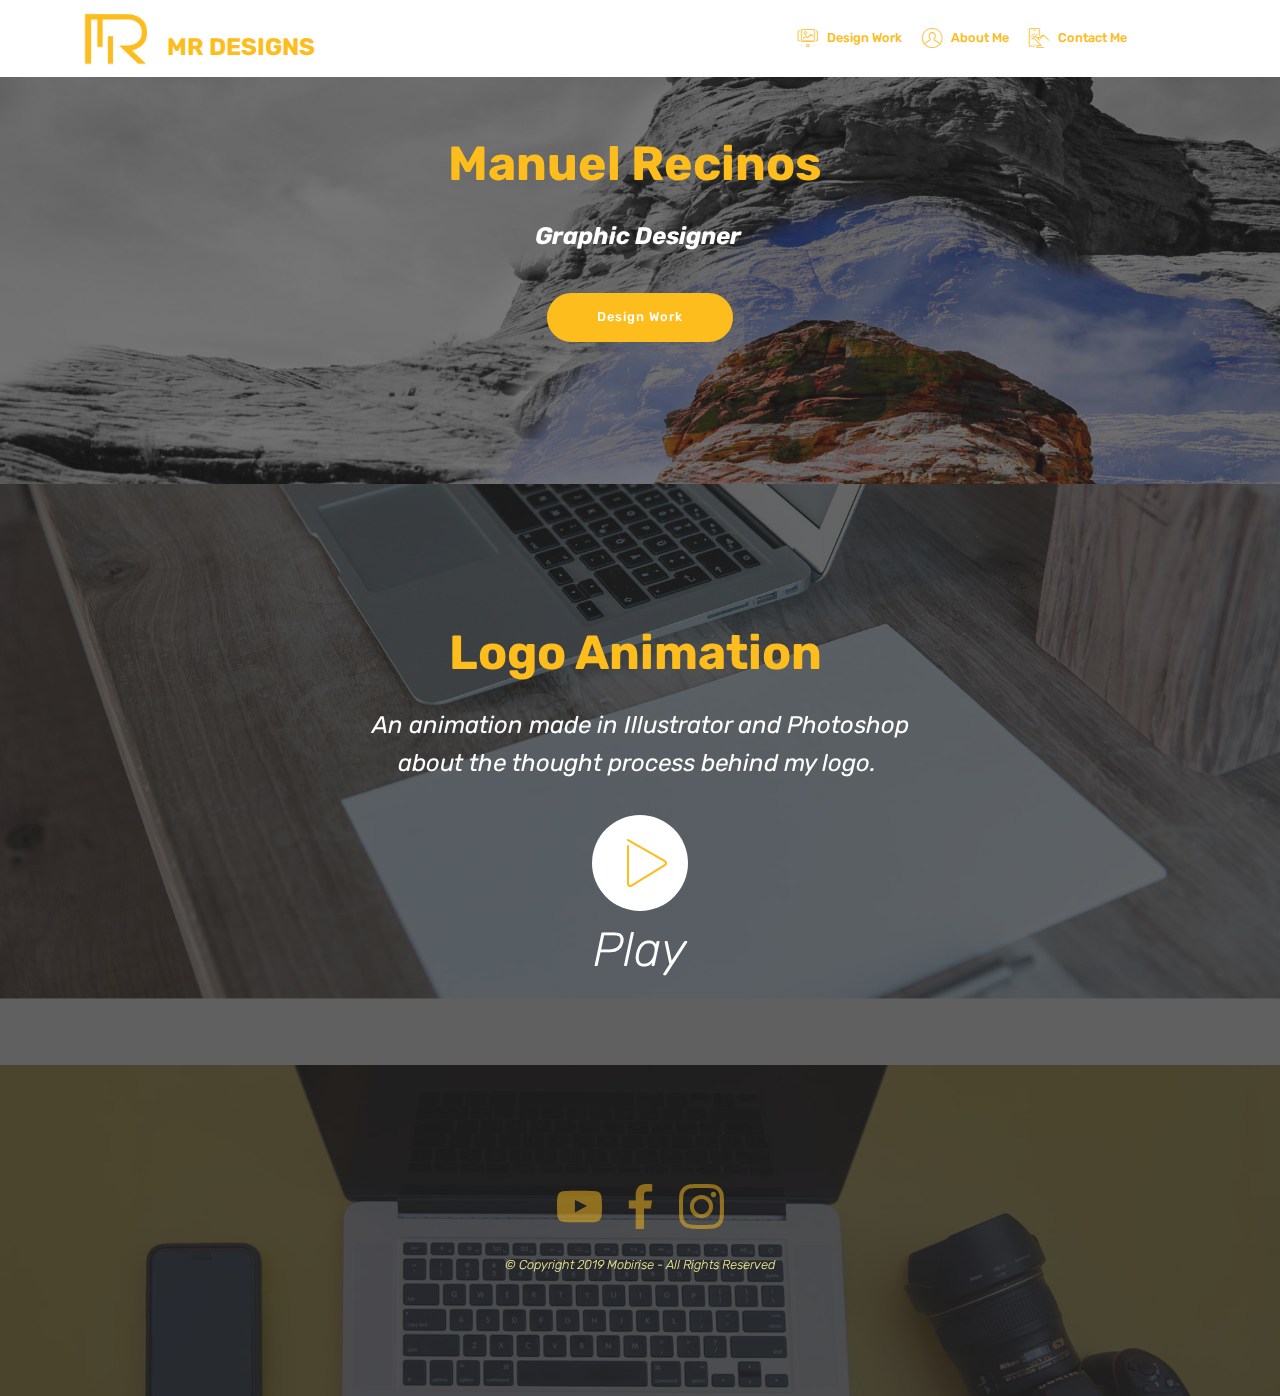
<file: index.html>
<!DOCTYPE html>
<html  >
<head>
  <!-- Site made with Mobirise Website Builder v4.11.5, https://mobirise.com -->
  <meta charset="UTF-8">
  <meta http-equiv="X-UA-Compatible" content="IE=edge">
  <meta name="generator" content="Mobirise v4.11.5, mobirise.com">
  <meta name="viewport" content="width=device-width, initial-scale=1, minimum-scale=1">
  <link rel="shortcut icon" href="assets/images/personal-logo-192x158.jpg" type="image/x-icon">
  <meta name="description" content="">
  
  <title>Home</title>
  <link rel="stylesheet" href="assets/web/assets/mobirise-icons/mobirise-icons.css">
  <link rel="stylesheet" href="assets/bootstrap/css/bootstrap.min.css">
  <link rel="stylesheet" href="assets/bootstrap/css/bootstrap-grid.min.css">
  <link rel="stylesheet" href="assets/bootstrap/css/bootstrap-reboot.min.css">
  <link rel="stylesheet" href="assets/socicon/css/styles.css">
  <link rel="stylesheet" href="assets/tether/tether.min.css">
  <link rel="stylesheet" href="assets/dropdown/css/style.css">
  <link rel="stylesheet" href="assets/theme/css/style.css">
  <link rel="preload" as="style" href="assets/mobirise/css/mbr-additional.css"><link rel="stylesheet" href="assets/mobirise/css/mbr-additional.css" type="text/css">
  
  
  
</head>
<body>
  <section class="menu cid-rJ2gRa8lAY" once="menu" id="menu1-1g">

    

    <nav class="navbar navbar-expand beta-menu navbar-dropdown align-items-center navbar-toggleable-sm">
        <button class="navbar-toggler navbar-toggler-right" type="button" data-toggle="collapse" data-target="#navbarSupportedContent" aria-controls="navbarSupportedContent" aria-expanded="false" aria-label="Toggle navigation">
            <div class="hamburger">
                <span></span>
                <span></span>
                <span></span>
                <span></span>
            </div>
        </button>
        <div class="menu-logo">
            <div class="navbar-brand">
                <span class="navbar-logo">
                    <a href="index.html">
                         <img src="assets/images/personal-logo-192x158.jpg" alt="Mobirise" title="" style="height: 3.8rem;">
                    </a>
                </span>
                <span class="navbar-caption-wrap"><a class="navbar-caption text-primary display-5" href="index.html"><br>MR DESIGNS&nbsp;</a></span>
            </div>
        </div>
        <div class="collapse navbar-collapse" id="navbarSupportedContent">
            <ul class="navbar-nav nav-dropdown nav-right" data-app-modern-menu="true"><li class="nav-item">
                    <a class="nav-link link text-primary display-4" href="https://mobirise.com">
                        </a>
                </li><li class="nav-item"><a class="nav-link link text-primary display-4" href="page1.html"><span class="mbri-image-slider mbr-iconfont mbr-iconfont-btn" style="color: rgb(252, 189, 29);"></span>Design Work</a></li><li class="nav-item"><a class="nav-link link text-primary display-4" href="page2.html"><span class="mbri-user mbr-iconfont mbr-iconfont-btn"></span>
                        
                        About Me</a></li><li class="nav-item"><a class="nav-link link text-primary display-4" href="page3.html"><span class="mbri-touch mbr-iconfont mbr-iconfont-btn"></span>Contact Me &nbsp; &nbsp; &nbsp; &nbsp; &nbsp; &nbsp; &nbsp; &nbsp; &nbsp; &nbsp;&nbsp;</a></li></ul>
            
        </div>
    </nav>
</section>

<section class="engine"><a href="https://mobirise.info/g">how to build a website</a></section><section class="header1 cid-rIvoOIbctM mbr-parallax-background" id="header16-k">

    

    <div class="mbr-overlay" style="opacity: 0.6; background-color: rgb(35, 35, 35);">
    </div>

    <div class="container">
        <div class="row justify-content-md-center">
            <div class="col-md-10 align-center">
                <h1 class="mbr-section-title mbr-bold pb-3 mbr-fonts-style display-2">Manuel Recinos&nbsp;</h1>
                
                <p class="mbr-text pb-3 mbr-fonts-style display-5"><strong><em>Graphic Designer&nbsp;</em></strong></p>
                <div class="mbr-section-btn"><a class="btn btn-md btn-primary display-4" href="page1.html">Design Work</a></div>
            </div>
        </div>
    </div>

</section>

<section class="header8 cid-rIunbASJ1v mbr-parallax-background" id="header8-4">

    

    <div class="mbr-overlay" style="opacity: 0.7; background-color: rgb(35, 35, 35);">
    </div>

    <div class="container align-center">
        <div class="row justify-content-md-center">
            <div class="mbr-white col-md-10">
                <h1 class="mbr-section-title align-center py-2 mbr-bold mbr-fonts-style display-2">
                        <br>Logo Animation&nbsp;</h1>
                <p class="mbr-text align-center py-2 mbr-fonts-style display-5"><em>An animation made in Illustrator and Photoshop <br>about the thought process behind my logo.&nbsp;</em></p>
                <div class="mbr-media show-modal align-center py-2" data-modal=".modalWindow">
                         <span class="mbr-iconfont mbri-play" style="color: rgb(252, 189, 29); fill: rgb(252, 189, 29);"></span>
                </div>
                <div class="icon-description align-center font-italic pb-3 mbr-fonts-style display-2">
                        Play</div>
                
            </div>
        </div>
    </div>
    <div>
        <div class="modalWindow" style="display: none;">
            <div class="modalWindow-container">
                <div class="modalWindow-video-container">
                    <div class="modalWindow-video">
                        <iframe width="100%" height="100%" frameborder="0" allowfullscreen="1" data-src="https://youtu.be/ZOGyDe4qONQ"></iframe>
                    </div>
                    <a class="close" role="button" data-dismiss="modal">
                        <span aria-hidden="true" class="mbri-close mbr-iconfont closeModal"></span>
                        <span class="sr-only">Close</span>
                    </a>
                </div>
            </div>
        </div>
    </div>
</section>

<section once="footers" class="cid-rIRHfotVvr" id="footer7-17">

    

    <div class="mbr-overlay" style="opacity: 0.8; background-color: rgb(35, 35, 35);"></div>

    <div class="container">
        <div class="media-container-row align-center mbr-white">
            <div class="row row-links">
                <ul class="foot-menu">
                    
                    
                    
                    
                    
                <li class="foot-menu-item mbr-fonts-style display-7">&nbsp; &nbsp; &nbsp; &nbsp; &nbsp; &nbsp; &nbsp; &nbsp; &nbsp; &nbsp; &nbsp; &nbsp; &nbsp; &nbsp; &nbsp; &nbsp; &nbsp; &nbsp; &nbsp; &nbsp; &nbsp; &nbsp; &nbsp; &nbsp; &nbsp; &nbsp; &nbsp;</li><li class="foot-menu-item mbr-fonts-style display-7"></li><li class="foot-menu-item mbr-fonts-style display-7"><strong>&nbsp;</strong>&nbsp; &nbsp; &nbsp; &nbsp; &nbsp; &nbsp; &nbsp; &nbsp; &nbsp; &nbsp; &nbsp;</li><li class="foot-menu-item mbr-fonts-style display-7"></li><li class="foot-menu-item mbr-fonts-style display-7"></li></ul>
            </div>
            <div class="row social-row">
                <div class="social-list align-right pb-2">
                    
                    
                    
                    
                    
                    
                <div class="soc-item">
                        <a href="https://www.youtube.com/channel/UCIBLX_ni4-r-RbYOTZ9fJrg/featured" target="_blank">
                            <span class="mbr-iconfont mbr-iconfont-social socicon-youtube socicon" style="color: rgb(252, 189, 29); fill: rgb(252, 189, 29); font-size: 45px;"></span>
                        </a>
                    </div><div class="soc-item">
                        <a href="https://www.facebook.com/mrdesigns95-101908321228765/" target="_blank">
                            <span class="mbr-iconfont mbr-iconfont-social socicon-facebook socicon" style="color: rgb(252, 189, 29); fill: rgb(252, 189, 29); font-size: 45px;"></span>
                        </a>
                    </div><div class="soc-item">
                        <a href="https://www.instagram.com/mrdesigns95/" target="_blank">
                            <span class="mbr-iconfont mbr-iconfont-social socicon-instagram socicon" style="color: rgb(252, 189, 29); fill: rgb(252, 189, 29); font-size: 45px;"></span>
                        </a>
                    </div></div>
            </div>
            <div class="row row-copirayt">
                <p class="mbr-text mb-0 mbr-fonts-style mbr-white align-center display-4"><em>
                    © Copyright 2019 Mobirise - All Rights Reserved
                </em></p>
            </div>
        </div>
    </div>
</section>


  <script src="assets/web/assets/jquery/jquery.min.js"></script>
  <script src="assets/popper/popper.min.js"></script>
  <script src="assets/bootstrap/js/bootstrap.min.js"></script>
  <script src="assets/smoothscroll/smooth-scroll.js"></script>
  <script src="assets/tether/tether.min.js"></script>
  <script src="assets/playervimeo/vimeo_player.js"></script>
  <script src="assets/dropdown/js/nav-dropdown.js"></script>
  <script src="assets/dropdown/js/navbar-dropdown.js"></script>
  <script src="assets/touchswipe/jquery.touch-swipe.min.js"></script>
  <script src="assets/parallax/jarallax.min.js"></script>
  <script src="assets/theme/js/script.js"></script>
  
  
</body>
</html>
</file>
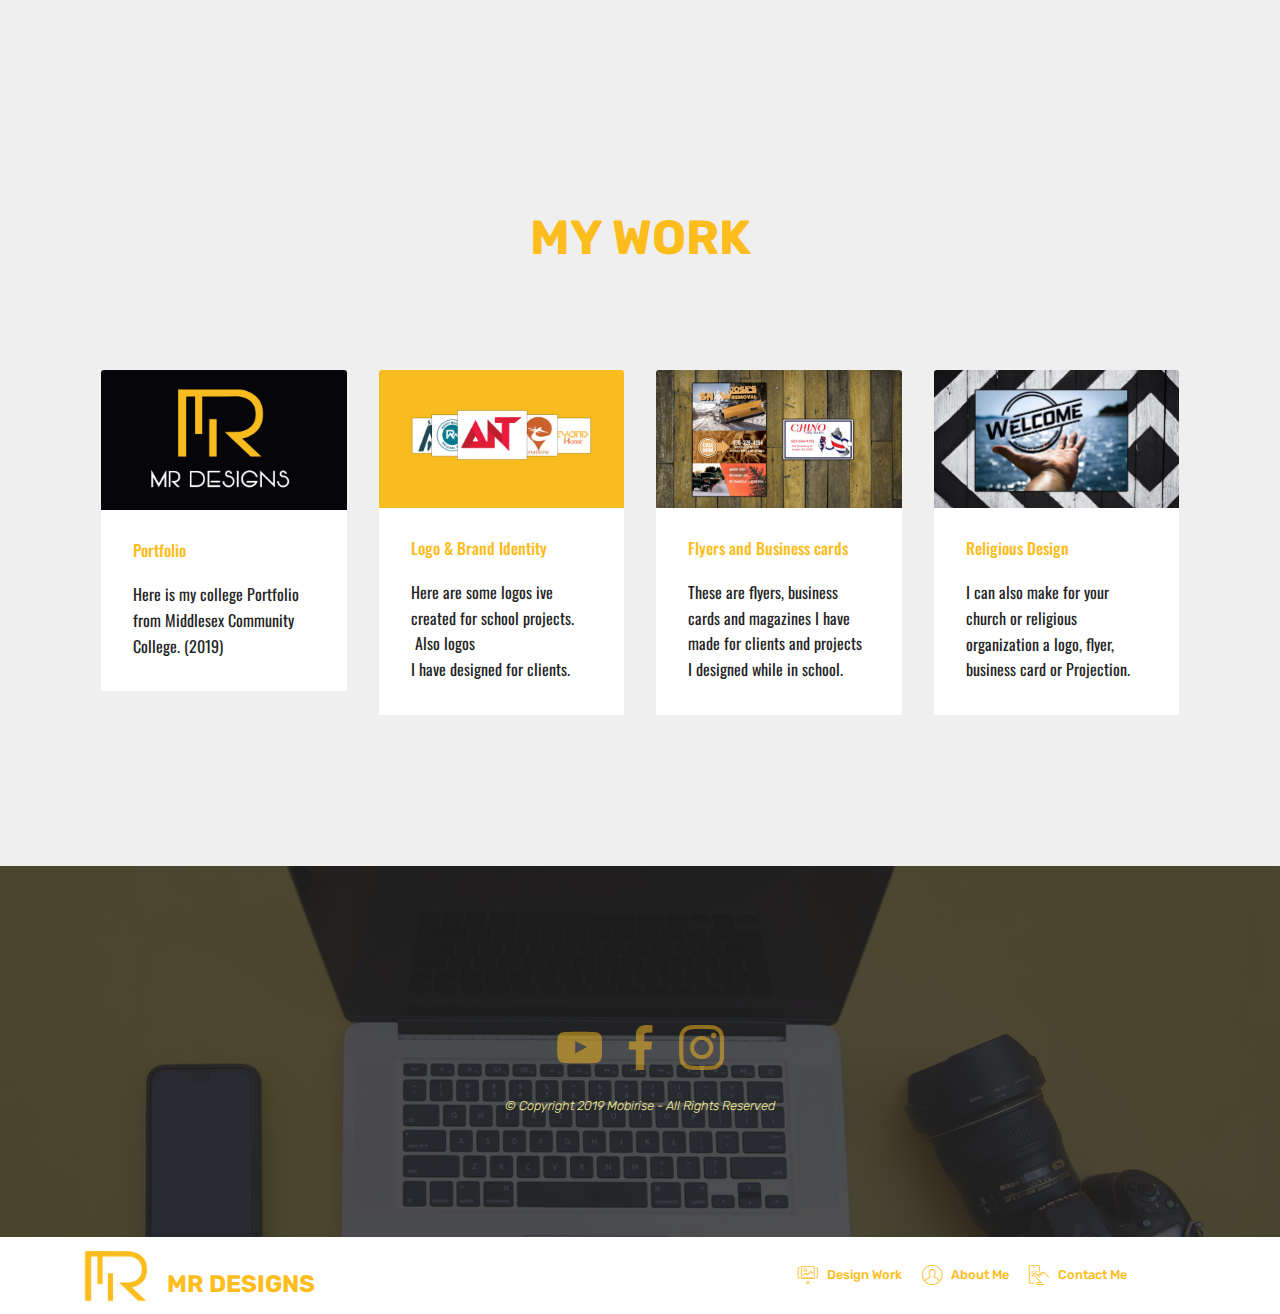
<file: page1.html>
<!DOCTYPE html>
<html  >
<head>
  <!-- Site made with Mobirise Website Builder v4.11.5, https://mobirise.com -->
  <meta charset="UTF-8">
  <meta http-equiv="X-UA-Compatible" content="IE=edge">
  <meta name="generator" content="Mobirise v4.11.5, mobirise.com">
  <meta name="viewport" content="width=device-width, initial-scale=1, minimum-scale=1">
  <link rel="shortcut icon" href="assets/images/personal-logo-192x158.jpg" type="image/x-icon">
  <meta name="description" content="Web Page Creator Description">
  
  <title>Design Work</title>
  <link rel="stylesheet" href="assets/web/assets/mobirise-icons/mobirise-icons.css">
  <link rel="stylesheet" href="assets/bootstrap/css/bootstrap.min.css">
  <link rel="stylesheet" href="assets/bootstrap/css/bootstrap-grid.min.css">
  <link rel="stylesheet" href="assets/bootstrap/css/bootstrap-reboot.min.css">
  <link rel="stylesheet" href="assets/tether/tether.min.css">
  <link rel="stylesheet" href="assets/dropdown/css/style.css">
  <link rel="stylesheet" href="assets/socicon/css/styles.css">
  <link rel="stylesheet" href="assets/theme/css/style.css">
  <link rel="preload" as="style" href="assets/mobirise/css/mbr-additional.css"><link rel="stylesheet" href="assets/mobirise/css/mbr-additional.css" type="text/css">
  
  
  
</head>
<body>
  <section class="features18 popup-btn-cards cid-rIvx5H705c" id="features18-m">

    

    
    <div class="container">
        <h2 class="mbr-section-title pb-3 align-center mbr-fonts-style display-2"><p><strong><br></strong></p><p><strong>MY WORK</strong></p></h2>
        <h3 class="mbr-section-subtitle display-5 align-center mbr-fonts-style mbr-light"></h3>
        <div class="media-container-row pt-5 ">
            <div class="card p-3 col-12 col-md-6 col-lg-3">
                <div class="card-wrapper ">
                    <div class="card-img">
                        <div class="mbr-overlay"></div>
                        <div class="mbr-section-btn text-center"><a href="page4.html" class="btn btn-primary display-4">WELCOME</a></div>
                        <img src="assets/images/personal-bus-card-676x386.jpg" alt="Mobirise" title="">
                    </div>
                    <div class="card-box">
                        <h4 class="card-title mbr-fonts-style display-7">
                            Portfolio</h4>
                        <p class="mbr-text mbr-fonts-style align-left display-7">Here is my college Portfolio from Middlesex Community College. (2019)</p>
                    </div>
                </div>
            </div>
            <div class="card p-3 col-12 col-md-6 col-lg-3">
                <div class="card-wrapper">
                    <div class="card-img">
                        <div class="mbr-overlay"></div>
                        <div class="mbr-section-btn text-center"><a href="page5.html" class="btn btn-primary display-4">Logos</a></div>
                        <img src="assets/images/logo-icon-screen-676x380.jpg" alt="Mobirise" title="">
                    </div>
                    <div class="card-box">
                        <h4 class="card-title mbr-fonts-style display-7">
                            Logo &amp; Brand Identity</h4>
                        <p class="mbr-text mbr-fonts-style display-7">
                           Here are some logos ive created for school projects. &nbsp;Also logos <br>I have designed for clients.&nbsp;</p>
                    </div>
                </div>
            </div>

            <div class="card p-3 col-12 col-md-6 col-lg-3">
                <div class="card-wrapper">
                    <div class="card-img">
                        <div class="mbr-overlay"></div>
                        <div class="mbr-section-btn text-center"><a href="page6.html" class="btn btn-primary display-4">Learn More</a></div>
                        <img src="assets/images/fb-screen-676x380.jpg" alt="Mobirise" title="">
                    </div>
                    <div class="card-box">
                        <h4 class="card-title mbr-fonts-style display-7">
                            Flyers and Business cards</h4>
                        <p class="mbr-text mbr-fonts-style display-7">
                            These are flyers, business cards and magazines I have made for clients and projects I designed while in school.&nbsp;</p>
                    </div>
                </div>
            </div>

            <div class="card p-3 col-12 col-md-6 col-lg-3">
                <div class="card-wrapper">
                    <div class="card-img">
                        <div class="mbr-overlay"></div>
                        <div class="mbr-section-btn text-center"><a href="page7.html" class="btn btn-primary display-4">Learn More</a></div>
                        <img src="assets/images/church-logo-screen-492x277.jpg" alt="Mobirise" title="">
                    </div>
                    <div class="card-box">
                        <h4 class="card-title mbr-fonts-style display-7">
                            Religious Design</h4>
                        <p class="mbr-text mbr-fonts-style display-7">
                           I can also make for your church or religious organization a logo, flyer, business card or Projection.</p>
                    </div>
                </div>
            </div>
        </div>
    </div>
</section>

<section class="engine"><a href="https://mobirise.info/i">web creation software</a></section><section once="footers" class="cid-rIRHfotVvr" id="footer7-17">

    

    <div class="mbr-overlay" style="opacity: 0.8; background-color: rgb(35, 35, 35);"></div>

    <div class="container">
        <div class="media-container-row align-center mbr-white">
            <div class="row row-links">
                <ul class="foot-menu">
                    
                    
                    
                    
                    
                <li class="foot-menu-item mbr-fonts-style display-7">&nbsp; &nbsp; &nbsp; &nbsp; &nbsp; &nbsp; &nbsp; &nbsp; &nbsp; &nbsp; &nbsp; &nbsp; &nbsp; &nbsp; &nbsp; &nbsp; &nbsp; &nbsp; &nbsp; &nbsp; &nbsp; &nbsp; &nbsp; &nbsp; &nbsp; &nbsp; &nbsp;</li><li class="foot-menu-item mbr-fonts-style display-7">&nbsp; &nbsp; &nbsp; &nbsp; &nbsp; &nbsp; &nbsp; &nbsp; &nbsp; &nbsp; &nbsp; &nbsp; &nbsp; &nbsp; &nbsp; &nbsp; &nbsp; &nbsp; &nbsp; &nbsp; &nbsp; &nbsp; &nbsp; &nbsp; &nbsp; &nbsp; &nbsp;</li><li class="foot-menu-item mbr-fonts-style display-7">&nbsp; &nbsp; &nbsp; &nbsp; &nbsp; &nbsp; &nbsp; &nbsp; &nbsp; &nbsp; &nbsp; &nbsp; &nbsp; &nbsp; &nbsp; &nbsp; &nbsp; &nbsp; &nbsp; &nbsp; &nbsp; &nbsp; &nbsp; &nbsp; &nbsp; &nbsp; &nbsp;</li><li class="foot-menu-item mbr-fonts-style display-7">&nbsp; &nbsp; &nbsp; &nbsp; &nbsp; &nbsp; &nbsp; &nbsp; &nbsp; &nbsp; &nbsp; &nbsp; &nbsp; &nbsp; &nbsp; &nbsp; &nbsp; &nbsp; &nbsp; &nbsp; &nbsp; &nbsp; &nbsp; &nbsp; &nbsp; &nbsp; &nbsp;</li><li class="foot-menu-item mbr-fonts-style display-7">&nbsp; &nbsp; &nbsp; &nbsp; &nbsp; &nbsp; &nbsp; &nbsp; &nbsp; &nbsp; &nbsp; &nbsp; &nbsp; &nbsp; &nbsp; &nbsp; &nbsp; &nbsp; &nbsp; &nbsp; &nbsp; &nbsp; &nbsp; &nbsp; &nbsp; &nbsp; &nbsp;</li></ul>
            </div>
            <div class="row social-row">
                <div class="social-list align-right pb-2">
                    
                    
                    
                    
                    
                    
                <div class="soc-item">
                        <a href="https://www.youtube.com/channel/UCIBLX_ni4-r-RbYOTZ9fJrg/featured" target="_blank">
                            <span class="mbr-iconfont mbr-iconfont-social socicon-youtube socicon" style="color: rgb(252, 189, 29); fill: rgb(252, 189, 29); font-size: 45px;"></span>
                        </a>
                    </div><div class="soc-item">
                        <a href="https://www.facebook.com/mrdesigns95-101908321228765/" target="_blank">
                            <span class="mbr-iconfont mbr-iconfont-social socicon-facebook socicon" style="color: rgb(252, 189, 29); fill: rgb(252, 189, 29); font-size: 45px;"></span>
                        </a>
                    </div><div class="soc-item">
                        <a href="https://www.instagram.com/mrdesigns95/" target="_blank">
                            <span class="mbr-iconfont mbr-iconfont-social socicon-instagram socicon" style="color: rgb(252, 189, 29); fill: rgb(252, 189, 29); font-size: 45px;"></span>
                        </a>
                    </div></div>
            </div>
            <div class="row row-copirayt">
                <p class="mbr-text mb-0 mbr-fonts-style mbr-white align-center display-4"><em>
                    © Copyright 2019 Mobirise - All Rights Reserved
                </em></p>
            </div>
        </div>
    </div>
</section>

<section class="menu cid-rJ2gRa8lAY" once="menu" id="menu1-1g">

    

    <nav class="navbar navbar-expand beta-menu navbar-dropdown align-items-center navbar-toggleable-sm">
        <button class="navbar-toggler navbar-toggler-right" type="button" data-toggle="collapse" data-target="#navbarSupportedContent" aria-controls="navbarSupportedContent" aria-expanded="false" aria-label="Toggle navigation">
            <div class="hamburger">
                <span></span>
                <span></span>
                <span></span>
                <span></span>
            </div>
        </button>
        <div class="menu-logo">
            <div class="navbar-brand">
                <span class="navbar-logo">
                    <a href="index.html">
                         <img src="assets/images/personal-logo-192x158.jpg" alt="Mobirise" title="" style="height: 3.8rem;">
                    </a>
                </span>
                <span class="navbar-caption-wrap"><a class="navbar-caption text-primary display-5" href="index.html"><br>MR DESIGNS&nbsp;</a></span>
            </div>
        </div>
        <div class="collapse navbar-collapse" id="navbarSupportedContent">
            <ul class="navbar-nav nav-dropdown nav-right" data-app-modern-menu="true"><li class="nav-item">
                    <a class="nav-link link text-primary display-4" href="https://mobirise.com">
                        </a>
                </li><li class="nav-item"><a class="nav-link link text-primary display-4" href="page1.html"><span class="mbri-image-slider mbr-iconfont mbr-iconfont-btn" style="color: rgb(252, 189, 29);"></span>Design Work</a></li><li class="nav-item"><a class="nav-link link text-primary display-4" href="page2.html"><span class="mbri-user mbr-iconfont mbr-iconfont-btn"></span>
                        
                        About Me</a></li><li class="nav-item"><a class="nav-link link text-primary display-4" href="page3.html"><span class="mbri-touch mbr-iconfont mbr-iconfont-btn"></span>Contact Me &nbsp; &nbsp; &nbsp; &nbsp; &nbsp; &nbsp; &nbsp; &nbsp; &nbsp; &nbsp;&nbsp;</a></li></ul>
            
        </div>
    </nav>
</section>


  <script src="assets/web/assets/jquery/jquery.min.js"></script>
  <script src="assets/popper/popper.min.js"></script>
  <script src="assets/bootstrap/js/bootstrap.min.js"></script>
  <script src="assets/tether/tether.min.js"></script>
  <script src="assets/mbr-popup-btns/mbr-popup-btns.js"></script>
  <script src="assets/dropdown/js/nav-dropdown.js"></script>
  <script src="assets/dropdown/js/navbar-dropdown.js"></script>
  <script src="assets/touchswipe/jquery.touch-swipe.min.js"></script>
  <script src="assets/smoothscroll/smooth-scroll.js"></script>
  <script src="assets/theme/js/script.js"></script>
  
  
</body>
</html>
</file>
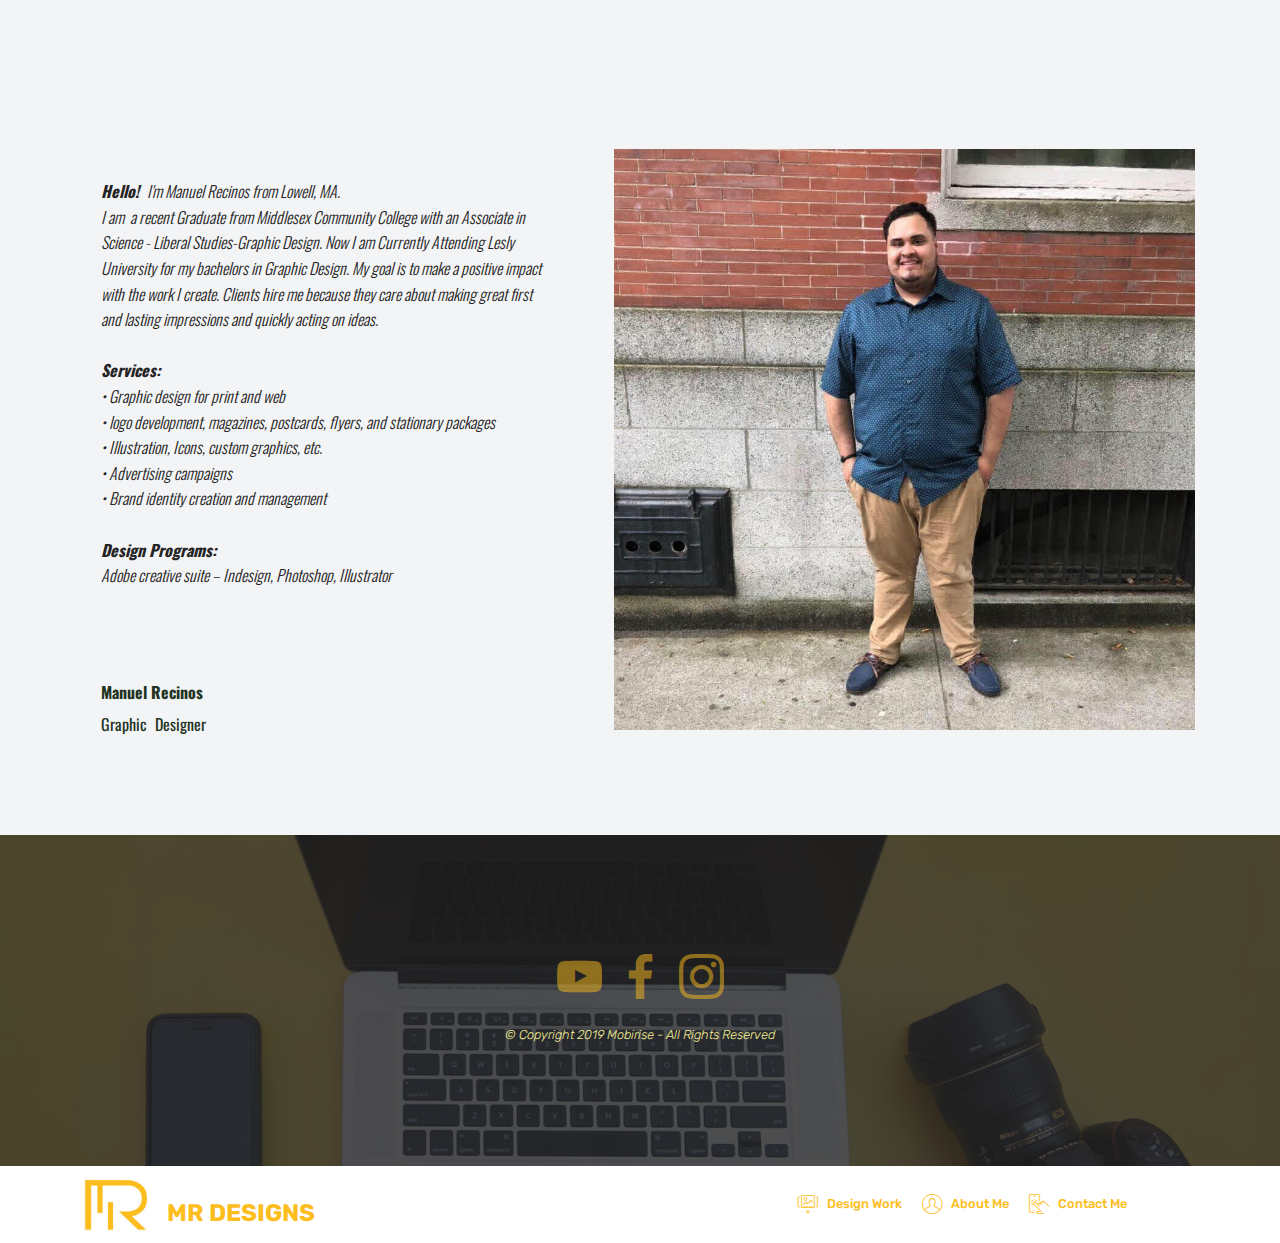
<file: page2.html>
<!DOCTYPE html>
<html  >
<head>
  <!-- Site made with Mobirise Website Builder v4.11.5, https://mobirise.com -->
  <meta charset="UTF-8">
  <meta http-equiv="X-UA-Compatible" content="IE=edge">
  <meta name="generator" content="Mobirise v4.11.5, mobirise.com">
  <meta name="viewport" content="width=device-width, initial-scale=1, minimum-scale=1">
  <link rel="shortcut icon" href="assets/images/personal-logo-192x158.jpg" type="image/x-icon">
  <meta name="description" content="Web Page Creator Description">
  
  <title>About Me</title>
  <link rel="stylesheet" href="assets/web/assets/mobirise-icons/mobirise-icons.css">
  <link rel="stylesheet" href="assets/bootstrap/css/bootstrap.min.css">
  <link rel="stylesheet" href="assets/bootstrap/css/bootstrap-grid.min.css">
  <link rel="stylesheet" href="assets/bootstrap/css/bootstrap-reboot.min.css">
  <link rel="stylesheet" href="assets/tether/tether.min.css">
  <link rel="stylesheet" href="assets/dropdown/css/style.css">
  <link rel="stylesheet" href="assets/socicon/css/styles.css">
  <link rel="stylesheet" href="assets/theme/css/style.css">
  <link rel="preload" as="style" href="assets/mobirise/css/mbr-additional.css"><link rel="stylesheet" href="assets/mobirise/css/mbr-additional.css" type="text/css">
  
  
  
</head>
<body>
  <section class="testimonials3 cid-rIRK4BJoi9" id="testimonials3-1a">

    

    

    <div class="container">
        <div class="media-container-row">
            <div class="media-content px-3 align-self-center mbr-white py-2">
                <p class="mbr-text testimonial-text mbr-fonts-style display-7"><br><br><strong>Hello! &nbsp;</strong>I'm Manuel Recinos from Lowell, MA. &nbsp;<br>I am &nbsp;a recent Graduate from Middlesex Community College with an&nbsp;Associate in Science - Liberal Studies-Graphic Design. Now I am Currently Attending Lesly University for my&nbsp;bachelors in Graphic Design.&nbsp;My goal is to make a positive impact with the work I create. Clients hire me because they care about making great first and lasting impressions and quickly acting on ideas.&nbsp;<br><br><strong>Services:</strong><br>• Graphic design for print and web<br>• logo development,&nbsp;magazines, postcards, flyers, and&nbsp;stationary packages<br>• Illustration, Icons, custom graphics, etc.<br>• Advertising campaigns<br>• Brand identity creation and management<br><br><strong>Design Programs:</strong><br>Adobe creative suite – Indesign, Photoshop, Illustrator<br><br><br></p>
                <p class="mbr-author-name pt-4 mb-2 mbr-fonts-style display-7">Manuel Recinos</p>
                <p class="mbr-author-desc mbr-fonts-style display-7">
                   Graphic &nbsp;Designer</p>
            </div>

            <div class="mbr-figure pl-lg-5" style="width: 130%;">
              <img src="assets/images/67934675-2560773977300749-5756301941047033856-n-960x960.jpg" alt="" title="">
            </div>
        </div>
    </div>
</section>

<section class="engine"><a href="https://mobirise.info/n">simple website templates</a></section><section once="footers" class="cid-rIRHfotVvr" id="footer7-17">

    

    <div class="mbr-overlay" style="opacity: 0.8; background-color: rgb(35, 35, 35);"></div>

    <div class="container">
        <div class="media-container-row align-center mbr-white">
            <div class="row row-links">
                <ul class="foot-menu">
                    
                    
                    
                    
                    
                <li class="foot-menu-item mbr-fonts-style display-7">&nbsp; &nbsp; &nbsp; &nbsp; &nbsp; &nbsp; &nbsp; &nbsp; &nbsp; &nbsp; &nbsp; &nbsp; &nbsp; &nbsp; &nbsp; &nbsp; &nbsp; &nbsp; &nbsp; &nbsp; &nbsp; &nbsp; &nbsp; &nbsp; &nbsp; &nbsp; &nbsp;</li><li class="foot-menu-item mbr-fonts-style display-7"></li><li class="foot-menu-item mbr-fonts-style display-7"><strong>&nbsp;</strong>&nbsp; &nbsp; &nbsp; &nbsp; &nbsp; &nbsp; &nbsp; &nbsp; &nbsp; &nbsp; &nbsp;</li><li class="foot-menu-item mbr-fonts-style display-7"></li><li class="foot-menu-item mbr-fonts-style display-7"></li></ul>
            </div>
            <div class="row social-row">
                <div class="social-list align-right pb-2">
                    
                    
                    
                    
                    
                    
                <div class="soc-item">
                        <a href="https://www.youtube.com/channel/UCIBLX_ni4-r-RbYOTZ9fJrg/featured" target="_blank">
                            <span class="mbr-iconfont mbr-iconfont-social socicon-youtube socicon" style="color: rgb(252, 189, 29); fill: rgb(252, 189, 29); font-size: 45px;"></span>
                        </a>
                    </div><div class="soc-item">
                        <a href="https://www.facebook.com/mrdesigns95-101908321228765/" target="_blank">
                            <span class="mbr-iconfont mbr-iconfont-social socicon-facebook socicon" style="color: rgb(252, 189, 29); fill: rgb(252, 189, 29); font-size: 45px;"></span>
                        </a>
                    </div><div class="soc-item">
                        <a href="https://www.instagram.com/mrdesigns95/" target="_blank">
                            <span class="mbr-iconfont mbr-iconfont-social socicon-instagram socicon" style="color: rgb(252, 189, 29); fill: rgb(252, 189, 29); font-size: 45px;"></span>
                        </a>
                    </div></div>
            </div>
            <div class="row row-copirayt">
                <p class="mbr-text mb-0 mbr-fonts-style mbr-white align-center display-4"><em>
                    © Copyright 2019 Mobirise - All Rights Reserved
                </em></p>
            </div>
        </div>
    </div>
</section>

<section class="menu cid-rJ2gRa8lAY" once="menu" id="menu1-1g">

    

    <nav class="navbar navbar-expand beta-menu navbar-dropdown align-items-center navbar-toggleable-sm">
        <button class="navbar-toggler navbar-toggler-right" type="button" data-toggle="collapse" data-target="#navbarSupportedContent" aria-controls="navbarSupportedContent" aria-expanded="false" aria-label="Toggle navigation">
            <div class="hamburger">
                <span></span>
                <span></span>
                <span></span>
                <span></span>
            </div>
        </button>
        <div class="menu-logo">
            <div class="navbar-brand">
                <span class="navbar-logo">
                    <a href="index.html">
                         <img src="assets/images/personal-logo-192x158.jpg" alt="Mobirise" title="" style="height: 3.8rem;">
                    </a>
                </span>
                <span class="navbar-caption-wrap"><a class="navbar-caption text-primary display-5" href="index.html"><br>MR DESIGNS&nbsp;</a></span>
            </div>
        </div>
        <div class="collapse navbar-collapse" id="navbarSupportedContent">
            <ul class="navbar-nav nav-dropdown nav-right" data-app-modern-menu="true"><li class="nav-item">
                    <a class="nav-link link text-primary display-4" href="https://mobirise.com">
                        </a>
                </li><li class="nav-item"><a class="nav-link link text-primary display-4" href="page1.html"><span class="mbri-image-slider mbr-iconfont mbr-iconfont-btn" style="color: rgb(252, 189, 29);"></span>Design Work</a></li><li class="nav-item"><a class="nav-link link text-primary display-4" href="page2.html"><span class="mbri-user mbr-iconfont mbr-iconfont-btn"></span>
                        
                        About Me</a></li><li class="nav-item"><a class="nav-link link text-primary display-4" href="page3.html"><span class="mbri-touch mbr-iconfont mbr-iconfont-btn"></span>Contact Me &nbsp; &nbsp; &nbsp; &nbsp; &nbsp; &nbsp; &nbsp; &nbsp; &nbsp; &nbsp;&nbsp;</a></li></ul>
            
        </div>
    </nav>
</section>


  <script src="assets/web/assets/jquery/jquery.min.js"></script>
  <script src="assets/popper/popper.min.js"></script>
  <script src="assets/bootstrap/js/bootstrap.min.js"></script>
  <script src="assets/tether/tether.min.js"></script>
  <script src="assets/smoothscroll/smooth-scroll.js"></script>
  <script src="assets/dropdown/js/nav-dropdown.js"></script>
  <script src="assets/dropdown/js/navbar-dropdown.js"></script>
  <script src="assets/touchswipe/jquery.touch-swipe.min.js"></script>
  <script src="assets/theme/js/script.js"></script>
  
  
</body>
</html>
</file>
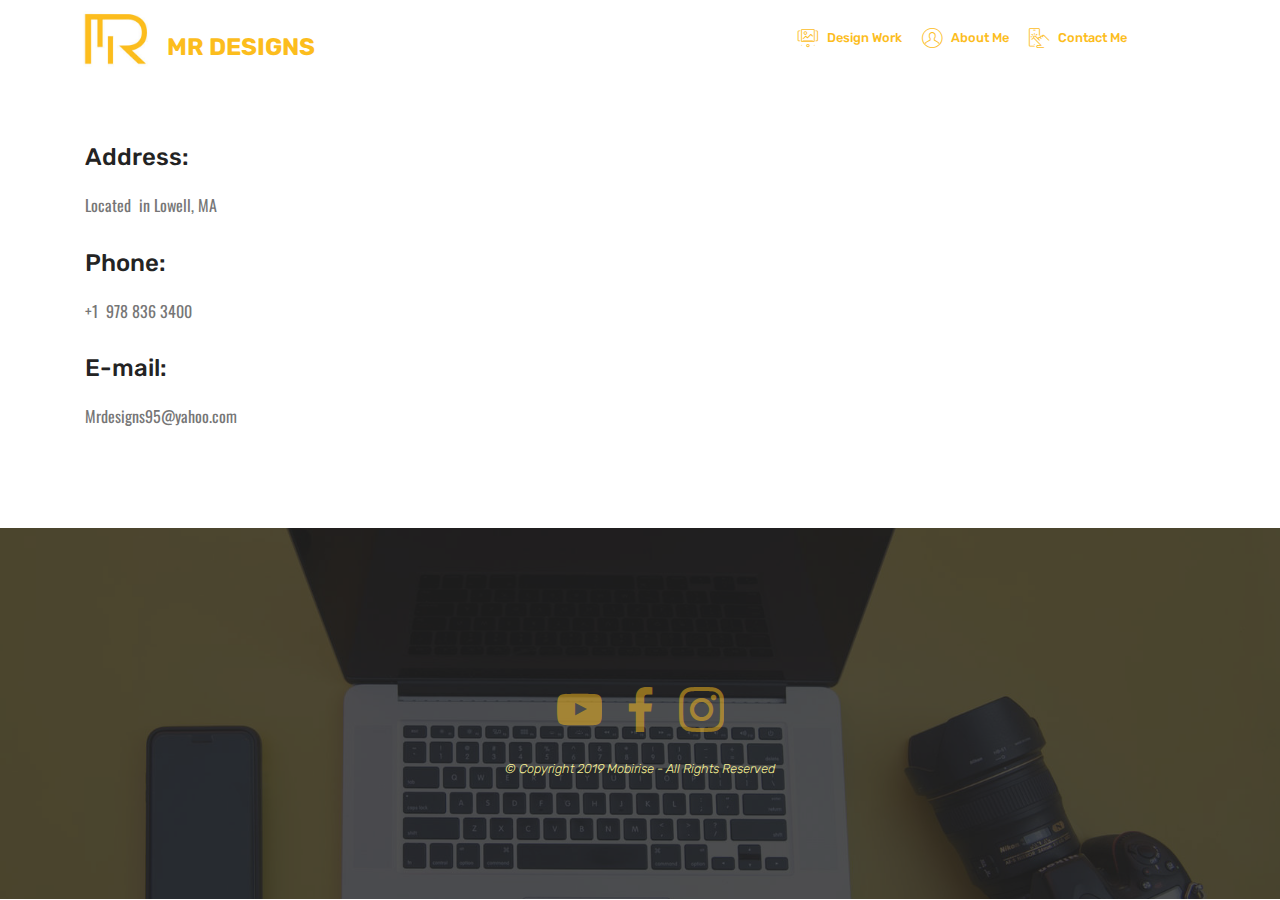
<file: page3.html>
<!DOCTYPE html>
<html  >
<head>
  <!-- Site made with Mobirise Website Builder v4.11.5, https://mobirise.com -->
  <meta charset="UTF-8">
  <meta http-equiv="X-UA-Compatible" content="IE=edge">
  <meta name="generator" content="Mobirise v4.11.5, mobirise.com">
  <meta name="viewport" content="width=device-width, initial-scale=1, minimum-scale=1">
  <link rel="shortcut icon" href="assets/images/personal-logo-192x158.jpg" type="image/x-icon">
  <meta name="description" content="Web Site Maker Description">
  
  <title>Contact Me</title>
  <link rel="stylesheet" href="assets/web/assets/mobirise-icons/mobirise-icons.css">
  <link rel="stylesheet" href="assets/bootstrap/css/bootstrap.min.css">
  <link rel="stylesheet" href="assets/bootstrap/css/bootstrap-grid.min.css">
  <link rel="stylesheet" href="assets/bootstrap/css/bootstrap-reboot.min.css">
  <link rel="stylesheet" href="assets/tether/tether.min.css">
  <link rel="stylesheet" href="assets/dropdown/css/style.css">
  <link rel="stylesheet" href="assets/socicon/css/styles.css">
  <link rel="stylesheet" href="assets/theme/css/style.css">
  <link rel="preload" as="style" href="assets/mobirise/css/mbr-additional.css"><link rel="stylesheet" href="assets/mobirise/css/mbr-additional.css" type="text/css">
  
  
  
</head>
<body>
  <section class="menu cid-rJ2gRa8lAY" once="menu" id="menu1-1g">

    

    <nav class="navbar navbar-expand beta-menu navbar-dropdown align-items-center navbar-toggleable-sm">
        <button class="navbar-toggler navbar-toggler-right" type="button" data-toggle="collapse" data-target="#navbarSupportedContent" aria-controls="navbarSupportedContent" aria-expanded="false" aria-label="Toggle navigation">
            <div class="hamburger">
                <span></span>
                <span></span>
                <span></span>
                <span></span>
            </div>
        </button>
        <div class="menu-logo">
            <div class="navbar-brand">
                <span class="navbar-logo">
                    <a href="index.html">
                         <img src="assets/images/personal-logo-192x158.jpg" alt="Mobirise" title="" style="height: 3.8rem;">
                    </a>
                </span>
                <span class="navbar-caption-wrap"><a class="navbar-caption text-primary display-5" href="index.html"><br>MR DESIGNS&nbsp;</a></span>
            </div>
        </div>
        <div class="collapse navbar-collapse" id="navbarSupportedContent">
            <ul class="navbar-nav nav-dropdown nav-right" data-app-modern-menu="true"><li class="nav-item">
                    <a class="nav-link link text-primary display-4" href="https://mobirise.com">
                        </a>
                </li><li class="nav-item"><a class="nav-link link text-primary display-4" href="page1.html"><span class="mbri-image-slider mbr-iconfont mbr-iconfont-btn" style="color: rgb(252, 189, 29);"></span>Design Work</a></li><li class="nav-item"><a class="nav-link link text-primary display-4" href="page2.html"><span class="mbri-user mbr-iconfont mbr-iconfont-btn"></span>
                        
                        About Me</a></li><li class="nav-item"><a class="nav-link link text-primary display-4" href="page3.html"><span class="mbri-touch mbr-iconfont mbr-iconfont-btn"></span>Contact Me &nbsp; &nbsp; &nbsp; &nbsp; &nbsp; &nbsp; &nbsp; &nbsp; &nbsp; &nbsp;&nbsp;</a></li></ul>
            
        </div>
    </nav>
</section>

<section class="engine"><a href="https://mobirise.info/e">how to make your own website</a></section><section class="mbr-section contacts1 cid-rIRDNk4BLS" id="contacts1-z">
    <!---->
    
    <!---->
    <!--Overlay-->
    
    <!--Container-->
    <div class="container">
        <div class="row">
            <!--Titles-->
            <div class="title col-12">
                <h2 class="align-left mbr-fonts-style display-1"></h2>
                
            </div>
            <!--Left-->
            <div class="col-12 col-md-6">
                <div class="left-block wrapper">
                    <div class="b b-adress">
                        <h5 class="align-left mbr-fonts-style m-0 display-5">
                            Address:
                        </h5>
                        <p class="mbr-text align-left mbr-fonts-style display-7">
                            Located &nbsp;in Lowell, MA</p>
                    </div>
                    <div class="b b-phone">
                        <h5 class="align-left mbr-fonts-style m-0 display-5">
                            Phone:
                        </h5>
                        <p class="mbr-text align-left mbr-fonts-style display-7">
                            +1 &nbsp;978 836 3400</p>
                    </div>
                    <div class="b b-mail">
                        <h5 class="align-left mbr-fonts-style m-0 display-5">
                            E-mail:
                        </h5>
                        <p class="mbr-text align-left mbr-fonts-style display-7">Mrdesigns95@yahoo.com
                        </p>
                    </div>
                </div>
            </div>
            <!--Right-->
            <div class="col-12 col-md-6">
                <div class="google-map"><iframe frameborder="0" style="border:0" src="https://www.google.com/maps/embed/v1/place?key=AIzaSyAEIpgj38KyLFELm2bK9Y7krBkz1K-cMq8&amp;q=place_id:ChIJVSEtmj-k44kR2y-OT_9nFb0" allowfullscreen=""></iframe></div>
            </div>
        </div>
    </div>
</section>

<section once="footers" class="cid-rIRHfotVvr" id="footer7-17">

    

    <div class="mbr-overlay" style="opacity: 0.8; background-color: rgb(35, 35, 35);"></div>

    <div class="container">
        <div class="media-container-row align-center mbr-white">
            <div class="row row-links">
                <ul class="foot-menu">
                    
                    
                    
                    
                    
                <li class="foot-menu-item mbr-fonts-style display-7">&nbsp; &nbsp; &nbsp; &nbsp; &nbsp; &nbsp; &nbsp; &nbsp; &nbsp; &nbsp; &nbsp; &nbsp; &nbsp; &nbsp; &nbsp; &nbsp; &nbsp; &nbsp; &nbsp; &nbsp; &nbsp; &nbsp; &nbsp; &nbsp; &nbsp; &nbsp; &nbsp;</li><li class="foot-menu-item mbr-fonts-style display-7">&nbsp; &nbsp; &nbsp; &nbsp; &nbsp; &nbsp; &nbsp; &nbsp; &nbsp; &nbsp; &nbsp; &nbsp; &nbsp; &nbsp; &nbsp; &nbsp; &nbsp; &nbsp; &nbsp; &nbsp; &nbsp; &nbsp; &nbsp; &nbsp; &nbsp; &nbsp; &nbsp;</li><li class="foot-menu-item mbr-fonts-style display-7">&nbsp; &nbsp; &nbsp; &nbsp; &nbsp; &nbsp; &nbsp; &nbsp; &nbsp; &nbsp; &nbsp; &nbsp; &nbsp; &nbsp; &nbsp; &nbsp; &nbsp; &nbsp; &nbsp; &nbsp; &nbsp; &nbsp; &nbsp; &nbsp; &nbsp; &nbsp; &nbsp;</li><li class="foot-menu-item mbr-fonts-style display-7">&nbsp; &nbsp; &nbsp; &nbsp; &nbsp; &nbsp; &nbsp; &nbsp; &nbsp; &nbsp; &nbsp; &nbsp; &nbsp; &nbsp; &nbsp; &nbsp; &nbsp; &nbsp; &nbsp; &nbsp; &nbsp; &nbsp; &nbsp; &nbsp; &nbsp; &nbsp; &nbsp;</li><li class="foot-menu-item mbr-fonts-style display-7">&nbsp; &nbsp; &nbsp; &nbsp; &nbsp; &nbsp; &nbsp; &nbsp; &nbsp; &nbsp; &nbsp; &nbsp; &nbsp; &nbsp; &nbsp; &nbsp; &nbsp; &nbsp; &nbsp; &nbsp; &nbsp; &nbsp; &nbsp; &nbsp; &nbsp; &nbsp; &nbsp;</li></ul>
            </div>
            <div class="row social-row">
                <div class="social-list align-right pb-2">
                    
                    
                    
                    
                    
                    
                <div class="soc-item">
                        <a href="https://www.youtube.com/channel/UCIBLX_ni4-r-RbYOTZ9fJrg/featured" target="_blank">
                            <span class="mbr-iconfont mbr-iconfont-social socicon-youtube socicon" style="color: rgb(252, 189, 29); fill: rgb(252, 189, 29); font-size: 45px;"></span>
                        </a>
                    </div><div class="soc-item">
                        <a href="https://www.facebook.com/mrdesigns95-101908321228765/" target="_blank">
                            <span class="mbr-iconfont mbr-iconfont-social socicon-facebook socicon" style="color: rgb(252, 189, 29); fill: rgb(252, 189, 29); font-size: 45px;"></span>
                        </a>
                    </div><div class="soc-item">
                        <a href="https://www.instagram.com/mrdesigns95/" target="_blank">
                            <span class="mbr-iconfont mbr-iconfont-social socicon-instagram socicon" style="color: rgb(252, 189, 29); fill: rgb(252, 189, 29); font-size: 45px;"></span>
                        </a>
                    </div></div>
            </div>
            <div class="row row-copirayt">
                <p class="mbr-text mb-0 mbr-fonts-style mbr-white align-center display-4"><em>
                    © Copyright 2019 Mobirise - All Rights Reserved
                </em></p>
            </div>
        </div>
    </div>
</section>


  <script src="assets/web/assets/jquery/jquery.min.js"></script>
  <script src="assets/popper/popper.min.js"></script>
  <script src="assets/bootstrap/js/bootstrap.min.js"></script>
  <script src="assets/tether/tether.min.js"></script>
  <script src="assets/smoothscroll/smooth-scroll.js"></script>
  <script src="assets/dropdown/js/nav-dropdown.js"></script>
  <script src="assets/dropdown/js/navbar-dropdown.js"></script>
  <script src="assets/touchswipe/jquery.touch-swipe.min.js"></script>
  <script src="assets/theme/js/script.js"></script>
  
  
</body>
</html>
</file>
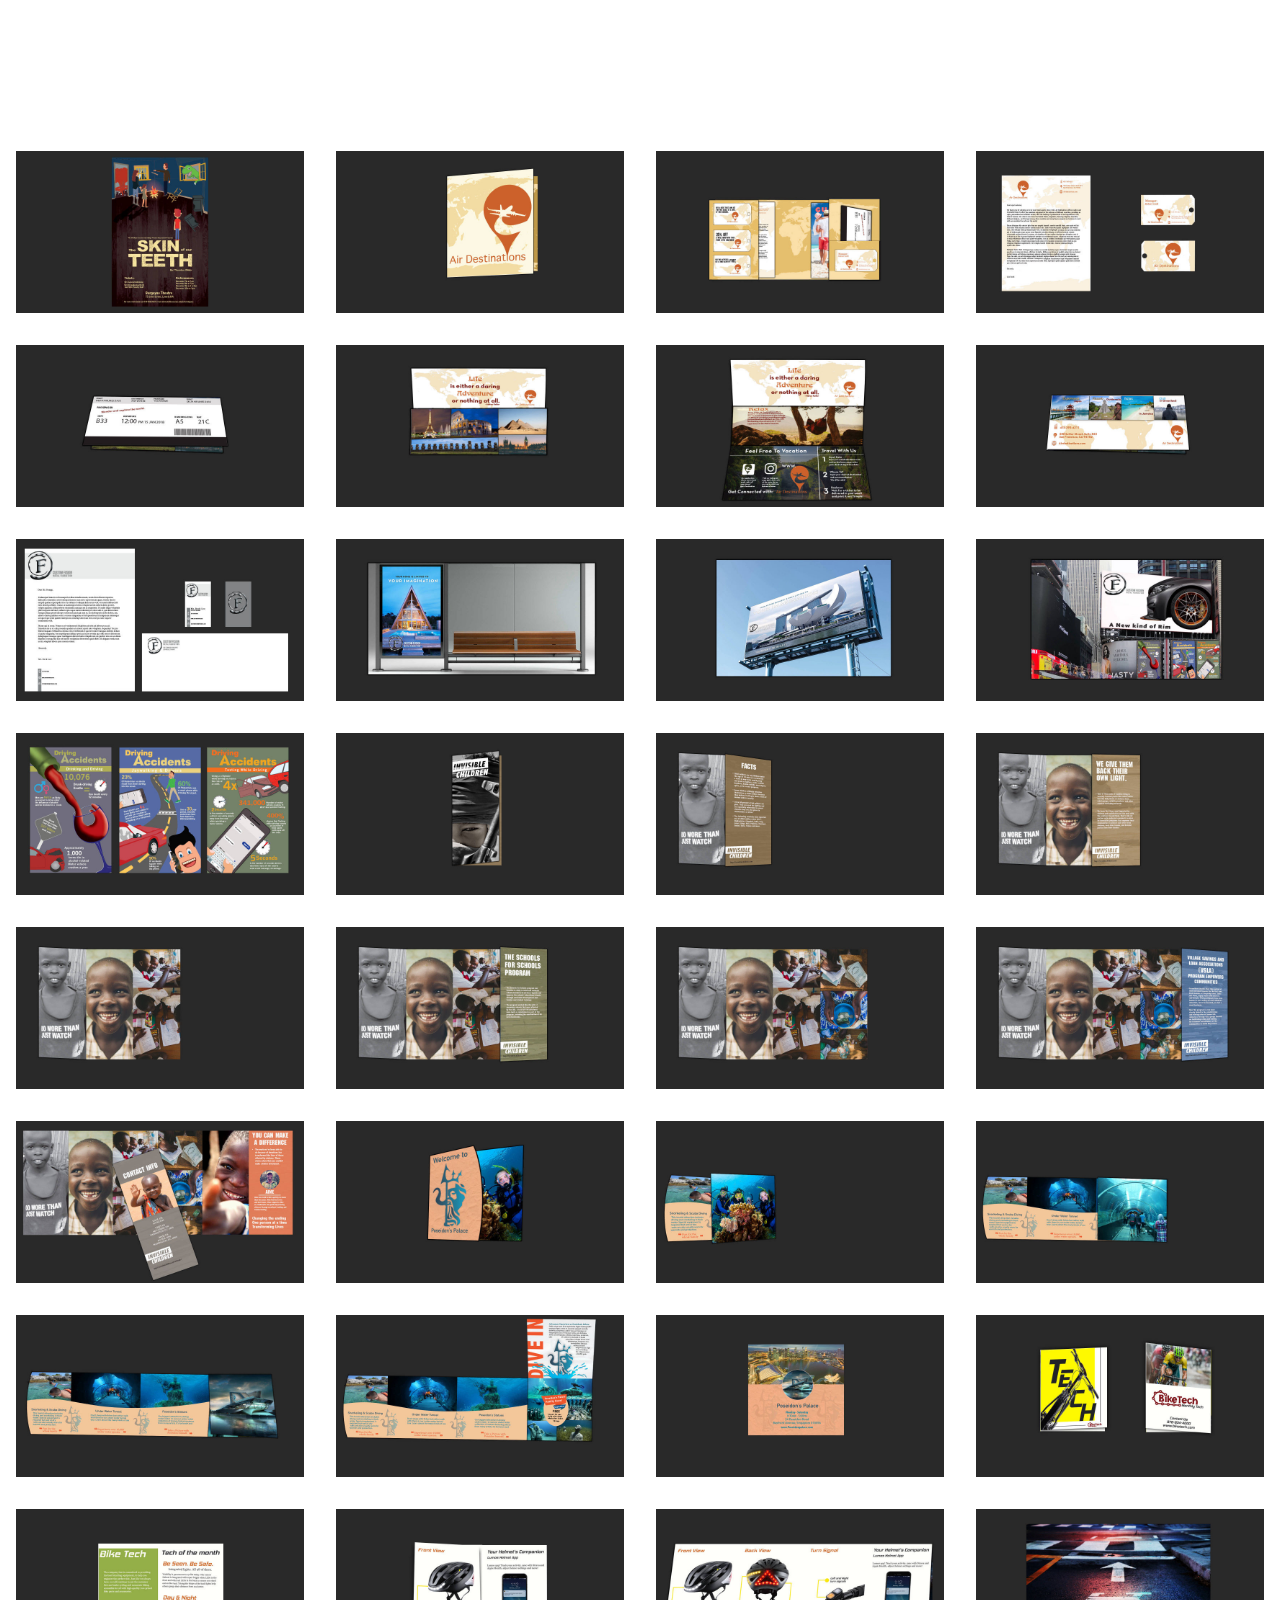
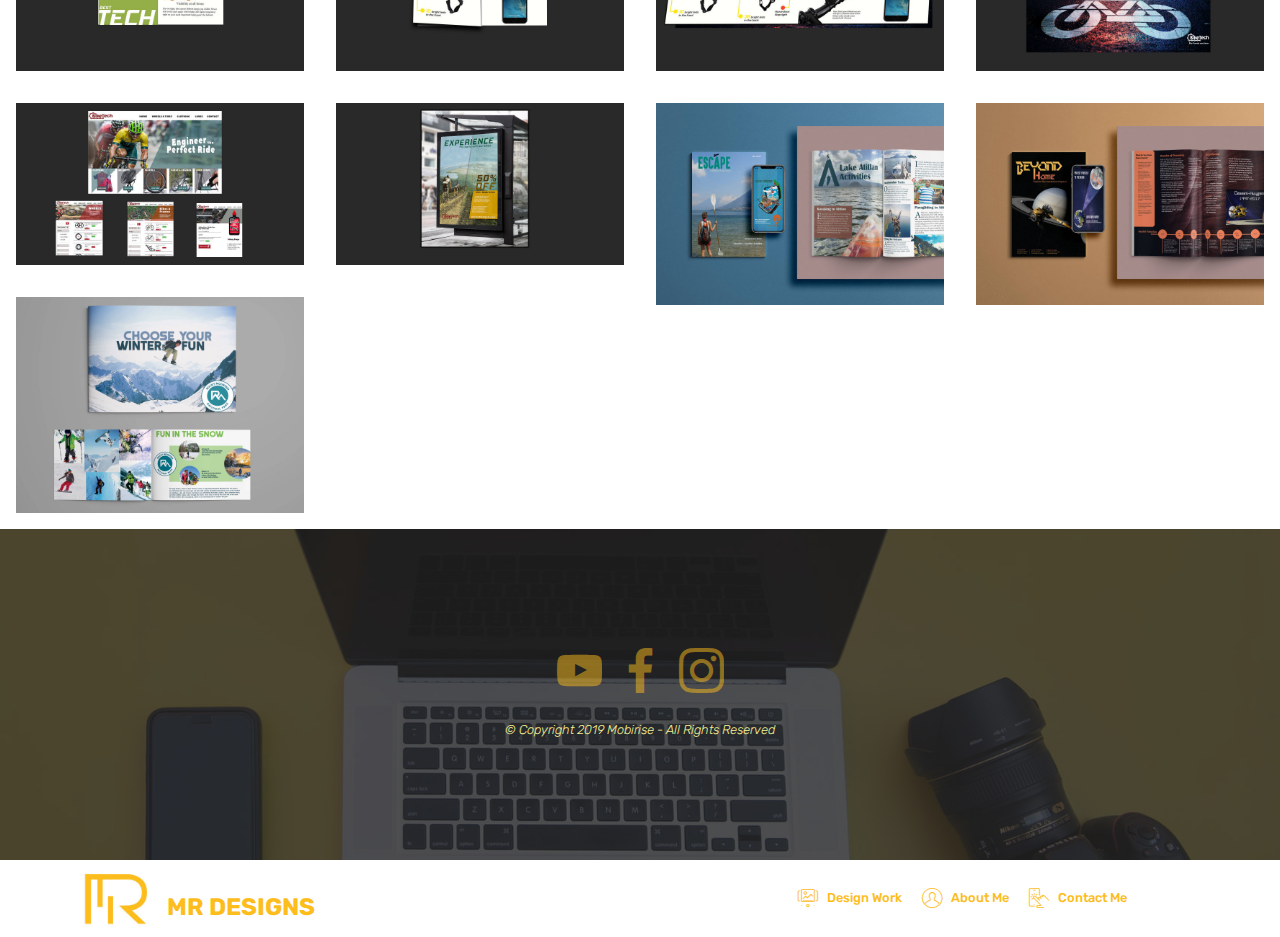
<file: page4.html>
<!DOCTYPE html>
<html  >
<head>
  <!-- Site made with Mobirise Website Builder v4.11.5, https://mobirise.com -->
  <meta charset="UTF-8">
  <meta http-equiv="X-UA-Compatible" content="IE=edge">
  <meta name="generator" content="Mobirise v4.11.5, mobirise.com">
  <meta name="viewport" content="width=device-width, initial-scale=1, minimum-scale=1">
  <link rel="shortcut icon" href="assets/images/personal-logo-192x158.jpg" type="image/x-icon">
  <meta name="description" content="Web Page Creator Description">
  
  <title>Portfolio</title>
  <link rel="stylesheet" href="assets/web/assets/mobirise-icons/mobirise-icons.css">
  <link rel="stylesheet" href="assets/bootstrap/css/bootstrap.min.css">
  <link rel="stylesheet" href="assets/bootstrap/css/bootstrap-grid.min.css">
  <link rel="stylesheet" href="assets/bootstrap/css/bootstrap-reboot.min.css">
  <link rel="stylesheet" href="assets/socicon/css/styles.css">
  <link rel="stylesheet" href="assets/tether/tether.min.css">
  <link rel="stylesheet" href="assets/dropdown/css/style.css">
  <link rel="stylesheet" href="assets/theme/css/style.css">
  <link rel="stylesheet" href="assets/gallery/style.css">
  <link rel="preload" as="style" href="assets/mobirise/css/mbr-additional.css"><link rel="stylesheet" href="assets/mobirise/css/mbr-additional.css" type="text/css">
  
  
  
</head>
<body>
  <section class="mbr-gallery mbr-slider-carousel cid-rIvC3c4fFG" id="gallery3-p">

    

    <div>
        <div><!-- Filter --><!-- Gallery --><div class="mbr-gallery-row"><div class="mbr-gallery-layout-default"><div><div><div class="mbr-gallery-item mbr-gallery-item--p2" data-video-url="false" data-tags="Awesome"><div href="#lb-gallery3-p" data-slide-to="0" data-toggle="modal"><img src="assets/images/poster-1600x900-800x450.jpg" alt="" title="Play Poster"><span class="icon-focus"></span></div></div><div class="mbr-gallery-item mbr-gallery-item--p2" data-video-url="false" data-tags="Responsive"><div href="#lb-gallery3-p" data-slide-to="1" data-toggle="modal"><img src="assets/images/air-pocket-1-1600x900-800x450.jpg" alt="" title=""><span class="icon-focus"></span></div></div><div class="mbr-gallery-item mbr-gallery-item--p2" data-video-url="false" data-tags="Creative"><div href="#lb-gallery3-p" data-slide-to="2" data-toggle="modal"><img src="assets/images/air-pocket-5-1600x900-800x450.jpg" alt="" title=""><span class="icon-focus"></span></div></div><div class="mbr-gallery-item mbr-gallery-item--p2" data-video-url="false" data-tags="Animated"><div href="#lb-gallery3-p" data-slide-to="3" data-toggle="modal"><img src="assets/images/air-pocket-6-1600x900-800x450.jpg" alt="" title=""><span class="icon-focus"></span></div></div><div class="mbr-gallery-item mbr-gallery-item--p2" data-video-url="false" data-tags="Awesome"><div href="#lb-gallery3-p" data-slide-to="4" data-toggle="modal"><img src="assets/images/air-pocket-7-1600x900-800x450.jpg" alt="" title=""><span class="icon-focus"></span></div></div><div class="mbr-gallery-item mbr-gallery-item--p2" data-video-url="false" data-tags="Awesome"><div href="#lb-gallery3-p" data-slide-to="5" data-toggle="modal"><img src="assets/images/air-pocket-8-1600x900-800x450.jpg" alt="" title=""><span class="icon-focus"></span></div></div><div class="mbr-gallery-item mbr-gallery-item--p2" data-video-url="false" data-tags="Responsive"><div href="#lb-gallery3-p" data-slide-to="6" data-toggle="modal"><img src="assets/images/air-pocket-9-1600x900-800x450.jpg" alt="" title=""><span class="icon-focus"></span></div></div><div class="mbr-gallery-item mbr-gallery-item--p2" data-video-url="false" data-tags="Animated"><div href="#lb-gallery3-p" data-slide-to="7" data-toggle="modal"><img src="assets/images/air-pocket-10-1600x900-800x450.jpg" alt="" title=""><span class="icon-focus"></span></div></div><div class="mbr-gallery-item mbr-gallery-item--p2" data-video-url="false" data-tags="Awesome"><div href="#lb-gallery3-p" data-slide-to="8" data-toggle="modal"><img src="assets/images/stationary-1600x900-800x450.jpg" alt="" title=""><span class="icon-focus"></span></div></div><div class="mbr-gallery-item mbr-gallery-item--p2" data-video-url="false" data-tags="Awesome"><div href="#lb-gallery3-p" data-slide-to="9" data-toggle="modal"><img src="assets/images/custom-ad-1-1600x900-800x450.jpg" alt="" title=""><span class="icon-focus"></span></div></div><div class="mbr-gallery-item mbr-gallery-item--p2" data-video-url="false" data-tags="Awesome"><div href="#lb-gallery3-p" data-slide-to="10" data-toggle="modal"><img src="assets/images/custom-ad-2-1600x900-800x450.jpg" alt="" title=""><span class="icon-focus"></span></div></div><div class="mbr-gallery-item mbr-gallery-item--p2" data-video-url="false" data-tags="Awesome"><div href="#lb-gallery3-p" data-slide-to="11" data-toggle="modal"><img src="assets/images/custom-ad-3-1600x900-800x450.jpg" alt="" title=""><span class="icon-focus"></span></div></div><div class="mbr-gallery-item mbr-gallery-item--p2" data-video-url="false" data-tags="Awesome"><div href="#lb-gallery3-p" data-slide-to="12" data-toggle="modal"><img src="assets/images/inforgraphics-1600x900-800x450.jpg" alt="" title=""><span class="icon-focus"></span></div></div><div class="mbr-gallery-item mbr-gallery-item--p2" data-video-url="false" data-tags="Awesome"><div href="#lb-gallery3-p" data-slide-to="13" data-toggle="modal"><img src="assets/images/invis-slide-1-1600x900-800x450.jpg" alt="" title=""><span class="icon-focus"></span></div></div><div class="mbr-gallery-item mbr-gallery-item--p2" data-video-url="false" data-tags="Awesome"><div href="#lb-gallery3-p" data-slide-to="14" data-toggle="modal"><img src="assets/images/invis-slide-2-1600x900-800x450.jpg" alt="" title=""><span class="icon-focus"></span></div></div><div class="mbr-gallery-item mbr-gallery-item--p2" data-video-url="false" data-tags="Awesome"><div href="#lb-gallery3-p" data-slide-to="15" data-toggle="modal"><img src="assets/images/invis-slide-3-1600x900-800x450.jpg" alt="" title=""><span class="icon-focus"></span></div></div><div class="mbr-gallery-item mbr-gallery-item--p2" data-video-url="false" data-tags="Awesome"><div href="#lb-gallery3-p" data-slide-to="16" data-toggle="modal"><img src="assets/images/invis-slide-4-1600x900-800x450.jpg" alt="" title=""><span class="icon-focus"></span></div></div><div class="mbr-gallery-item mbr-gallery-item--p2" data-video-url="false" data-tags="Awesome"><div href="#lb-gallery3-p" data-slide-to="17" data-toggle="modal"><img src="assets/images/invis-slide-5-1600x900-800x450.jpg" alt="" title=""><span class="icon-focus"></span></div></div><div class="mbr-gallery-item mbr-gallery-item--p2" data-video-url="false" data-tags="Awesome"><div href="#lb-gallery3-p" data-slide-to="18" data-toggle="modal"><img src="assets/images/invis-slide-6-1600x900-800x450.jpg" alt="" title=""><span class="icon-focus"></span></div></div><div class="mbr-gallery-item mbr-gallery-item--p2" data-video-url="false" data-tags="Awesome"><div href="#lb-gallery3-p" data-slide-to="19" data-toggle="modal"><img src="assets/images/invis-slide-7-1600x900-800x450.jpg" alt="" title=""><span class="icon-focus"></span></div></div><div class="mbr-gallery-item mbr-gallery-item--p2" data-video-url="false" data-tags="Awesome"><div href="#lb-gallery3-p" data-slide-to="20" data-toggle="modal"><img src="assets/images/invis-slide-10-1600x900-800x450.jpg" alt="" title=""><span class="icon-focus"></span></div></div><div class="mbr-gallery-item mbr-gallery-item--p2" data-video-url="false" data-tags="Awesome"><div href="#lb-gallery3-p" data-slide-to="21" data-toggle="modal"><img src="assets/images/poseidon-1-1600x900-800x450.jpg" alt="" title=""><span class="icon-focus"></span></div></div><div class="mbr-gallery-item mbr-gallery-item--p2" data-video-url="false" data-tags="Awesome"><div href="#lb-gallery3-p" data-slide-to="22" data-toggle="modal"><img src="assets/images/poseidon-2-1600x900-800x450.jpg" alt="" title=""><span class="icon-focus"></span></div></div><div class="mbr-gallery-item mbr-gallery-item--p2" data-video-url="false" data-tags="Awesome"><div href="#lb-gallery3-p" data-slide-to="23" data-toggle="modal"><img src="assets/images/poseidon-3-1600x900-800x450.jpg" alt="" title=""><span class="icon-focus"></span></div></div><div class="mbr-gallery-item mbr-gallery-item--p2" data-video-url="false" data-tags="Awesome"><div href="#lb-gallery3-p" data-slide-to="24" data-toggle="modal"><img src="assets/images/poseidon-4-1600x900-800x450.jpg" alt="" title=""><span class="icon-focus"></span></div></div><div class="mbr-gallery-item mbr-gallery-item--p2" data-video-url="false" data-tags="Awesome"><div href="#lb-gallery3-p" data-slide-to="25" data-toggle="modal"><img src="assets/images/poseidon-5-1600x900-800x450.jpg" alt="" title=""><span class="icon-focus"></span></div></div><div class="mbr-gallery-item mbr-gallery-item--p2" data-video-url="false" data-tags="Awesome"><div href="#lb-gallery3-p" data-slide-to="26" data-toggle="modal"><img src="assets/images/poseidon-6-1600x900-800x450.jpg" alt="" title=""><span class="icon-focus"></span></div></div><div class="mbr-gallery-item mbr-gallery-item--p2" data-video-url="false" data-tags="Awesome"><div href="#lb-gallery3-p" data-slide-to="27" data-toggle="modal"><img src="assets/images/bike-tech1-1600x900-800x450.jpg" alt="" title=""><span class="icon-focus"></span></div></div><div class="mbr-gallery-item mbr-gallery-item--p2" data-video-url="false" data-tags="Awesome"><div href="#lb-gallery3-p" data-slide-to="28" data-toggle="modal"><img src="assets/images/bike-tech2-1600x900-800x450.jpg" alt="" title=""><span class="icon-focus"></span></div></div><div class="mbr-gallery-item mbr-gallery-item--p2" data-video-url="false" data-tags="Awesome"><div href="#lb-gallery3-p" data-slide-to="29" data-toggle="modal"><img src="assets/images/bike-tech3-1600x900-800x450.jpg" alt="" title=""><span class="icon-focus"></span></div></div><div class="mbr-gallery-item mbr-gallery-item--p2" data-video-url="false" data-tags="Awesome"><div href="#lb-gallery3-p" data-slide-to="30" data-toggle="modal"><img src="assets/images/bike-tech4-1600x900-800x450.jpg" alt="" title=""><span class="icon-focus"></span></div></div><div class="mbr-gallery-item mbr-gallery-item--p2" data-video-url="false" data-tags="Awesome"><div href="#lb-gallery3-p" data-slide-to="31" data-toggle="modal"><img src="assets/images/bike-tech5-1600x900-800x450.jpg" alt="" title=""><span class="icon-focus"></span></div></div><div class="mbr-gallery-item mbr-gallery-item--p2" data-video-url="false" data-tags="Awesome"><div href="#lb-gallery3-p" data-slide-to="32" data-toggle="modal"><img src="assets/images/bike-tech-website-1600x900-800x450.jpg" alt="" title=""><span class="icon-focus"></span></div></div><div class="mbr-gallery-item mbr-gallery-item--p2" data-video-url="false" data-tags="Awesome"><div href="#lb-gallery3-p" data-slide-to="33" data-toggle="modal"><img src="assets/images/bus-kiosk-1600x900-800x450.jpg" alt="" title=""><span class="icon-focus"></span></div></div><div class="mbr-gallery-item mbr-gallery-item--p2" data-video-url="false" data-tags="Awesome"><div href="#lb-gallery3-p" data-slide-to="34" data-toggle="modal"><img src="assets/images/escape-mag-2000x1400-800x560.jpg" alt="" title=""><span class="icon-focus"></span></div></div><div class="mbr-gallery-item mbr-gallery-item--p2" data-video-url="false" data-tags="Awesome"><div href="#lb-gallery3-p" data-slide-to="35" data-toggle="modal"><img src="assets/images/cassini-mag-2000x1400-800x560.jpg" alt="" title=""><span class="icon-focus"></span></div></div><div class="mbr-gallery-item mbr-gallery-item--p2" data-video-url="false" data-tags="Awesome"><div href="#lb-gallery3-p" data-slide-to="36" data-toggle="modal"><img src="assets/images/park-guide-2000x1500-800x600.jpg" alt="" title=""><span class="icon-focus"></span></div></div></div></div><div class="clearfix"></div></div></div><!-- Lightbox --><div data-app-prevent-settings="" class="mbr-slider modal fade carousel slide" tabindex="-1" data-keyboard="true" data-interval="false" id="lb-gallery3-p"><div class="modal-dialog"><div class="modal-content"><div class="modal-body"><div class="carousel-inner"><div class="carousel-item active"><img src="assets/images/poster-1600x900.jpg" alt="" title="Play Poster"></div><div class="carousel-item"><img src="assets/images/air-pocket-1-1600x900.jpg" alt="" title=""></div><div class="carousel-item"><img src="assets/images/air-pocket-5-1600x900.jpg" alt="" title=""></div><div class="carousel-item"><img src="assets/images/air-pocket-6-1600x900.jpg" alt="" title=""></div><div class="carousel-item"><img src="assets/images/air-pocket-7-1600x900.jpg" alt="" title=""></div><div class="carousel-item"><img src="assets/images/air-pocket-8-1600x900.jpg" alt="" title=""></div><div class="carousel-item"><img src="assets/images/air-pocket-9-1600x900.jpg" alt="" title=""></div><div class="carousel-item"><img src="assets/images/air-pocket-10-1600x900.jpg" alt="" title=""></div><div class="carousel-item"><img src="assets/images/stationary-1600x900.jpg" alt="" title=""></div><div class="carousel-item"><img src="assets/images/custom-ad-1-1600x900.jpg" alt="" title=""></div><div class="carousel-item"><img src="assets/images/custom-ad-2-1600x900.jpg" alt="" title=""></div><div class="carousel-item"><img src="assets/images/custom-ad-3-1600x900.jpg" alt="" title=""></div><div class="carousel-item"><img src="assets/images/inforgraphics-1600x900.jpg" alt="" title=""></div><div class="carousel-item"><img src="assets/images/invis-slide-1-1600x900.jpg" alt="" title=""></div><div class="carousel-item"><img src="assets/images/invis-slide-2-1600x900.jpg" alt="" title=""></div><div class="carousel-item"><img src="assets/images/invis-slide-3-1600x900.jpg" alt="" title=""></div><div class="carousel-item"><img src="assets/images/invis-slide-4-1600x900.jpg" alt="" title=""></div><div class="carousel-item"><img src="assets/images/invis-slide-5-1600x900.jpg" alt="" title=""></div><div class="carousel-item"><img src="assets/images/invis-slide-6-1600x900.jpg" alt="" title=""></div><div class="carousel-item"><img src="assets/images/invis-slide-7-1600x900.jpg" alt="" title=""></div><div class="carousel-item"><img src="assets/images/invis-slide-10-1600x900.jpg" alt="" title=""></div><div class="carousel-item"><img src="assets/images/poseidon-1-1600x900.jpg" alt="" title=""></div><div class="carousel-item"><img src="assets/images/poseidon-2-1600x900.jpg" alt="" title=""></div><div class="carousel-item"><img src="assets/images/poseidon-3-1600x900.jpg" alt="" title=""></div><div class="carousel-item"><img src="assets/images/poseidon-4-1600x900.jpg" alt="" title=""></div><div class="carousel-item"><img src="assets/images/poseidon-5-1600x900.jpg" alt="" title=""></div><div class="carousel-item"><img src="assets/images/poseidon-6-1600x900.jpg" alt="" title=""></div><div class="carousel-item"><img src="assets/images/bike-tech1-1600x900.jpg" alt="" title=""></div><div class="carousel-item"><img src="assets/images/bike-tech2-1600x900.jpg" alt="" title=""></div><div class="carousel-item"><img src="assets/images/bike-tech3-1600x900.jpg" alt="" title=""></div><div class="carousel-item"><img src="assets/images/bike-tech4-1600x900.jpg" alt="" title=""></div><div class="carousel-item"><img src="assets/images/bike-tech5-1600x900.jpg" alt="" title=""></div><div class="carousel-item"><img src="assets/images/bike-tech-website-1600x900.jpg" alt="" title=""></div><div class="carousel-item"><img src="assets/images/bus-kiosk-1600x900.jpg" alt="" title=""></div><div class="carousel-item"><img src="assets/images/escape-mag-2000x1400.jpg" alt="" title=""></div><div class="carousel-item"><img src="assets/images/cassini-mag-2000x1400.jpg" alt="" title=""></div><div class="carousel-item"><img src="assets/images/park-guide-2000x1500.jpg" alt="" title=""></div></div><a class="carousel-control carousel-control-prev" role="button" data-slide="prev" href="#lb-gallery3-p"><span class="mbri-left mbr-iconfont" aria-hidden="true"></span><span class="sr-only">Previous</span></a><a class="carousel-control carousel-control-next" role="button" data-slide="next" href="#lb-gallery3-p"><span class="mbri-right mbr-iconfont" aria-hidden="true"></span><span class="sr-only">Next</span></a><a class="close" href="#" role="button" data-dismiss="modal"><span class="sr-only">Close</span></a></div></div></div></div></div>
    </div>

</section>

<section class="engine"><a href="https://mobirise.info/a">online web builder</a></section><section once="footers" class="cid-rIRHfotVvr" id="footer7-17">

    

    <div class="mbr-overlay" style="opacity: 0.8; background-color: rgb(35, 35, 35);"></div>

    <div class="container">
        <div class="media-container-row align-center mbr-white">
            <div class="row row-links">
                <ul class="foot-menu">
                    
                    
                    
                    
                    
                <li class="foot-menu-item mbr-fonts-style display-7">&nbsp; &nbsp; &nbsp; &nbsp; &nbsp; &nbsp; &nbsp; &nbsp; &nbsp; &nbsp; &nbsp; &nbsp; &nbsp; &nbsp; &nbsp; &nbsp; &nbsp; &nbsp; &nbsp; &nbsp; &nbsp; &nbsp; &nbsp; &nbsp; &nbsp; &nbsp; &nbsp;</li><li class="foot-menu-item mbr-fonts-style display-7"></li><li class="foot-menu-item mbr-fonts-style display-7"><strong>&nbsp;</strong>&nbsp; &nbsp; &nbsp; &nbsp; &nbsp; &nbsp; &nbsp; &nbsp; &nbsp; &nbsp; &nbsp;</li><li class="foot-menu-item mbr-fonts-style display-7"></li><li class="foot-menu-item mbr-fonts-style display-7"></li></ul>
            </div>
            <div class="row social-row">
                <div class="social-list align-right pb-2">
                    
                    
                    
                    
                    
                    
                <div class="soc-item">
                        <a href="https://www.youtube.com/channel/UCIBLX_ni4-r-RbYOTZ9fJrg/featured" target="_blank">
                            <span class="mbr-iconfont mbr-iconfont-social socicon-youtube socicon" style="color: rgb(252, 189, 29); fill: rgb(252, 189, 29); font-size: 45px;"></span>
                        </a>
                    </div><div class="soc-item">
                        <a href="https://www.facebook.com/mrdesigns95-101908321228765/" target="_blank">
                            <span class="mbr-iconfont mbr-iconfont-social socicon-facebook socicon" style="color: rgb(252, 189, 29); fill: rgb(252, 189, 29); font-size: 45px;"></span>
                        </a>
                    </div><div class="soc-item">
                        <a href="https://www.instagram.com/mrdesigns95/" target="_blank">
                            <span class="mbr-iconfont mbr-iconfont-social socicon-instagram socicon" style="color: rgb(252, 189, 29); fill: rgb(252, 189, 29); font-size: 45px;"></span>
                        </a>
                    </div></div>
            </div>
            <div class="row row-copirayt">
                <p class="mbr-text mb-0 mbr-fonts-style mbr-white align-center display-4"><em>
                    © Copyright 2019 Mobirise - All Rights Reserved
                </em></p>
            </div>
        </div>
    </div>
</section>

<section class="menu cid-rJ2gRa8lAY" once="menu" id="menu1-1g">

    

    <nav class="navbar navbar-expand beta-menu navbar-dropdown align-items-center navbar-toggleable-sm">
        <button class="navbar-toggler navbar-toggler-right" type="button" data-toggle="collapse" data-target="#navbarSupportedContent" aria-controls="navbarSupportedContent" aria-expanded="false" aria-label="Toggle navigation">
            <div class="hamburger">
                <span></span>
                <span></span>
                <span></span>
                <span></span>
            </div>
        </button>
        <div class="menu-logo">
            <div class="navbar-brand">
                <span class="navbar-logo">
                    <a href="index.html">
                         <img src="assets/images/personal-logo-192x158.jpg" alt="Mobirise" title="" style="height: 3.8rem;">
                    </a>
                </span>
                <span class="navbar-caption-wrap"><a class="navbar-caption text-primary display-5" href="index.html"><br>MR DESIGNS&nbsp;</a></span>
            </div>
        </div>
        <div class="collapse navbar-collapse" id="navbarSupportedContent">
            <ul class="navbar-nav nav-dropdown nav-right" data-app-modern-menu="true"><li class="nav-item">
                    <a class="nav-link link text-primary display-4" href="https://mobirise.com">
                        </a>
                </li><li class="nav-item"><a class="nav-link link text-primary display-4" href="page1.html"><span class="mbri-image-slider mbr-iconfont mbr-iconfont-btn" style="color: rgb(252, 189, 29);"></span>Design Work</a></li><li class="nav-item"><a class="nav-link link text-primary display-4" href="page2.html"><span class="mbri-user mbr-iconfont mbr-iconfont-btn"></span>
                        
                        About Me</a></li><li class="nav-item"><a class="nav-link link text-primary display-4" href="page3.html"><span class="mbri-touch mbr-iconfont mbr-iconfont-btn"></span>Contact Me &nbsp; &nbsp; &nbsp; &nbsp; &nbsp; &nbsp; &nbsp; &nbsp; &nbsp; &nbsp;&nbsp;</a></li></ul>
            
        </div>
    </nav>
</section>


  <script src="assets/web/assets/jquery/jquery.min.js"></script>
  <script src="assets/popper/popper.min.js"></script>
  <script src="assets/bootstrap/js/bootstrap.min.js"></script>
  <script src="assets/smoothscroll/smooth-scroll.js"></script>
  <script src="assets/masonry/masonry.pkgd.min.js"></script>
  <script src="assets/imagesloaded/imagesloaded.pkgd.min.js"></script>
  <script src="assets/tether/tether.min.js"></script>
  <script src="assets/touchswipe/jquery.touch-swipe.min.js"></script>
  <script src="assets/vimeoplayer/jquery.mb.vimeo_player.js"></script>
  <script src="assets/dropdown/js/nav-dropdown.js"></script>
  <script src="assets/dropdown/js/navbar-dropdown.js"></script>
  <script src="assets/bootstrapcarouselswipe/bootstrap-carousel-swipe.js"></script>
  <script src="assets/theme/js/script.js"></script>
  <script src="assets/slidervideo/script.js"></script>
  <script src="assets/gallery/player.min.js"></script>
  <script src="assets/gallery/script.js"></script>
  
  
</body>
</html>
</file>
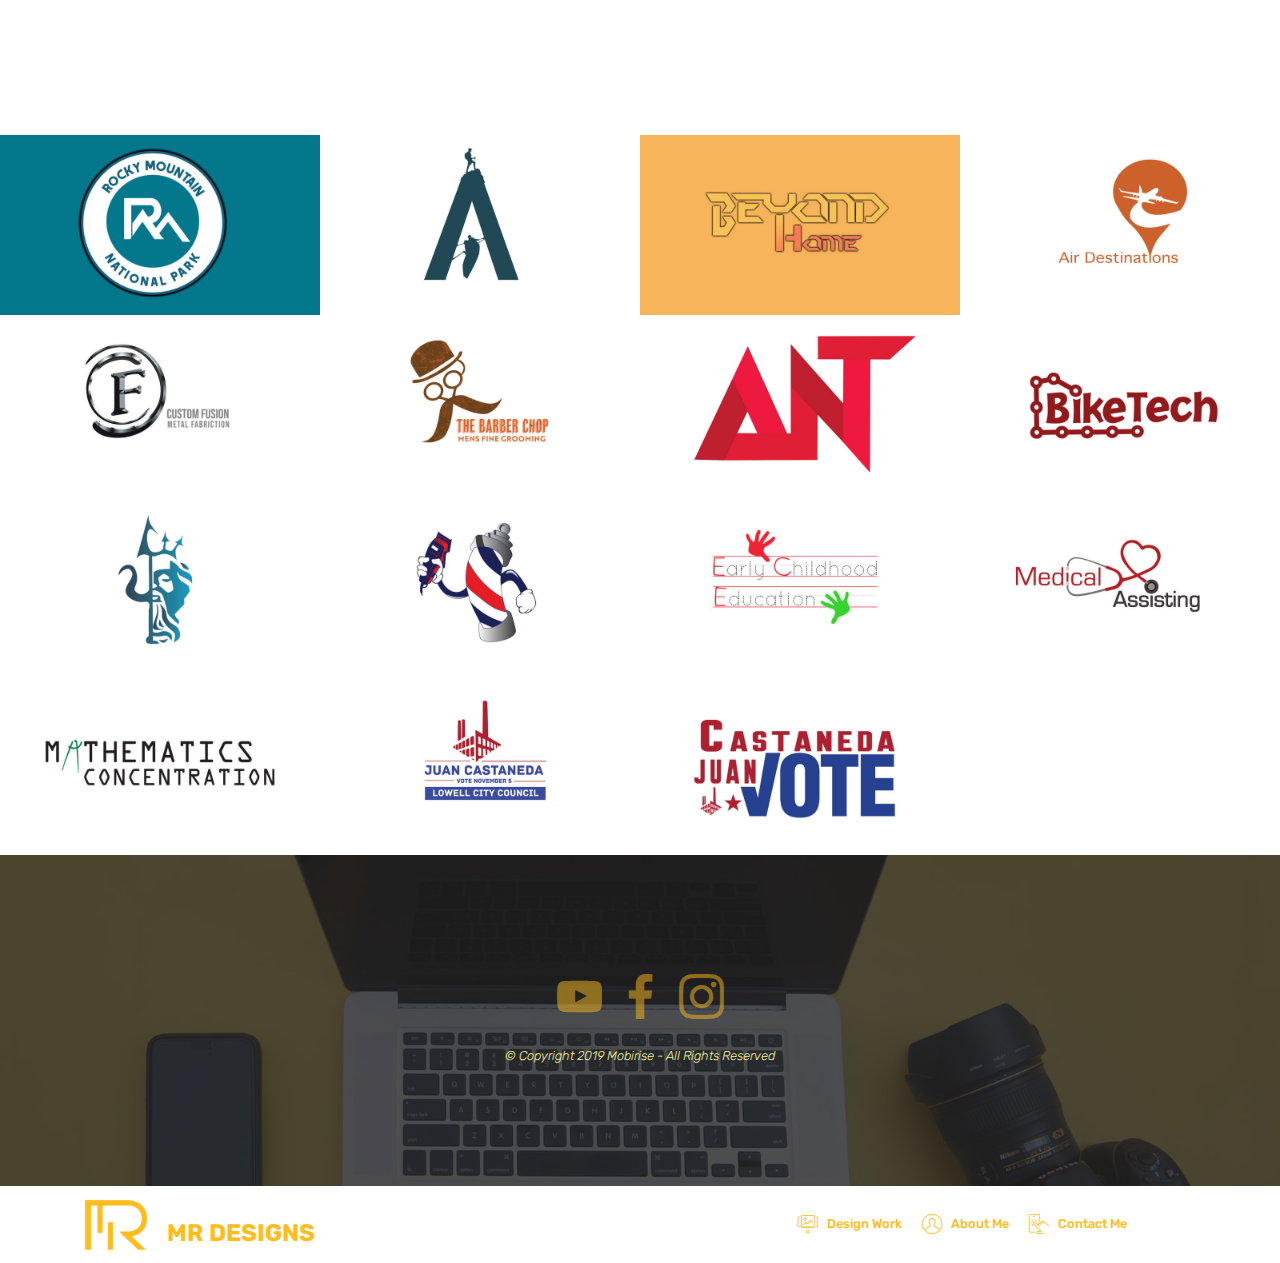
<file: page5.html>
<!DOCTYPE html>
<html  >
<head>
  <!-- Site made with Mobirise Website Builder v4.11.5, https://mobirise.com -->
  <meta charset="UTF-8">
  <meta http-equiv="X-UA-Compatible" content="IE=edge">
  <meta name="generator" content="Mobirise v4.11.5, mobirise.com">
  <meta name="viewport" content="width=device-width, initial-scale=1, minimum-scale=1">
  <link rel="shortcut icon" href="assets/images/personal-logo-192x158.jpg" type="image/x-icon">
  <meta name="description" content="Web Page Creator Description">
  
  <title>Logo &amp; Brand Identity</title>
  <link rel="stylesheet" href="assets/web/assets/mobirise-icons/mobirise-icons.css">
  <link rel="stylesheet" href="assets/bootstrap/css/bootstrap.min.css">
  <link rel="stylesheet" href="assets/bootstrap/css/bootstrap-grid.min.css">
  <link rel="stylesheet" href="assets/bootstrap/css/bootstrap-reboot.min.css">
  <link rel="stylesheet" href="assets/socicon/css/styles.css">
  <link rel="stylesheet" href="assets/tether/tether.min.css">
  <link rel="stylesheet" href="assets/dropdown/css/style.css">
  <link rel="stylesheet" href="assets/theme/css/style.css">
  <link rel="stylesheet" href="assets/gallery/style.css">
  <link rel="preload" as="style" href="assets/mobirise/css/mbr-additional.css"><link rel="stylesheet" href="assets/mobirise/css/mbr-additional.css" type="text/css">
  
  
  
</head>
<body>
  <section class="mbr-gallery mbr-slider-carousel cid-rIvM9MA1Kp" id="gallery3-r">

    

    <div>
        <div><!-- Filter --><!-- Gallery --><div class="mbr-gallery-row"><div class="mbr-gallery-layout-default"><div><div><div class="mbr-gallery-item mbr-gallery-item--p0" data-video-url="false" data-tags="Awesome"><div href="#lb-gallery3-r" data-slide-to="0" data-toggle="modal"><img src="assets/images/1-logo-1366x768-800x450.jpg" alt="" title=""><span class="icon-focus"></span></div></div><div class="mbr-gallery-item mbr-gallery-item--p0" data-video-url="false" data-tags="Responsive"><div href="#lb-gallery3-r" data-slide-to="1" data-toggle="modal"><img src="assets/images/2-logo-1366x768-800x450.jpg" alt="" title=""><span class="icon-focus"></span></div></div><div class="mbr-gallery-item mbr-gallery-item--p0" data-video-url="false" data-tags="Creative"><div href="#lb-gallery3-r" data-slide-to="2" data-toggle="modal"><img src="assets/images/3-logo-1366x768-800x450.jpg" alt="" title=""><span class="icon-focus"></span></div></div><div class="mbr-gallery-item mbr-gallery-item--p0" data-video-url="false" data-tags="Animated"><div href="#lb-gallery3-r" data-slide-to="3" data-toggle="modal"><img src="assets/images/4-logo-1366x768-800x450.jpg" alt="" title=""><span class="icon-focus"></span></div></div><div class="mbr-gallery-item mbr-gallery-item--p0" data-video-url="false" data-tags="Awesome"><div href="#lb-gallery3-r" data-slide-to="4" data-toggle="modal"><img src="assets/images/5-logo-1366x768-800x450.jpg" alt="" title=""><span class="icon-focus"></span></div></div><div class="mbr-gallery-item mbr-gallery-item--p0" data-video-url="false" data-tags="Awesome"><div href="#lb-gallery3-r" data-slide-to="5" data-toggle="modal"><img src="assets/images/6-logo-1366x768-800x450.jpg" alt="" title=""><span class="icon-focus"></span></div></div><div class="mbr-gallery-item mbr-gallery-item--p0" data-video-url="false" data-tags="Responsive"><div href="#lb-gallery3-r" data-slide-to="6" data-toggle="modal"><img src="assets/images/7-logo-1366x768-800x450.jpg" alt="" title=""><span class="icon-focus"></span></div></div><div class="mbr-gallery-item mbr-gallery-item--p0" data-video-url="false" data-tags="Animated"><div href="#lb-gallery3-r" data-slide-to="7" data-toggle="modal"><img src="assets/images/13-logo-1366x768-800x450.jpg" alt="" title=""><span class="icon-focus"></span></div></div><div class="mbr-gallery-item mbr-gallery-item--p0" data-video-url="false" data-tags="Awesome"><div href="#lb-gallery3-r" data-slide-to="8" data-toggle="modal"><img src="assets/images/12-logo-1366x768-800x450.jpg" alt="" title=""><span class="icon-focus"></span></div></div><div class="mbr-gallery-item mbr-gallery-item--p0" data-video-url="false" data-tags="Awesome"><div href="#lb-gallery3-r" data-slide-to="9" data-toggle="modal"><img src="assets/images/16-logo-1366x768-800x450.jpg" alt="" title=""><span class="icon-focus"></span></div></div><div class="mbr-gallery-item mbr-gallery-item--p0" data-video-url="false" data-tags="Awesome"><div href="#lb-gallery3-r" data-slide-to="10" data-toggle="modal"><img src="assets/images/11-logo-1366x768-800x450.jpg" alt="" title=""><span class="icon-focus"></span></div></div><div class="mbr-gallery-item mbr-gallery-item--p0" data-video-url="false" data-tags="Awesome"><div href="#lb-gallery3-r" data-slide-to="11" data-toggle="modal"><img src="assets/images/8-logo-1366x768-800x450.jpg" alt="" title=""><span class="icon-focus"></span></div></div><div class="mbr-gallery-item mbr-gallery-item--p0" data-video-url="false" data-tags="Awesome"><div href="#lb-gallery3-r" data-slide-to="12" data-toggle="modal"><img src="assets/images/9-logo-1366x768-800x450.jpg" alt="" title=""><span class="icon-focus"></span></div></div><div class="mbr-gallery-item mbr-gallery-item--p0" data-video-url="false" data-tags="Awesome"><div href="#lb-gallery3-r" data-slide-to="13" data-toggle="modal"><img src="assets/images/14-logo-1366x768-800x450.jpg" alt="" title=""><span class="icon-focus"></span></div></div><div class="mbr-gallery-item mbr-gallery-item--p0" data-video-url="false" data-tags="Awesome"><div href="#lb-gallery3-r" data-slide-to="14" data-toggle="modal"><img src="assets/images/15-logo-1366x768-800x450.jpg" alt="" title=""><span class="icon-focus"></span></div></div></div></div><div class="clearfix"></div></div></div><!-- Lightbox --><div data-app-prevent-settings="" class="mbr-slider modal fade carousel slide" tabindex="-1" data-keyboard="true" data-interval="false" id="lb-gallery3-r"><div class="modal-dialog"><div class="modal-content"><div class="modal-body"><div class="carousel-inner"><div class="carousel-item active"><img src="assets/images/1-logo-1366x768.jpg" alt="" title=""></div><div class="carousel-item"><img src="assets/images/2-logo-1366x768.jpg" alt="" title=""></div><div class="carousel-item"><img src="assets/images/3-logo-1366x768.jpg" alt="" title=""></div><div class="carousel-item"><img src="assets/images/4-logo-1366x768.jpg" alt="" title=""></div><div class="carousel-item"><img src="assets/images/5-logo-1366x768.jpg" alt="" title=""></div><div class="carousel-item"><img src="assets/images/6-logo-1366x768.jpg" alt="" title=""></div><div class="carousel-item"><img src="assets/images/7-logo-1366x768.jpg" alt="" title=""></div><div class="carousel-item"><img src="assets/images/13-logo-1366x768.jpg" alt="" title=""></div><div class="carousel-item"><img src="assets/images/12-logo-1366x768.jpg" alt="" title=""></div><div class="carousel-item"><img src="assets/images/16-logo-1366x768.jpg" alt="" title=""></div><div class="carousel-item"><img src="assets/images/11-logo-1366x768.jpg" alt="" title=""></div><div class="carousel-item"><img src="assets/images/8-logo-1366x768.jpg" alt="" title=""></div><div class="carousel-item"><img src="assets/images/9-logo-1366x768.jpg" alt="" title=""></div><div class="carousel-item"><img src="assets/images/14-logo-1366x768.jpg" alt="" title=""></div><div class="carousel-item"><img src="assets/images/15-logo-1366x768.jpg" alt="" title=""></div></div><a class="carousel-control carousel-control-prev" role="button" data-slide="prev" href="#lb-gallery3-r"><span class="mbri-left mbr-iconfont" aria-hidden="true"></span><span class="sr-only">Previous</span></a><a class="carousel-control carousel-control-next" role="button" data-slide="next" href="#lb-gallery3-r"><span class="mbri-right mbr-iconfont" aria-hidden="true"></span><span class="sr-only">Next</span></a><a class="close" href="#" role="button" data-dismiss="modal"><span class="sr-only">Close</span></a></div></div></div></div></div>
    </div>

</section>

<section class="engine"><a href="https://mobirise.info/d">web maker</a></section><section once="footers" class="cid-rIRHfotVvr" id="footer7-17">

    

    <div class="mbr-overlay" style="opacity: 0.8; background-color: rgb(35, 35, 35);"></div>

    <div class="container">
        <div class="media-container-row align-center mbr-white">
            <div class="row row-links">
                <ul class="foot-menu">
                    
                    
                    
                    
                    
                <li class="foot-menu-item mbr-fonts-style display-7">&nbsp; &nbsp; &nbsp; &nbsp; &nbsp; &nbsp; &nbsp; &nbsp; &nbsp; &nbsp; &nbsp; &nbsp; &nbsp; &nbsp; &nbsp; &nbsp; &nbsp; &nbsp; &nbsp; &nbsp; &nbsp; &nbsp; &nbsp; &nbsp; &nbsp; &nbsp; &nbsp;</li><li class="foot-menu-item mbr-fonts-style display-7"></li><li class="foot-menu-item mbr-fonts-style display-7"><strong>&nbsp;</strong>&nbsp; &nbsp; &nbsp; &nbsp; &nbsp; &nbsp; &nbsp; &nbsp; &nbsp; &nbsp; &nbsp;</li><li class="foot-menu-item mbr-fonts-style display-7"></li><li class="foot-menu-item mbr-fonts-style display-7"></li></ul>
            </div>
            <div class="row social-row">
                <div class="social-list align-right pb-2">
                    
                    
                    
                    
                    
                    
                <div class="soc-item">
                        <a href="https://www.youtube.com/channel/UCIBLX_ni4-r-RbYOTZ9fJrg/featured" target="_blank">
                            <span class="mbr-iconfont mbr-iconfont-social socicon-youtube socicon" style="color: rgb(252, 189, 29); fill: rgb(252, 189, 29); font-size: 45px;"></span>
                        </a>
                    </div><div class="soc-item">
                        <a href="https://www.facebook.com/mrdesigns95-101908321228765/" target="_blank">
                            <span class="mbr-iconfont mbr-iconfont-social socicon-facebook socicon" style="color: rgb(252, 189, 29); fill: rgb(252, 189, 29); font-size: 45px;"></span>
                        </a>
                    </div><div class="soc-item">
                        <a href="https://www.instagram.com/mrdesigns95/" target="_blank">
                            <span class="mbr-iconfont mbr-iconfont-social socicon-instagram socicon" style="color: rgb(252, 189, 29); fill: rgb(252, 189, 29); font-size: 45px;"></span>
                        </a>
                    </div></div>
            </div>
            <div class="row row-copirayt">
                <p class="mbr-text mb-0 mbr-fonts-style mbr-white align-center display-4"><em>
                    © Copyright 2019 Mobirise - All Rights Reserved
                </em></p>
            </div>
        </div>
    </div>
</section>

<section class="menu cid-rJ2gRa8lAY" once="menu" id="menu1-1g">

    

    <nav class="navbar navbar-expand beta-menu navbar-dropdown align-items-center navbar-toggleable-sm">
        <button class="navbar-toggler navbar-toggler-right" type="button" data-toggle="collapse" data-target="#navbarSupportedContent" aria-controls="navbarSupportedContent" aria-expanded="false" aria-label="Toggle navigation">
            <div class="hamburger">
                <span></span>
                <span></span>
                <span></span>
                <span></span>
            </div>
        </button>
        <div class="menu-logo">
            <div class="navbar-brand">
                <span class="navbar-logo">
                    <a href="index.html">
                         <img src="assets/images/personal-logo-192x158.jpg" alt="Mobirise" title="" style="height: 3.8rem;">
                    </a>
                </span>
                <span class="navbar-caption-wrap"><a class="navbar-caption text-primary display-5" href="index.html"><br>MR DESIGNS&nbsp;</a></span>
            </div>
        </div>
        <div class="collapse navbar-collapse" id="navbarSupportedContent">
            <ul class="navbar-nav nav-dropdown nav-right" data-app-modern-menu="true"><li class="nav-item">
                    <a class="nav-link link text-primary display-4" href="https://mobirise.com">
                        </a>
                </li><li class="nav-item"><a class="nav-link link text-primary display-4" href="page1.html"><span class="mbri-image-slider mbr-iconfont mbr-iconfont-btn" style="color: rgb(252, 189, 29);"></span>Design Work</a></li><li class="nav-item"><a class="nav-link link text-primary display-4" href="page2.html"><span class="mbri-user mbr-iconfont mbr-iconfont-btn"></span>
                        
                        About Me</a></li><li class="nav-item"><a class="nav-link link text-primary display-4" href="page3.html"><span class="mbri-touch mbr-iconfont mbr-iconfont-btn"></span>Contact Me &nbsp; &nbsp; &nbsp; &nbsp; &nbsp; &nbsp; &nbsp; &nbsp; &nbsp; &nbsp;&nbsp;</a></li></ul>
            
        </div>
    </nav>
</section>


  <script src="assets/web/assets/jquery/jquery.min.js"></script>
  <script src="assets/popper/popper.min.js"></script>
  <script src="assets/bootstrap/js/bootstrap.min.js"></script>
  <script src="assets/smoothscroll/smooth-scroll.js"></script>
  <script src="assets/masonry/masonry.pkgd.min.js"></script>
  <script src="assets/imagesloaded/imagesloaded.pkgd.min.js"></script>
  <script src="assets/tether/tether.min.js"></script>
  <script src="assets/touchswipe/jquery.touch-swipe.min.js"></script>
  <script src="assets/vimeoplayer/jquery.mb.vimeo_player.js"></script>
  <script src="assets/dropdown/js/nav-dropdown.js"></script>
  <script src="assets/dropdown/js/navbar-dropdown.js"></script>
  <script src="assets/bootstrapcarouselswipe/bootstrap-carousel-swipe.js"></script>
  <script src="assets/theme/js/script.js"></script>
  <script src="assets/slidervideo/script.js"></script>
  <script src="assets/gallery/player.min.js"></script>
  <script src="assets/gallery/script.js"></script>
  
  
</body>
</html>
</file>
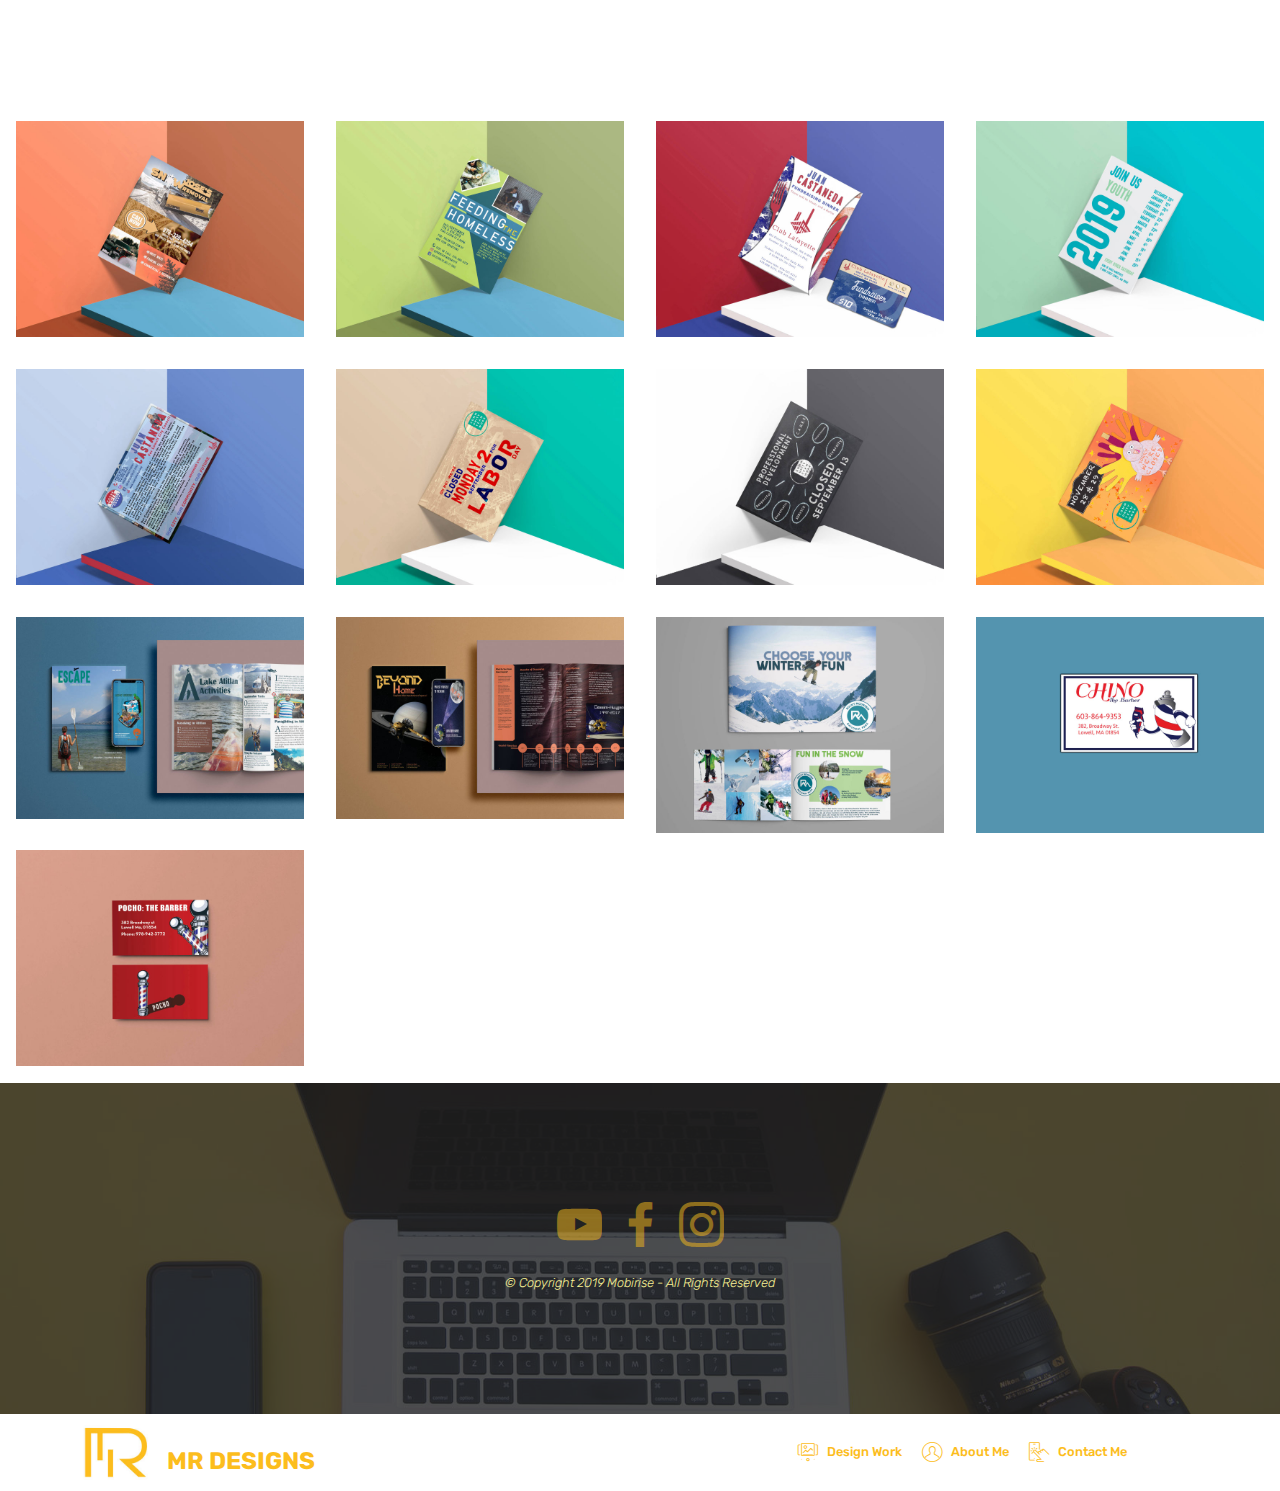
<file: page6.html>
<!DOCTYPE html>
<html  >
<head>
  <!-- Site made with Mobirise Website Builder v4.11.5, https://mobirise.com -->
  <meta charset="UTF-8">
  <meta http-equiv="X-UA-Compatible" content="IE=edge">
  <meta name="generator" content="Mobirise v4.11.5, mobirise.com">
  <meta name="viewport" content="width=device-width, initial-scale=1, minimum-scale=1">
  <link rel="shortcut icon" href="assets/images/personal-logo-192x158.jpg" type="image/x-icon">
  <meta name="description" content="Web Page Creator Description">
  
  <title>Flyers and Business cards&nbsp;</title>
  <link rel="stylesheet" href="assets/web/assets/mobirise-icons/mobirise-icons.css">
  <link rel="stylesheet" href="assets/bootstrap/css/bootstrap.min.css">
  <link rel="stylesheet" href="assets/bootstrap/css/bootstrap-grid.min.css">
  <link rel="stylesheet" href="assets/bootstrap/css/bootstrap-reboot.min.css">
  <link rel="stylesheet" href="assets/socicon/css/styles.css">
  <link rel="stylesheet" href="assets/tether/tether.min.css">
  <link rel="stylesheet" href="assets/dropdown/css/style.css">
  <link rel="stylesheet" href="assets/theme/css/style.css">
  <link rel="stylesheet" href="assets/gallery/style.css">
  <link rel="preload" as="style" href="assets/mobirise/css/mbr-additional.css"><link rel="stylesheet" href="assets/mobirise/css/mbr-additional.css" type="text/css">
  
  
  
</head>
<body>
  <section class="mbr-gallery mbr-slider-carousel cid-rIz9GEEwXm" id="gallery3-w">

    

    <div>
        <div><!-- Filter --><!-- Gallery --><div class="mbr-gallery-row"><div class="mbr-gallery-layout-default"><div><div><div class="mbr-gallery-item mbr-gallery-item--p2" data-video-url="false" data-tags="Awesome"><div href="#lb-gallery3-w" data-slide-to="0" data-toggle="modal"><img src="assets/images/snowplow-ad-2000x1500-800x600.jpg" alt="" title=""><span class="icon-focus"></span></div></div><div class="mbr-gallery-item mbr-gallery-item--p2" data-video-url="false" data-tags="Responsive"><div href="#lb-gallery3-w" data-slide-to="1" data-toggle="modal"><img src="assets/images/homelessflyer-2000x1500-800x600.jpg" alt="" title=""><span class="icon-focus"></span></div></div><div class="mbr-gallery-item mbr-gallery-item--p2" data-video-url="false" data-tags="Creative"><div href="#lb-gallery3-w" data-slide-to="2" data-toggle="modal"><img src="assets/images/campaign-dinner-2000x1500-800x600.jpg" alt="" title=""><span class="icon-focus"></span></div></div><div class="mbr-gallery-item mbr-gallery-item--p2" data-video-url="false" data-tags="Animated"><div href="#lb-gallery3-w" data-slide-to="3" data-toggle="modal"><img src="assets/images/youth-flyer-2000x1500-800x600.jpg" alt="" title=""><span class="icon-focus"></span></div></div><div class="mbr-gallery-item mbr-gallery-item--p2" data-video-url="false" data-tags="Awesome"><div href="#lb-gallery3-w" data-slide-to="4" data-toggle="modal"><img src="assets/images/campaign-flyer-2000x1500-800x600.jpg" alt="" title=""><span class="icon-focus"></span></div></div><div class="mbr-gallery-item mbr-gallery-item--p2" data-video-url="false" data-tags="Awesome"><div href="#lb-gallery3-w" data-slide-to="5" data-toggle="modal"><img src="assets/images/cti-laborday-2000x1500-800x600.jpg" alt="" title=""><span class="icon-focus"></span></div></div><div class="mbr-gallery-item mbr-gallery-item--p2" data-video-url="false" data-tags="Responsive"><div href="#lb-gallery3-w" data-slide-to="6" data-toggle="modal"><img src="assets/images/cti-pd.day-2000x1500-800x600.jpg" alt="" title=""><span class="icon-focus"></span></div></div><div class="mbr-gallery-item mbr-gallery-item--p2" data-video-url="false" data-tags="Animated"><div href="#lb-gallery3-w" data-slide-to="7" data-toggle="modal"><img src="assets/images/thanksgiving-2000x1500-800x600.jpg" alt="" title=""><span class="icon-focus"></span></div></div><div class="mbr-gallery-item mbr-gallery-item--p2" data-video-url="false" data-tags="Awesome"><div href="#lb-gallery3-w" data-slide-to="8" data-toggle="modal"><img src="assets/images/escape-mag-2000x1400-800x560.jpg" alt="" title=""><span class="icon-focus"></span></div></div><div class="mbr-gallery-item mbr-gallery-item--p2" data-video-url="false" data-tags="Awesome"><div href="#lb-gallery3-w" data-slide-to="9" data-toggle="modal"><img src="assets/images/cassini-mag-2000x1400-800x560.jpg" alt="" title=""><span class="icon-focus"></span></div></div><div class="mbr-gallery-item mbr-gallery-item--p2" data-video-url="false" data-tags="Awesome"><div href="#lb-gallery3-w" data-slide-to="10" data-toggle="modal"><img src="assets/images/park-guide-2000x1500-800x600.jpg" alt="" title=""><span class="icon-focus"></span></div></div><div class="mbr-gallery-item mbr-gallery-item--p2" data-video-url="false" data-tags="Awesome"><div href="#lb-gallery3-w" data-slide-to="11" data-toggle="modal"><img src="assets/images/chino-2000x1500-800x600.jpg" alt="" title=""><span class="icon-focus"></span></div></div><div class="mbr-gallery-item mbr-gallery-item--p2" data-video-url="false" data-tags="Awesome"><div href="#lb-gallery3-w" data-slide-to="12" data-toggle="modal"><img src="assets/images/pocho-2000x1500-800x600.jpg" alt="" title=""><span class="icon-focus"></span></div></div></div></div><div class="clearfix"></div></div></div><!-- Lightbox --><div data-app-prevent-settings="" class="mbr-slider modal fade carousel slide" tabindex="-1" data-keyboard="true" data-interval="false" id="lb-gallery3-w"><div class="modal-dialog"><div class="modal-content"><div class="modal-body"><div class="carousel-inner"><div class="carousel-item active"><img src="assets/images/snowplow-ad-2000x1500.jpg" alt="" title=""></div><div class="carousel-item"><img src="assets/images/homelessflyer-2000x1500.jpg" alt="" title=""></div><div class="carousel-item"><img src="assets/images/campaign-dinner-2000x1500.jpg" alt="" title=""></div><div class="carousel-item"><img src="assets/images/youth-flyer-2000x1500.jpg" alt="" title=""></div><div class="carousel-item"><img src="assets/images/campaign-flyer-2000x1500.jpg" alt="" title=""></div><div class="carousel-item"><img src="assets/images/cti-laborday-2000x1500.jpg" alt="" title=""></div><div class="carousel-item"><img src="assets/images/cti-pd.day-2000x1500.jpg" alt="" title=""></div><div class="carousel-item"><img src="assets/images/thanksgiving-2000x1500.jpg" alt="" title=""></div><div class="carousel-item"><img src="assets/images/escape-mag-2000x1400.jpg" alt="" title=""></div><div class="carousel-item"><img src="assets/images/cassini-mag-2000x1400.jpg" alt="" title=""></div><div class="carousel-item"><img src="assets/images/park-guide-2000x1500.jpg" alt="" title=""></div><div class="carousel-item"><img src="assets/images/chino-2000x1500.jpg" alt="" title=""></div><div class="carousel-item"><img src="assets/images/pocho-2000x1500.jpg" alt="" title=""></div></div><a class="carousel-control carousel-control-prev" role="button" data-slide="prev" href="#lb-gallery3-w"><span class="mbri-left mbr-iconfont" aria-hidden="true"></span><span class="sr-only">Previous</span></a><a class="carousel-control carousel-control-next" role="button" data-slide="next" href="#lb-gallery3-w"><span class="mbri-right mbr-iconfont" aria-hidden="true"></span><span class="sr-only">Next</span></a><a class="close" href="#" role="button" data-dismiss="modal"><span class="sr-only">Close</span></a></div></div></div></div></div>
    </div>

</section>

<section class="engine"><a href="https://mobirise.info/b">create a website for free</a></section><section once="footers" class="cid-rIRHfotVvr" id="footer7-17">

    

    <div class="mbr-overlay" style="opacity: 0.8; background-color: rgb(35, 35, 35);"></div>

    <div class="container">
        <div class="media-container-row align-center mbr-white">
            <div class="row row-links">
                <ul class="foot-menu">
                    
                    
                    
                    
                    
                <li class="foot-menu-item mbr-fonts-style display-7">&nbsp; &nbsp; &nbsp; &nbsp; &nbsp; &nbsp; &nbsp; &nbsp; &nbsp; &nbsp; &nbsp; &nbsp; &nbsp; &nbsp; &nbsp; &nbsp; &nbsp; &nbsp; &nbsp; &nbsp; &nbsp; &nbsp; &nbsp; &nbsp; &nbsp; &nbsp; &nbsp;</li><li class="foot-menu-item mbr-fonts-style display-7"></li><li class="foot-menu-item mbr-fonts-style display-7"><strong>&nbsp;</strong>&nbsp; &nbsp; &nbsp; &nbsp; &nbsp; &nbsp; &nbsp; &nbsp; &nbsp; &nbsp; &nbsp;</li><li class="foot-menu-item mbr-fonts-style display-7"></li><li class="foot-menu-item mbr-fonts-style display-7"></li></ul>
            </div>
            <div class="row social-row">
                <div class="social-list align-right pb-2">
                    
                    
                    
                    
                    
                    
                <div class="soc-item">
                        <a href="https://www.youtube.com/channel/UCIBLX_ni4-r-RbYOTZ9fJrg/featured" target="_blank">
                            <span class="mbr-iconfont mbr-iconfont-social socicon-youtube socicon" style="color: rgb(252, 189, 29); fill: rgb(252, 189, 29); font-size: 45px;"></span>
                        </a>
                    </div><div class="soc-item">
                        <a href="https://www.facebook.com/mrdesigns95-101908321228765/" target="_blank">
                            <span class="mbr-iconfont mbr-iconfont-social socicon-facebook socicon" style="color: rgb(252, 189, 29); fill: rgb(252, 189, 29); font-size: 45px;"></span>
                        </a>
                    </div><div class="soc-item">
                        <a href="https://www.instagram.com/mrdesigns95/" target="_blank">
                            <span class="mbr-iconfont mbr-iconfont-social socicon-instagram socicon" style="color: rgb(252, 189, 29); fill: rgb(252, 189, 29); font-size: 45px;"></span>
                        </a>
                    </div></div>
            </div>
            <div class="row row-copirayt">
                <p class="mbr-text mb-0 mbr-fonts-style mbr-white align-center display-4"><em>
                    © Copyright 2019 Mobirise - All Rights Reserved
                </em></p>
            </div>
        </div>
    </div>
</section>

<section class="menu cid-rJ2gRa8lAY" once="menu" id="menu1-1g">

    

    <nav class="navbar navbar-expand beta-menu navbar-dropdown align-items-center navbar-toggleable-sm">
        <button class="navbar-toggler navbar-toggler-right" type="button" data-toggle="collapse" data-target="#navbarSupportedContent" aria-controls="navbarSupportedContent" aria-expanded="false" aria-label="Toggle navigation">
            <div class="hamburger">
                <span></span>
                <span></span>
                <span></span>
                <span></span>
            </div>
        </button>
        <div class="menu-logo">
            <div class="navbar-brand">
                <span class="navbar-logo">
                    <a href="index.html">
                         <img src="assets/images/personal-logo-192x158.jpg" alt="Mobirise" title="" style="height: 3.8rem;">
                    </a>
                </span>
                <span class="navbar-caption-wrap"><a class="navbar-caption text-primary display-5" href="index.html"><br>MR DESIGNS&nbsp;</a></span>
            </div>
        </div>
        <div class="collapse navbar-collapse" id="navbarSupportedContent">
            <ul class="navbar-nav nav-dropdown nav-right" data-app-modern-menu="true"><li class="nav-item">
                    <a class="nav-link link text-primary display-4" href="https://mobirise.com">
                        </a>
                </li><li class="nav-item"><a class="nav-link link text-primary display-4" href="page1.html"><span class="mbri-image-slider mbr-iconfont mbr-iconfont-btn" style="color: rgb(252, 189, 29);"></span>Design Work</a></li><li class="nav-item"><a class="nav-link link text-primary display-4" href="page2.html"><span class="mbri-user mbr-iconfont mbr-iconfont-btn"></span>
                        
                        About Me</a></li><li class="nav-item"><a class="nav-link link text-primary display-4" href="page3.html"><span class="mbri-touch mbr-iconfont mbr-iconfont-btn"></span>Contact Me &nbsp; &nbsp; &nbsp; &nbsp; &nbsp; &nbsp; &nbsp; &nbsp; &nbsp; &nbsp;&nbsp;</a></li></ul>
            
        </div>
    </nav>
</section>


  <script src="assets/web/assets/jquery/jquery.min.js"></script>
  <script src="assets/popper/popper.min.js"></script>
  <script src="assets/bootstrap/js/bootstrap.min.js"></script>
  <script src="assets/smoothscroll/smooth-scroll.js"></script>
  <script src="assets/masonry/masonry.pkgd.min.js"></script>
  <script src="assets/imagesloaded/imagesloaded.pkgd.min.js"></script>
  <script src="assets/tether/tether.min.js"></script>
  <script src="assets/touchswipe/jquery.touch-swipe.min.js"></script>
  <script src="assets/vimeoplayer/jquery.mb.vimeo_player.js"></script>
  <script src="assets/dropdown/js/nav-dropdown.js"></script>
  <script src="assets/dropdown/js/navbar-dropdown.js"></script>
  <script src="assets/bootstrapcarouselswipe/bootstrap-carousel-swipe.js"></script>
  <script src="assets/theme/js/script.js"></script>
  <script src="assets/slidervideo/script.js"></script>
  <script src="assets/gallery/player.min.js"></script>
  <script src="assets/gallery/script.js"></script>
  
  
</body>
</html>
</file>
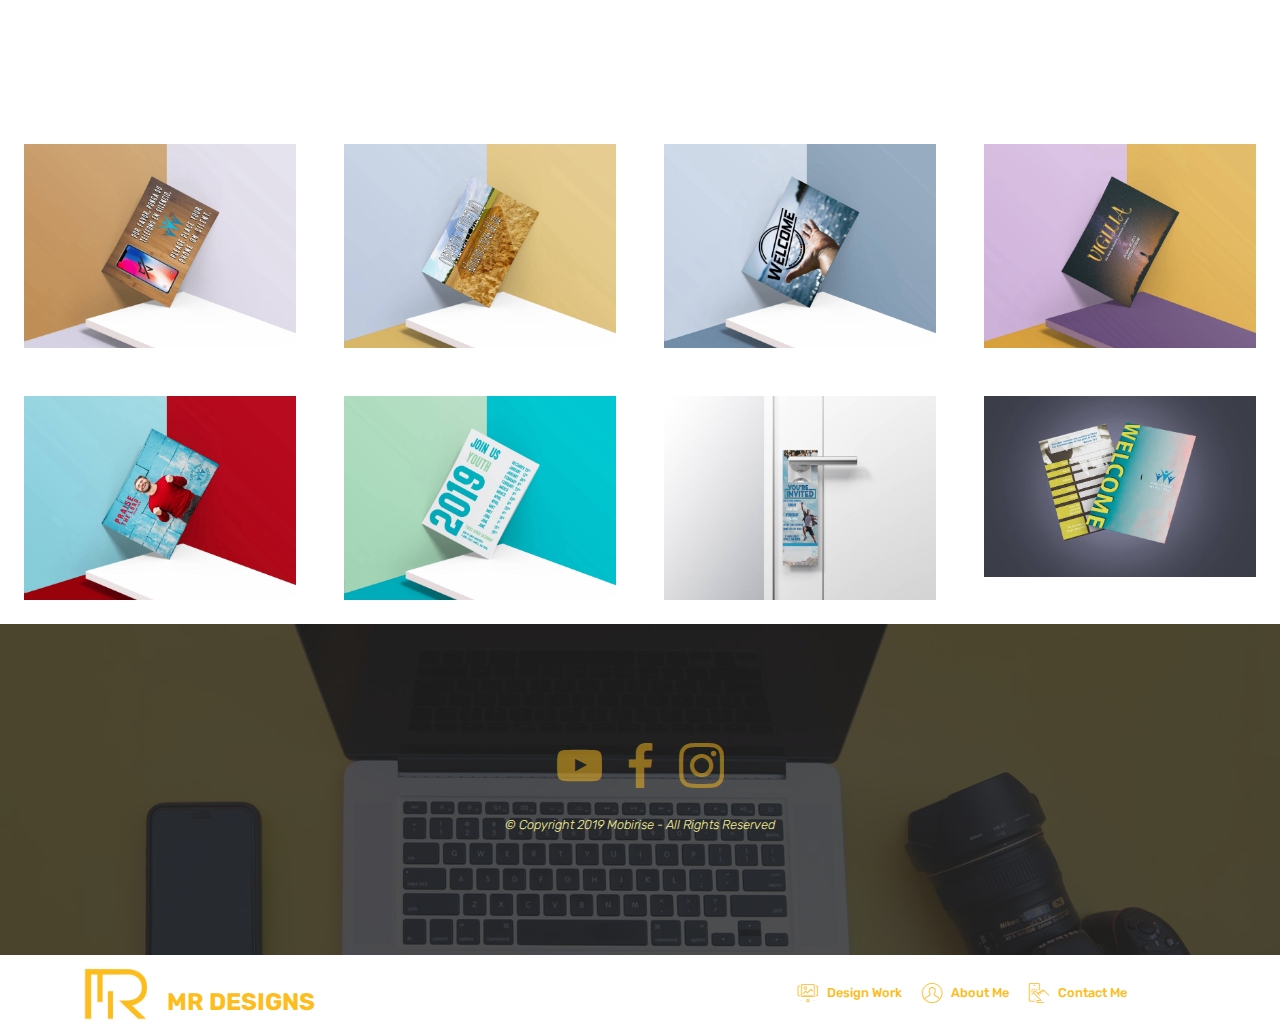
<file: page7.html>
<!DOCTYPE html>
<html  >
<head>
  <!-- Site made with Mobirise Website Builder v4.11.5, https://mobirise.com -->
  <meta charset="UTF-8">
  <meta http-equiv="X-UA-Compatible" content="IE=edge">
  <meta name="generator" content="Mobirise v4.11.5, mobirise.com">
  <meta name="viewport" content="width=device-width, initial-scale=1, minimum-scale=1">
  <link rel="shortcut icon" href="assets/images/personal-logo-192x158.jpg" type="image/x-icon">
  <meta name="description" content="Web Page Creator Description">
  
  <title>Religious Design</title>
  <link rel="stylesheet" href="assets/web/assets/mobirise-icons/mobirise-icons.css">
  <link rel="stylesheet" href="assets/bootstrap/css/bootstrap.min.css">
  <link rel="stylesheet" href="assets/bootstrap/css/bootstrap-grid.min.css">
  <link rel="stylesheet" href="assets/bootstrap/css/bootstrap-reboot.min.css">
  <link rel="stylesheet" href="assets/socicon/css/styles.css">
  <link rel="stylesheet" href="assets/tether/tether.min.css">
  <link rel="stylesheet" href="assets/dropdown/css/style.css">
  <link rel="stylesheet" href="assets/theme/css/style.css">
  <link rel="stylesheet" href="assets/gallery/style.css">
  <link rel="preload" as="style" href="assets/mobirise/css/mbr-additional.css"><link rel="stylesheet" href="assets/mobirise/css/mbr-additional.css" type="text/css">
  
  
  
</head>
<body>
  <section class="mbr-gallery mbr-slider-carousel cid-rIz9Pn3RPl" id="gallery3-y">

    

    <div>
        <div><!-- Filter --><!-- Gallery --><div class="mbr-gallery-row"><div class="mbr-gallery-layout-default"><div><div><div class="mbr-gallery-item mbr-gallery-item--p3" data-video-url="false" data-tags="Awesome"><div href="#lb-gallery3-y" data-slide-to="0" data-toggle="modal"><img src="assets/images/no-phones-projection-2000x1500-800x600.jpg" alt="" title=""><span class="icon-focus"></span></div></div><div class="mbr-gallery-item mbr-gallery-item--p3" data-video-url="false" data-tags="Responsive"><div href="#lb-gallery3-y" data-slide-to="1" data-toggle="modal"><img src="assets/images/offering-projection-2000x1500-800x600.jpg" alt="" title=""><span class="icon-focus"></span></div></div><div class="mbr-gallery-item mbr-gallery-item--p3" data-video-url="false" data-tags="Creative"><div href="#lb-gallery3-y" data-slide-to="2" data-toggle="modal"><img src="assets/images/welcome-projection-copy-2000x1500-800x600.jpg" alt="" title=""><span class="icon-focus"></span></div></div><div class="mbr-gallery-item mbr-gallery-item--p3" data-video-url="false" data-tags="Animated"><div href="#lb-gallery3-y" data-slide-to="3" data-toggle="modal"><img src="assets/images/vigilia-projection-2000x1500-800x600.jpg" alt="" title=""><span class="icon-focus"></span></div></div><div class="mbr-gallery-item mbr-gallery-item--p3" data-video-url="false" data-tags="Awesome"><div href="#lb-gallery3-y" data-slide-to="4" data-toggle="modal"><img src="assets/images/praise-projection-2000x1500-800x600.jpg" alt="" title=""><span class="icon-focus"></span></div></div><div class="mbr-gallery-item mbr-gallery-item--p3" data-video-url="false" data-tags="Awesome"><div href="#lb-gallery3-y" data-slide-to="5" data-toggle="modal"><img src="assets/images/youth-flyer-2000x1500-800x600.jpg" alt="" title=""><span class="icon-focus"></span></div></div><div class="mbr-gallery-item mbr-gallery-item--p3" data-video-url="false" data-tags="Responsive"><div href="#lb-gallery3-y" data-slide-to="6" data-toggle="modal"><img src="assets/images/church-door-hanger-2000x1500-800x600.jpg" alt="" title=""><span class="icon-focus"></span></div></div><div class="mbr-gallery-item mbr-gallery-item--p3" data-video-url="false" data-tags="Animated"><div href="#lb-gallery3-y" data-slide-to="7" data-toggle="modal"><img src="assets/images/welcome-cards-2000x1333-800x533.jpg" alt="" title=""><span class="icon-focus"></span></div></div></div></div><div class="clearfix"></div></div></div><!-- Lightbox --><div data-app-prevent-settings="" class="mbr-slider modal fade carousel slide" tabindex="-1" data-keyboard="true" data-interval="false" id="lb-gallery3-y"><div class="modal-dialog"><div class="modal-content"><div class="modal-body"><div class="carousel-inner"><div class="carousel-item active"><img src="assets/images/no-phones-projection-2000x1500.jpg" alt="" title=""></div><div class="carousel-item"><img src="assets/images/offering-projection-2000x1500.jpg" alt="" title=""></div><div class="carousel-item"><img src="assets/images/welcome-projection-copy-2000x1500.jpg" alt="" title=""></div><div class="carousel-item"><img src="assets/images/vigilia-projection-2000x1500.jpg" alt="" title=""></div><div class="carousel-item"><img src="assets/images/praise-projection-2000x1500.jpg" alt="" title=""></div><div class="carousel-item"><img src="assets/images/youth-flyer-2000x1500.jpg" alt="" title=""></div><div class="carousel-item"><img src="assets/images/church-door-hanger-2000x1500.jpg" alt="" title=""></div><div class="carousel-item"><img src="assets/images/welcome-cards-2000x1333.jpg" alt="" title=""></div></div><a class="carousel-control carousel-control-prev" role="button" data-slide="prev" href="#lb-gallery3-y"><span class="mbri-left mbr-iconfont" aria-hidden="true"></span><span class="sr-only">Previous</span></a><a class="carousel-control carousel-control-next" role="button" data-slide="next" href="#lb-gallery3-y"><span class="mbri-right mbr-iconfont" aria-hidden="true"></span><span class="sr-only">Next</span></a><a class="close" href="#" role="button" data-dismiss="modal"><span class="sr-only">Close</span></a></div></div></div></div></div>
    </div>

</section>

<section class="engine"><a href="https://mobirise.info/x">css templates</a></section><section once="footers" class="cid-rIRHfotVvr" id="footer7-17">

    

    <div class="mbr-overlay" style="opacity: 0.8; background-color: rgb(35, 35, 35);"></div>

    <div class="container">
        <div class="media-container-row align-center mbr-white">
            <div class="row row-links">
                <ul class="foot-menu">
                    
                    
                    
                    
                    
                <li class="foot-menu-item mbr-fonts-style display-7">&nbsp; &nbsp; &nbsp; &nbsp; &nbsp; &nbsp; &nbsp; &nbsp; &nbsp; &nbsp; &nbsp; &nbsp; &nbsp; &nbsp; &nbsp; &nbsp; &nbsp; &nbsp; &nbsp; &nbsp; &nbsp; &nbsp; &nbsp; &nbsp; &nbsp; &nbsp; &nbsp;</li><li class="foot-menu-item mbr-fonts-style display-7"></li><li class="foot-menu-item mbr-fonts-style display-7"><strong>&nbsp;</strong>&nbsp; &nbsp; &nbsp; &nbsp; &nbsp; &nbsp; &nbsp; &nbsp; &nbsp; &nbsp; &nbsp;</li><li class="foot-menu-item mbr-fonts-style display-7"></li><li class="foot-menu-item mbr-fonts-style display-7"></li></ul>
            </div>
            <div class="row social-row">
                <div class="social-list align-right pb-2">
                    
                    
                    
                    
                    
                    
                <div class="soc-item">
                        <a href="https://www.youtube.com/channel/UCIBLX_ni4-r-RbYOTZ9fJrg/featured" target="_blank">
                            <span class="mbr-iconfont mbr-iconfont-social socicon-youtube socicon" style="color: rgb(252, 189, 29); fill: rgb(252, 189, 29); font-size: 45px;"></span>
                        </a>
                    </div><div class="soc-item">
                        <a href="https://www.facebook.com/mrdesigns95-101908321228765/" target="_blank">
                            <span class="mbr-iconfont mbr-iconfont-social socicon-facebook socicon" style="color: rgb(252, 189, 29); fill: rgb(252, 189, 29); font-size: 45px;"></span>
                        </a>
                    </div><div class="soc-item">
                        <a href="https://www.instagram.com/mrdesigns95/" target="_blank">
                            <span class="mbr-iconfont mbr-iconfont-social socicon-instagram socicon" style="color: rgb(252, 189, 29); fill: rgb(252, 189, 29); font-size: 45px;"></span>
                        </a>
                    </div></div>
            </div>
            <div class="row row-copirayt">
                <p class="mbr-text mb-0 mbr-fonts-style mbr-white align-center display-4"><em>
                    © Copyright 2019 Mobirise - All Rights Reserved
                </em></p>
            </div>
        </div>
    </div>
</section>

<section class="menu cid-rJ2gRa8lAY" once="menu" id="menu1-1g">

    

    <nav class="navbar navbar-expand beta-menu navbar-dropdown align-items-center navbar-toggleable-sm">
        <button class="navbar-toggler navbar-toggler-right" type="button" data-toggle="collapse" data-target="#navbarSupportedContent" aria-controls="navbarSupportedContent" aria-expanded="false" aria-label="Toggle navigation">
            <div class="hamburger">
                <span></span>
                <span></span>
                <span></span>
                <span></span>
            </div>
        </button>
        <div class="menu-logo">
            <div class="navbar-brand">
                <span class="navbar-logo">
                    <a href="index.html">
                         <img src="assets/images/personal-logo-192x158.jpg" alt="Mobirise" title="" style="height: 3.8rem;">
                    </a>
                </span>
                <span class="navbar-caption-wrap"><a class="navbar-caption text-primary display-5" href="index.html"><br>MR DESIGNS&nbsp;</a></span>
            </div>
        </div>
        <div class="collapse navbar-collapse" id="navbarSupportedContent">
            <ul class="navbar-nav nav-dropdown nav-right" data-app-modern-menu="true"><li class="nav-item">
                    <a class="nav-link link text-primary display-4" href="https://mobirise.com">
                        </a>
                </li><li class="nav-item"><a class="nav-link link text-primary display-4" href="page1.html"><span class="mbri-image-slider mbr-iconfont mbr-iconfont-btn" style="color: rgb(252, 189, 29);"></span>Design Work</a></li><li class="nav-item"><a class="nav-link link text-primary display-4" href="page2.html"><span class="mbri-user mbr-iconfont mbr-iconfont-btn"></span>
                        
                        About Me</a></li><li class="nav-item"><a class="nav-link link text-primary display-4" href="page3.html"><span class="mbri-touch mbr-iconfont mbr-iconfont-btn"></span>Contact Me &nbsp; &nbsp; &nbsp; &nbsp; &nbsp; &nbsp; &nbsp; &nbsp; &nbsp; &nbsp;&nbsp;</a></li></ul>
            
        </div>
    </nav>
</section>


  <script src="assets/web/assets/jquery/jquery.min.js"></script>
  <script src="assets/popper/popper.min.js"></script>
  <script src="assets/bootstrap/js/bootstrap.min.js"></script>
  <script src="assets/smoothscroll/smooth-scroll.js"></script>
  <script src="assets/masonry/masonry.pkgd.min.js"></script>
  <script src="assets/imagesloaded/imagesloaded.pkgd.min.js"></script>
  <script src="assets/tether/tether.min.js"></script>
  <script src="assets/touchswipe/jquery.touch-swipe.min.js"></script>
  <script src="assets/vimeoplayer/jquery.mb.vimeo_player.js"></script>
  <script src="assets/dropdown/js/nav-dropdown.js"></script>
  <script src="assets/dropdown/js/navbar-dropdown.js"></script>
  <script src="assets/bootstrapcarouselswipe/bootstrap-carousel-swipe.js"></script>
  <script src="assets/theme/js/script.js"></script>
  <script src="assets/slidervideo/script.js"></script>
  <script src="assets/gallery/player.min.js"></script>
  <script src="assets/gallery/script.js"></script>
  
  
</body>
</html>
</file>
<file: assets/web/assets/mobirise-icons/mobirise-icons.css>
@font-face {
  font-family: 'MobiriseIcons';
  src:  url('mobirise-icons.eot?spat4u');
  src:  url('mobirise-icons.eot?spat4u#iefix') format('embedded-opentype'),
    url('mobirise-icons.ttf?spat4u') format('truetype'),
    url('mobirise-icons.woff?spat4u') format('woff'),
    url('mobirise-icons.svg?spat4u#MobiriseIcons') format('svg');
  font-weight: normal;
  font-style: normal;
  font-display: swap;
}

[class^="mbri-"], [class*=" mbri-"] {
  /* use !important to prevent issues with browser extensions that change fonts */
  font-family: MobiriseIcons !important;
  speak: none;
  font-style: normal;
  font-weight: normal;
  font-variant: normal;
  text-transform: none;
  line-height: 1;

  /* Better Font Rendering =========== */
  -webkit-font-smoothing: antialiased;
  -moz-osx-font-smoothing: grayscale;
}

.mbri-add-submenu:before {
  content: "\e900";
}
.mbri-alert:before {
  content: "\e901";
}
.mbri-align-center:before {
  content: "\e902";
}
.mbri-align-justify:before {
  content: "\e903";
}
.mbri-align-left:before {
  content: "\e904";
}
.mbri-align-right:before {
  content: "\e905";
}
.mbri-android:before {
  content: "\e906";
}
.mbri-apple:before {
  content: "\e907";
}
.mbri-arrow-down:before {
  content: "\e908";
}
.mbri-arrow-next:before {
  content: "\e909";
}
.mbri-arrow-prev:before {
  content: "\e90a";
}
.mbri-arrow-up:before {
  content: "\e90b";
}
.mbri-bold:before {
  content: "\e90c";
}
.mbri-bookmark:before {
  content: "\e90d";
}
.mbri-bootstrap:before {
  content: "\e90e";
}
.mbri-briefcase:before {
  content: "\e90f";
}
.mbri-browse:before {
  content: "\e910";
}
.mbri-bulleted-list:before {
  content: "\e911";
}
.mbri-calendar:before {
  content: "\e912";
}
.mbri-camera:before {
  content: "\e913";
}
.mbri-cart-add:before {
  content: "\e914";
}
.mbri-cart-full:before {
  content: "\e915";
}
.mbri-cash:before {
  content: "\e916";
}
.mbri-change-style:before {
  content: "\e917";
}
.mbri-chat:before {
  content: "\e918";
}
.mbri-clock:before {
  content: "\e919";
}
.mbri-close:before {
  content: "\e91a";
}
.mbri-cloud:before {
  content: "\e91b";
}
.mbri-code:before {
  content: "\e91c";
}
.mbri-contact-form:before {
  content: "\e91d";
}
.mbri-credit-card:before {
  content: "\e91e";
}
.mbri-cursor-click:before {
  content: "\e91f";
}
.mbri-cust-feedback:before {
  content: "\e920";
}
.mbri-database:before {
  content: "\e921";
}
.mbri-delivery:before {
  content: "\e922";
}
.mbri-desktop:before {
  content: "\e923";
}
.mbri-devices:before {
  content: "\e924";
}
.mbri-down:before {
  content: "\e925";
}
.mbri-download:before {
  content: "\e989";
}
.mbri-drag-n-drop:before {
  content: "\e927";
}
.mbri-drag-n-drop2:before {
  content: "\e928";
}
.mbri-edit:before {
  content: "\e929";
}
.mbri-edit2:before {
  content: "\e92a";
}
.mbri-error:before {
  content: "\e92b";
}
.mbri-extension:before {
  content: "\e92c";
}
.mbri-features:before {
  content: "\e92d";
}
.mbri-file:before {
  content: "\e92e";
}
.mbri-flag:before {
  content: "\e92f";
}
.mbri-folder:before {
  content: "\e930";
}
.mbri-gift:before {
  content: "\e931";
}
.mbri-github:before {
  content: "\e932";
}
.mbri-globe:before {
  content: "\e933";
}
.mbri-globe-2:before {
  content: "\e934";
}
.mbri-growing-chart:before {
  content: "\e935";
}
.mbri-hearth:before {
  content: "\e936";
}
.mbri-help:before {
  content: "\e937";
}
.mbri-home:before {
  content: "\e938";
}
.mbri-hot-cup:before {
  content: "\e939";
}
.mbri-idea:before {
  content: "\e93a";
}
.mbri-image-gallery:before {
  content: "\e93b";
}
.mbri-image-slider:before {
  content: "\e93c";
}
.mbri-info:before {
  content: "\e93d";
}
.mbri-italic:before {
  content: "\e93e";
}
.mbri-key:before {
  content: "\e93f";
}
.mbri-laptop:before {
  content: "\e940";
}
.mbri-layers:before {
  content: "\e941";
}
.mbri-left-right:before {
  content: "\e942";
}
.mbri-left:before {
  content: "\e943";
}
.mbri-letter:before {
  content: "\e944";
}
.mbri-like:before {
  content: "\e945";
}
.mbri-link:before {
  content: "\e946";
}
.mbri-lock:before {
  content: "\e947";
}
.mbri-login:before {
  content: "\e948";
}
.mbri-logout:before {
  content: "\e949";
}
.mbri-magic-stick:before {
  content: "\e94a";
}
.mbri-map-pin:before {
  content: "\e94b";
}
.mbri-menu:before {
  content: "\e94c";
}
.mbri-mobile:before {
  content: "\e94d";
}
.mbri-mobile2:before {
  content: "\e94e";
}
.mbri-mobirise:before {
  content: "\e94f";
}
.mbri-more-horizontal:before {
  content: "\e950";
}
.mbri-more-vertical:before {
  content: "\e951";
}
.mbri-music:before {
  content: "\e952";
}
.mbri-new-file:before {
  content: "\e953";
}
.mbri-numbered-list:before {
  content: "\e954";
}
.mbri-opened-folder:before {
  content: "\e955";
}
.mbri-pages:before {
  content: "\e956";
}
.mbri-paper-plane:before {
  content: "\e957";
}
.mbri-paperclip:before {
  content: "\e958";
}
.mbri-photo:before {
  content: "\e959";
}
.mbri-photos:before {
  content: "\e95a";
}
.mbri-pin:before {
  content: "\e95b";
}
.mbri-play:before {
  content: "\e95c";
}
.mbri-plus:before {
  content: "\e95d";
}
.mbri-preview:before {
  content: "\e95e";
}
.mbri-print:before {
  content: "\e95f";
}
.mbri-protect:before {
  content: "\e960";
}
.mbri-question:before {
  content: "\e961";
}
.mbri-quote-left:before {
  content: "\e962";
}
.mbri-quote-right:before {
  content: "\e963";
}
.mbri-refresh:before {
  content: "\e964";
}
.mbri-responsive:before {
  content: "\e965";
}
.mbri-right:before {
  content: "\e966";
}
.mbri-rocket:before {
  content: "\e967";
}
.mbri-sad-face:before {
  content: "\e968";
}
.mbri-sale:before {
  content: "\e969";
}
.mbri-save:before {
  content: "\e96a";
}
.mbri-search:before {
  content: "\e96b";
}
.mbri-setting:before {
  content: "\e96c";
}
.mbri-setting2:before {
  content: "\e96d";
}
.mbri-setting3:before {
  content: "\e96e";
}
.mbri-share:before {
  content: "\e96f";
}
.mbri-shopping-bag:before {
  content: "\e970";
}
.mbri-shopping-basket:before {
  content: "\e971";
}
.mbri-shopping-cart:before {
  content: "\e972";
}
.mbri-sites:before {
  content: "\e973";
}
.mbri-smile-face:before {
  content: "\e974";
}
.mbri-speed:before {
  content: "\e975";
}
.mbri-star:before {
  content: "\e976";
}
.mbri-success:before {
  content: "\e977";
}
.mbri-sun:before {
  content: "\e978";
}
.mbri-sun2:before {
  content: "\e979";
}
.mbri-tablet:before {
  content: "\e97a";
}
.mbri-tablet-vertical:before {
  content: "\e97b";
}
.mbri-target:before {
  content: "\e97c";
}
.mbri-timer:before {
  content: "\e97d";
}
.mbri-to-ftp:before {
  content: "\e97e";
}
.mbri-to-local-drive:before {
  content: "\e97f";
}
.mbri-touch-swipe:before {
  content: "\e980";
}
.mbri-touch:before {
  content: "\e981";
}
.mbri-trash:before {
  content: "\e982";
}
.mbri-underline:before {
  content: "\e983";
}
.mbri-unlink:before {
  content: "\e984";
}
.mbri-unlock:before {
  content: "\e985";
}
.mbri-up-down:before {
  content: "\e986";
}
.mbri-up:before {
  content: "\e987";
}
.mbri-update:before {
  content: "\e988";
}
.mbri-upload:before {
 content: "\e926"; 
}
.mbri-user:before {
  content: "\e98a";
}
.mbri-user2:before {
  content: "\e98b";
}
.mbri-users:before {
  content: "\e98c";
}
.mbri-video:before {
  content: "\e98d";
}
.mbri-video-play:before {
  content: "\e98e";
}
.mbri-watch:before {
  content: "\e98f";
}
.mbri-website-theme:before {
  content: "\e990";
}
.mbri-wifi:before {
  content: "\e991";
}
.mbri-windows:before {
  content: "\e992";
}
.mbri-zoom-out:before {
  content: "\e993";
}
.mbri-redo:before {
  content: "\e994";
}
.mbri-undo:before {
  content: "\e995";
}
</file>
<file: assets/socicon/css/styles.css>
@charset "UTF-8";

@font-face {
  font-family: "socicon";
  src:url("../fonts/socicon.eot");
  src:url("../fonts/socicon.eot?#iefix") format("embedded-opentype"),
    url("../fonts/socicon.woff") format("woff"),
    url("../fonts/socicon.ttf") format("truetype"),
    url("../fonts/socicon.svg#socicon") format("svg");
  font-weight: normal;
  font-style: normal;
  font-display:swap;
}

[data-icon]:before {
  font-family: "socicon" !important;
  content: attr(data-icon);
  font-style: normal !important;
  font-weight: normal !important;
  font-variant: normal !important;
  text-transform: none !important;
  speak: none;
  line-height: 1;
  -webkit-font-smoothing: antialiased;
  -moz-osx-font-smoothing: grayscale;
}

[class^="socicon-"]:before,
[class*=" socicon-"]:before {
  font-family: "socicon" !important;
  font-style: normal !important;
  font-weight: normal !important;
  font-variant: normal !important;
  text-transform: none !important;
  speak: none;
  line-height: 1;
  -webkit-font-smoothing: antialiased;
  -moz-osx-font-smoothing: grayscale;
}

.socicon-modelmayhem:before {
  content: "\e000";
}
.socicon-mixcloud:before {
  content: "\e001";
}
.socicon-drupal:before {
  content: "\e002";
}
.socicon-swarm:before {
  content: "\e003";
}
.socicon-istock:before {
  content: "\e004";
}
.socicon-yammer:before {
  content: "\e005";
}
.socicon-ello:before {
  content: "\e006";
}
.socicon-stackoverflow:before {
  content: "\e007";
}
.socicon-persona:before {
  content: "\e008";
}
.socicon-triplej:before {
  content: "\e009";
}
.socicon-houzz:before {
  content: "\e00a";
}
.socicon-rss:before {
  content: "\e00b";
}
.socicon-paypal:before {
  content: "\e00c";
}
.socicon-odnoklassniki:before {
  content: "\e00d";
}
.socicon-airbnb:before {
  content: "\e00e";
}
.socicon-periscope:before {
  content: "\e00f";
}
.socicon-outlook:before {
  content: "\e010";
}
.socicon-coderwall:before {
  content: "\e011";
}
.socicon-tripadvisor:before {
  content: "\e012";
}
.socicon-appnet:before {
  content: "\e013";
}
.socicon-goodreads:before {
  content: "\e014";
}
.socicon-tripit:before {
  content: "\e015";
}
.socicon-lanyrd:before {
  content: "\e016";
}
.socicon-slideshare:before {
  content: "\e017";
}
.socicon-buffer:before {
  content: "\e018";
}
.socicon-disqus:before {
  content: "\e019";
}
.socicon-vkontakte:before {
  content: "\e01a";
}
.socicon-whatsapp:before {
  content: "\e01b";
}
.socicon-patreon:before {
  content: "\e01c";
}
.socicon-storehouse:before {
  content: "\e01d";
}
.socicon-pocket:before {
  content: "\e01e";
}
.socicon-mail:before {
  content: "\e01f";
}
.socicon-blogger:before {
  content: "\e020";
}
.socicon-technorati:before {
  content: "\e021";
}
.socicon-reddit:before {
  content: "\e022";
}
.socicon-dribbble:before {
  content: "\e023";
}
.socicon-stumbleupon:before {
  content: "\e024";
}
.socicon-digg:before {
  content: "\e025";
}
.socicon-envato:before {
  content: "\e026";
}
.socicon-behance:before {
  content: "\e027";
}
.socicon-delicious:before {
  content: "\e028";
}
.socicon-deviantart:before {
  content: "\e029";
}
.socicon-forrst:before {
  content: "\e02a";
}
.socicon-play:before {
  content: "\e02b";
}
.socicon-zerply:before {
  content: "\e02c";
}
.socicon-wikipedia:before {
  content: "\e02d";
}
.socicon-apple:before {
  content: "\e02e";
}
.socicon-flattr:before {
  content: "\e02f";
}
.socicon-github:before {
  content: "\e030";
}
.socicon-renren:before {
  content: "\e031";
}
.socicon-friendfeed:before {
  content: "\e032";
}
.socicon-newsvine:before {
  content: "\e033";
}
.socicon-identica:before {
  content: "\e034";
}
.socicon-bebo:before {
  content: "\e035";
}
.socicon-zynga:before {
  content: "\e036";
}
.socicon-steam:before {
  content: "\e037";
}
.socicon-xbox:before {
  content: "\e038";
}
.socicon-windows:before {
  content: "\e039";
}
.socicon-qq:before {
  content: "\e03a";
}
.socicon-douban:before {
  content: "\e03b";
}
.socicon-meetup:before {
  content: "\e03c";
}
.socicon-playstation:before {
  content: "\e03d";
}
.socicon-android:before {
  content: "\e03e";
}
.socicon-snapchat:before {
  content: "\e03f";
}
.socicon-twitter:before {
  content: "\e040";
}
.socicon-facebook:before {
  content: "\e041";
}
.socicon-googleplus:before {
  content: "\e042";
}
.socicon-pinterest:before {
  content: "\e043";
}
.socicon-foursquare:before {
  content: "\e044";
}
.socicon-yahoo:before {
  content: "\e045";
}
.socicon-skype:before {
  content: "\e046";
}
.socicon-yelp:before {
  content: "\e047";
}
.socicon-feedburner:before {
  content: "\e048";
}
.socicon-linkedin:before {
  content: "\e049";
}
.socicon-viadeo:before {
  content: "\e04a";
}
.socicon-xing:before {
  content: "\e04b";
}
.socicon-myspace:before {
  content: "\e04c";
}
.socicon-soundcloud:before {
  content: "\e04d";
}
.socicon-spotify:before {
  content: "\e04e";
}
.socicon-grooveshark:before {
  content: "\e04f";
}
.socicon-lastfm:before {
  content: "\e050";
}
.socicon-youtube:before {
  content: "\e051";
}
.socicon-vimeo:before {
  content: "\e052";
}
.socicon-dailymotion:before {
  content: "\e053";
}
.socicon-vine:before {
  content: "\e054";
}
.socicon-flickr:before {
  content: "\e055";
}
.socicon-500px:before {
  content: "\e056";
}
.socicon-wordpress:before {
  content: "\e058";
}
.socicon-tumblr:before {
  content: "\e059";
}
.socicon-twitch:before {
  content: "\e05a";
}
.socicon-8tracks:before {
  content: "\e05b";
}
.socicon-amazon:before {
  content: "\e05c";
}
.socicon-icq:before {
  content: "\e05d";
}
.socicon-smugmug:before {
  content: "\e05e";
}
.socicon-ravelry:before {
  content: "\e05f";
}
.socicon-weibo:before {
  content: "\e060";
}
.socicon-baidu:before {
  content: "\e061";
}
.socicon-angellist:before {
  content: "\e062";
}
.socicon-ebay:before {
  content: "\e063";
}
.socicon-imdb:before {
  content: "\e064";
}
.socicon-stayfriends:before {
  content: "\e065";
}
.socicon-residentadvisor:before {
  content: "\e066";
}
.socicon-google:before {
  content: "\e067";
}
.socicon-yandex:before {
  content: "\e068";
}
.socicon-sharethis:before {
  content: "\e069";
}
.socicon-bandcamp:before {
  content: "\e06a";
}
.socicon-itunes:before {
  content: "\e06b";
}
.socicon-deezer:before {
  content: "\e06c";
}
.socicon-telegram:before {
  content: "\e06e";
}
.socicon-openid:before {
  content: "\e06f";
}
.socicon-amplement:before {
  content: "\e070";
}
.socicon-viber:before {
  content: "\e071";
}
.socicon-zomato:before {
  content: "\e072";
}
.socicon-draugiem:before {
  content: "\e074";
}
.socicon-endomodo:before {
  content: "\e075";
}
.socicon-filmweb:before {
  content: "\e076";
}
.socicon-stackexchange:before {
  content: "\e077";
}
.socicon-wykop:before {
  content: "\e078";
}
.socicon-teamspeak:before {
  content: "\e079";
}
.socicon-teamviewer:before {
  content: "\e07a";
}
.socicon-ventrilo:before {
  content: "\e07b";
}
.socicon-younow:before {
  content: "\e07c";
}
.socicon-raidcall:before {
  content: "\e07d";
}
.socicon-mumble:before {
  content: "\e07e";
}
.socicon-medium:before {
  content: "\e06d";
}
.socicon-bebee:before {
  content: "\e07f";
}
.socicon-hitbox:before {
  content: "\e080";
}
.socicon-reverbnation:before {
  content: "\e081";
}
.socicon-formulr:before {
  content: "\e082";
}
.socicon-instagram:before {
  content: "\e057";
}
.socicon-battlenet:before {
  content: "\e083";
}
.socicon-chrome:before {
  content: "\e084";
}
.socicon-discord:before {
  content: "\e086";
}
.socicon-issuu:before {
  content: "\e087";
}
.socicon-macos:before {
  content: "\e088";
}
.socicon-firefox:before {
  content: "\e089";
}
.socicon-opera:before {
  content: "\e08d";
}
.socicon-keybase:before {
  content: "\e090";
}
.socicon-alliance:before {
  content: "\e091";
}
.socicon-livejournal:before {
  content: "\e092";
}
.socicon-googlephotos:before {
  content: "\e093";
}
.socicon-horde:before {
  content: "\e094";
}
.socicon-etsy:before {
  content: "\e095";
}
.socicon-zapier:before {
  content: "\e096";
}
.socicon-google-scholar:before {
  content: "\e097";
}
.socicon-researchgate:before {
  content: "\e098";
}
.socicon-wechat:before {
  content: "\e099";
}
.socicon-strava:before {
  content: "\e09a";
}
.socicon-line:before {
  content: "\e09b";
}
.socicon-lyft:before {
  content: "\e09c";
}
.socicon-uber:before {
  content: "\e09d";
}
.socicon-songkick:before {
  content: "\e09e";
}
.socicon-viewbug:before {
  content: "\e09f";
}
.socicon-googlegroups:before {
  content: "\e0a0";
}
.socicon-quora:before {
  content: "\e073";
}
.socicon-diablo:before {
  content: "\e085";
}
.socicon-blizzard:before {
  content: "\e0a1";
}
.socicon-hearthstone:before {
  content: "\e08b";
}
.socicon-heroes:before {
  content: "\e08a";
}
.socicon-overwatch:before {
  content: "\e08c";
}
.socicon-warcraft:before {
  content: "\e08e";
}
.socicon-starcraft:before {
  content: "\e08f";
}
.socicon-beam:before {
  content: "\e0a2";
}
.socicon-curse:before {
  content: "\e0a3";
}
.socicon-player:before {
  content: "\e0a4";
}
.socicon-streamjar:before {
  content: "\e0a5";
}
.socicon-nintendo:before {
  content: "\e0a6";
}
.socicon-hellocoton:before {
  content: "\e0a7";
}
</file>
<file: assets/dropdown/css/style.css>
.navbar-dropdown {
  left: 0;
  padding: 0;
  position: absolute;
  right: 0;
  top: 0;
  transition: all 0.45s ease;
  z-index: 1030;
  background: #282828; }
  .navbar-dropdown .navbar-logo {
    margin-right: 0.8rem;
    transition: margin 0.3s ease-in-out;
    vertical-align: middle; }
    .navbar-dropdown .navbar-logo img {
      height: 3.125rem;
      transition: all 0.3s ease-in-out; }
    .navbar-dropdown .navbar-logo.mbr-iconfont {
      font-size: 3.125rem;
      line-height: 3.125rem; }
  .navbar-dropdown .navbar-caption {
    font-weight: 700;
    white-space: normal;
    vertical-align: -4px;
    line-height: 3.125rem !important; }
    .navbar-dropdown .navbar-caption, .navbar-dropdown .navbar-caption:hover {
      color: inherit;
      text-decoration: none; }
  .navbar-dropdown .mbr-iconfont + .navbar-caption {
    vertical-align: -1px; }
  .navbar-dropdown.navbar-fixed-top {
    position: fixed; }
  .navbar-dropdown .navbar-brand span {
    vertical-align: -4px; }
  .navbar-dropdown.bg-color.transparent {
    background: none; }
  .navbar-dropdown.navbar-short .navbar-brand {
    padding: 0.625rem 0; }
    .navbar-dropdown.navbar-short .navbar-brand span {
      vertical-align: -1px; }
  .navbar-dropdown.navbar-short .navbar-caption {
    line-height: 2.375rem !important;
    vertical-align: -2px; }
  .navbar-dropdown.navbar-short .navbar-logo {
    margin-right: 0.5rem; }
    .navbar-dropdown.navbar-short .navbar-logo img {
      height: 2.375rem; }
    .navbar-dropdown.navbar-short .navbar-logo.mbr-iconfont {
      font-size: 2.375rem;
      line-height: 2.375rem; }
  .navbar-dropdown.navbar-short .mbr-table-cell {
    height: 3.625rem; }
  .navbar-dropdown .navbar-close {
    left: 0.6875rem;
    position: fixed;
    top: 0.75rem;
    z-index: 1000; }
  .navbar-dropdown .hamburger-icon {
    content: "";
    display: inline-block;
    vertical-align: middle;
    width: 16px;
    -webkit-box-shadow: 0 -6px 0 1px #282828,0 0 0 1px #282828,0 6px 0 1px #282828;
    -moz-box-shadow: 0 -6px 0 1px #282828,0 0 0 1px #282828,0 6px 0 1px #282828;
    box-shadow: 0 -6px 0 1px #282828,0 0 0 1px #282828,0 6px 0 1px #282828; }

.dropdown-menu .dropdown-toggle[data-toggle="dropdown-submenu"]::after {
  border-bottom: 0.35em solid transparent;
  border-left: 0.35em solid;
  border-right: 0;
  border-top: 0.35em solid transparent;
  margin-left: 0.3rem; }

.dropdown-menu .dropdown-item:focus {
  outline: 0; }

.nav-dropdown {
  font-size: 0.75rem;
  font-weight: 500;
  height: auto !important; }
  .nav-dropdown .nav-btn {
    padding-left: 1rem; }
  .nav-dropdown .link {
    margin: .667em 1.667em;
    font-weight: 500;
    padding: 0;
    transition: color .2s ease-in-out; }
    .nav-dropdown .link.dropdown-toggle {
      margin-right: 2.583em; }
      .nav-dropdown .link.dropdown-toggle::after {
        margin-left: .25rem;
        border-top: 0.35em solid;
        border-right: 0.35em solid transparent;
        border-left: 0.35em solid transparent;
        border-bottom: 0; }
      .nav-dropdown .link.dropdown-toggle[aria-expanded="true"] {
        margin: 0;
        padding: 0.667em 3.263em  0.667em 1.667em; }
  .nav-dropdown .link::after,
  .nav-dropdown .dropdown-item::after {
    color: inherit; }
  .nav-dropdown .btn {
    font-size: 0.75rem;
    font-weight: 700;
    letter-spacing: 0;
    margin-bottom: 0;
    padding-left: 1.25rem;
    padding-right: 1.25rem; }
  .nav-dropdown .dropdown-menu {
    border-radius: 0;
    border: 0;
    left: 0;
    margin: 0;
    padding-bottom: 1.25rem;
    padding-top: 1.25rem;
    position: relative; }
  .nav-dropdown .dropdown-submenu {
    margin-left: 0.125rem;
    top: 0; }
  .nav-dropdown .dropdown-item {
    font-weight: 500;
    line-height: 2;
    padding: 0.3846em 4.615em 0.3846em 1.5385em;
    position: relative;
    transition: color .2s ease-in-out, background-color .2s ease-in-out; }
    .nav-dropdown .dropdown-item::after {
      margin-top: -0.3077em;
      position: absolute;
      right: 1.1538em;
      top: 50%; }
    .nav-dropdown .dropdown-item:focus, .nav-dropdown .dropdown-item:hover {
      background: none; }

@media (max-width: 767px) {
  .nav-dropdown.navbar-toggleable-sm {
    bottom: 0;
    display: none;
    left: 0;
    overflow-x: hidden;
    position: fixed;
    top: 0;
    transform: translateX(-100%);
    -ms-transform: translateX(-100%);
    -webkit-transform: translateX(-100%);
    width: 18.75rem;
    z-index: 999; } }
.nav-dropdown.navbar-toggleable-xl {
  bottom: 0;
  display: none;
  left: 0;
  overflow-x: hidden;
  position: fixed;
  top: 0;
  transform: translateX(-100%);
  -ms-transform: translateX(-100%);
  -webkit-transform: translateX(-100%);
  width: 18.75rem;
  z-index: 999; }

.nav-dropdown-sm {
  display: block !important;
  overflow-x: hidden;
  overflow: auto;
  padding-top: 3.875rem; }
  .nav-dropdown-sm::after {
    content: "";
    display: block;
    height: 3rem;
    width: 100%; }
  .nav-dropdown-sm.collapse.in ~ .navbar-close {
    display: block !important; }
  .nav-dropdown-sm.collapsing, .nav-dropdown-sm.collapse.in {
    transform: translateX(0);
    -ms-transform: translateX(0);
    -webkit-transform: translateX(0);
    transition: all 0.25s ease-out;
    -webkit-transition: all 0.25s ease-out;
    background: #282828; }
  .nav-dropdown-sm.collapsing[aria-expanded="false"] {
    transform: translateX(-100%);
    -ms-transform: translateX(-100%);
    -webkit-transform: translateX(-100%); }
  .nav-dropdown-sm .nav-item {
    display: block;
    margin-left: 0 !important;
    padding-left: 0; }
  .nav-dropdown-sm .link,
  .nav-dropdown-sm .dropdown-item {
    border-top: 1px dotted rgba(255, 255, 255, 0.1);
    font-size: 0.8125rem;
    line-height: 1.6;
    margin: 0 !important;
    padding: 0.875rem 2.4rem 0.875rem 1.5625rem !important;
    position: relative;
    white-space: normal; }
    .nav-dropdown-sm .link:focus, .nav-dropdown-sm .link:hover,
    .nav-dropdown-sm .dropdown-item:focus,
    .nav-dropdown-sm .dropdown-item:hover {
      background: rgba(0, 0, 0, 0.2) !important;
      color: #c0a375; }
  .nav-dropdown-sm .nav-btn {
    position: relative;
    padding: 1.5625rem 1.5625rem 0 1.5625rem; }
    .nav-dropdown-sm .nav-btn::before {
      border-top: 1px dotted rgba(255, 255, 255, 0.1);
      content: "";
      left: 0;
      position: absolute;
      top: 0;
      width: 100%; }
    .nav-dropdown-sm .nav-btn + .nav-btn {
      padding-top: 0.625rem; }
      .nav-dropdown-sm .nav-btn + .nav-btn::before {
        display: none; }
  .nav-dropdown-sm .btn {
    padding: 0.625rem 0; }
  .nav-dropdown-sm .dropdown-toggle[data-toggle="dropdown-submenu"]::after {
    margin-left: .25rem;
    border-top: 0.35em solid;
    border-right: 0.35em solid transparent;
    border-left: 0.35em solid transparent;
    border-bottom: 0; }
  .nav-dropdown-sm .dropdown-toggle[data-toggle="dropdown-submenu"][aria-expanded="true"]::after {
    border-top: 0;
    border-right: 0.35em solid transparent;
    border-left: 0.35em solid transparent;
    border-bottom: 0.35em solid; }
  .nav-dropdown-sm .dropdown-menu {
    margin: 0;
    padding: 0;
    position: relative;
    top: 0;
    left: 0;
    width: 100%;
    border: 0;
    float: none;
    border-radius: 0;
    background: none; }
  .nav-dropdown-sm .dropdown-submenu {
    left: 100%;
    margin-left: 0.125rem;
    margin-top: -1.25rem;
    top: 0; }

.navbar-toggleable-sm .nav-dropdown .dropdown-menu {
  position: absolute; }

.navbar-toggleable-sm .nav-dropdown .dropdown-submenu {
  left: 100%;
  margin-left: 0.125rem;
  margin-top: -1.25rem;
  top: 0; }

.navbar-toggleable-sm.opened .nav-dropdown .dropdown-menu {
  position: relative; }

.navbar-toggleable-sm.opened .nav-dropdown .dropdown-submenu {
  left: 0;
  margin-left: 00rem;
  margin-top: 0rem;
  top: 0; }

.is-builder .nav-dropdown.collapsing {
  transition: none !important; }

/*# sourceMappingURL=style.css.map */
</file>
<file: assets/theme/css/style.css>
/*!
 * Mobirise v4 theme (https://mobirise.com/)
 * Copyright 2017 Mobirise
 */
section {
  background-color: #eeeeee; }

body {
  font-style: normal;
  line-height: 1.5; }

section,
.container,
.container-fluid {
  position: relative;
  word-wrap: break-word; }

a.mbr-iconfont:hover {
  text-decoration: none; }

.article .lead p,
.article .lead ul,
.article .lead ol,
.article .lead pre,
.article .lead blockquote {
  margin-bottom: 0; }

ul,
ol,
pre,
blockquote {
  margin-bottom: 2.3125rem; }

pre {
  background: #f4f4f4;
  padding: 10px 24px;
  white-space: pre-wrap; }

.inactive {
  -webkit-user-select: none;
  -moz-user-select: none;
  -ms-user-select: none;
  user-select: none;
  pointer-events: none;
  -webkit-user-drag: none;
  user-drag: none; }

.mbr-section__comments .row {
  justify-content: center;
  -webkit-justify-content: center; }

a {
  font-style: normal;
  font-weight: 400;
  cursor: pointer; }
  a, a:hover {
    text-decoration: none; }

figure {
  margin-bottom: 0; }

body {
  color: #232323; }

h1,
h2,
h3,
h4,
h5,
h6,
.h1,
.h2,
.h3,
.h4,
.h5,
.h6,
.display-1,
.display-2,
.display-3,
.display-4 {
  line-height: 1;
  word-break: break-word;
  word-wrap: break-word; }

.mbr-section-title {
  font-style: normal;
  line-height: 1.2; }

.mbr-section-subtitle {
  line-height: 1.3; }

.mbr-text {
  font-style: normal;
  line-height: 1.6; }

b,
strong {
  font-weight: bold; }

blockquote {
  padding: 10px 0 10px 20px;
  position: relative;
  border-left: 2px solid;
  border-color: #ff3366; }

input:-webkit-autofill, input:-webkit-autofill:hover, input:-webkit-autofill:focus, input:-webkit-autofill:active {
  transition-delay: 9999s;
  transition-property: background-color, color; }

textarea[type='hidden'] {
  display: none; }

body {
  position: relative; }

section {
  background-position: 50% 50%;
  background-repeat: no-repeat;
  background-size: cover; }
  section .mbr-background-video,
  section .mbr-background-video-preview {
    position: absolute;
    bottom: 0;
    left: 0;
    right: 0;
    top: 0; }

.hidden {
  visibility: hidden; }

.mbr-z-index20 {
  z-index: 20; }

/*! Base colors */
.mbr-white {
  color: #ffffff; }

.mbr-black {
  color: #000000; }

.mbr-bg-white {
  background-color: #ffffff; }

.mbr-bg-black {
  background-color: #000000; }

/*! Text-aligns */
.align-left {
  text-align: left; }

.align-center {
  text-align: center; }

.align-right {
  text-align: right; }

@media (max-width: 767px) {
  .align-left,
  .align-center,
  .align-right,
  .mbr-section-btn,
  .mbr-section-title {
    text-align: center; } }
/*! Font-weight  */
.mbr-light {
  font-weight: 300; }

.mbr-regular {
  font-weight: 400; }

.mbr-semibold {
  font-weight: 500; }

.mbr-bold {
  font-weight: 700; }

/*! Media  */
.media-size-item {
  -webkit-flex: 1 1 auto;
  -moz-flex: 1 1 auto;
  -ms-flex: 1 1 auto;
  -o-flex: 1 1 auto;
  flex: 1 1 auto; }

.media-content {
  -webkit-flex-basis: 100%;
  flex-basis: 100%; }

.media-container-row {
  display: -ms-flexbox;
  display: -webkit-flex;
  display: flex;
  -webkit-flex-direction: row;
  -ms-flex-direction: row;
  flex-direction: row;
  -webkit-flex-wrap: wrap;
  -ms-flex-wrap: wrap;
  flex-wrap: wrap;
  -webkit-justify-content: center;
  -ms-flex-pack: center;
  justify-content: center;
  -webkit-align-content: center;
  -ms-flex-line-pack: center;
  align-content: center;
  -webkit-align-items: start;
  -ms-flex-align: start;
  align-items: start; }
  .media-container-row .media-size-item {
    width: 400px; }

.media-container-column {
  display: -ms-flexbox;
  display: -webkit-flex;
  display: flex;
  -webkit-flex-direction: column;
  -ms-flex-direction: column;
  flex-direction: column;
  -webkit-flex-wrap: wrap;
  -ms-flex-wrap: wrap;
  flex-wrap: wrap;
  -webkit-justify-content: center;
  -ms-flex-pack: center;
  justify-content: center;
  -webkit-align-content: center;
  -ms-flex-line-pack: center;
  align-content: center;
  -webkit-align-items: stretch;
  -ms-flex-align: stretch;
  align-items: stretch; }
  .media-container-column > * {
    width: 100%; }

@media (min-width: 992px) {
  .media-container-row {
    -webkit-flex-wrap: nowrap;
    -ms-flex-wrap: nowrap;
    flex-wrap: nowrap; } }
figure {
  overflow: hidden; }

figure[mbr-media-size] {
  transition: width 0.1s; }

.mbr-figure img,
.mbr-figure iframe {
  display: block;
  width: 100%; }

.card {
  background-color: transparent;
  border: none; }

.card-box {
  width: 100%; }

.card-img {
  text-align: center;
  flex-shrink: 0;
  -webkit-flex-shrink: 0; }

.media {
  max-width: 100%;
  margin: 0 auto; }

.mbr-figure {
  -ms-flex-item-align: center;
  -ms-grid-row-align: center;
  -webkit-align-self: center;
  align-self: center; }

.media-container > div {
  max-width: 100%; }

.mbr-figure img,
.card-img img {
  width: 100%; }

@media (max-width: 991px) {
  .media-size-item {
    width: auto !important; }

  .media {
    width: auto; }

  .mbr-figure {
    width: 100% !important; } }
/*! Buttons */
.btn {
  font-weight: 500;
  border-width: 2px;
  font-style: normal;
  letter-spacing: 1px;
  margin: .4rem .8rem;
  white-space: normal;
  -webkit-transition: all .3s ease-in-out;
  -moz-transition: all .3s ease-in-out;
  transition: all .3s ease-in-out;
  display: inline-flex;
  align-items: center;
  justify-content: center;
  word-break: break-word;
  -webkit-align-items: center;
  -webkit-justify-content: center;
  display: -webkit-inline-flex; }

.btn-sm {
  font-weight: 500;
  letter-spacing: 1px;
  -webkit-transition: all .3s ease-in-out;
  -moz-transition: all .3s ease-in-out;
  transition: all .3s ease-in-out; }

.btn-md {
  font-weight: 500;
  letter-spacing: 1px;
  margin: .4rem .8rem !important;
  -webkit-transition: all .3s ease-in-out;
  -moz-transition: all .3s ease-in-out;
  transition: all .3s ease-in-out; }

.btn-lg {
  font-weight: 500;
  letter-spacing: 1px;
  margin: .4rem .8rem !important;
  -webkit-transition: all .3s ease-in-out;
  -moz-transition: all .3s ease-in-out;
  transition: all .3s ease-in-out; }

.mbr-section-btn {
  margin-left: -0.25rem;
  margin-right: -0.25rem;
  font-size: 0; }

nav .mbr-section-btn {
  margin-left: 0rem;
  margin-right: 0rem; }

.btn-form {
  border-radius: 0; }
  .btn-form:hover {
    cursor: pointer; }

/*! Btn icon margin */
.btn .mbr-iconfont,
.btn.btn-sm .mbr-iconfont {
  cursor: pointer;
  margin-right: 0.5rem; }

.btn.btn-md .mbr-iconfont,
.btn.btn-md .mbr-iconfont {
  margin-right: 0.8rem; }

.mbr-regular {
  font-weight: 400; }

.mbr-semibold {
  font-weight: 500; }

.mbr-bold {
  font-weight: 700; }

[type='submit'] {
  -webkit-appearance: none; }

/*! Full-screen */
.mbr-fullscreen .mbr-overlay {
  min-height: 100vh; }

.mbr-fullscreen {
  display: flex;
  display: -webkit-flex;
  display: -moz-flex;
  display: -ms-flex;
  display: -o-flex;
  align-items: center;
  -webkit-align-items: center;
  min-height: 100vh;
  padding-top: 3rem;
  padding-bottom: 3rem; }

/*! Map */
.map {
  height: 25rem;
  position: relative; }
  .map iframe {
    width: 100%;
    height: 100%; }

.mbr-overlay {
  background-color: #000;
  bottom: 0;
  left: 0;
  opacity: .5;
  position: absolute;
  right: 0;
  top: 0;
  z-index: 0;
  pointer-events: none; }

/* Form */
blockquote {
  font-style: italic;
  padding: 10px 0 10px 20px;
  font-size: 1.09rem;
  position: relative;
  border-width: 3px; }

.form-control {
  background-color: #f5f5f5;
  box-shadow: none;
  color: #565656;
  line-height: 1.43;
  min-height: 3.5em;
  padding: 1.07em .5em; }
  .form-control, .form-control:focus {
    border: 1px solid #e8e8e8; }
  .form-active .form-control:invalid {
    border-color: red; }

.form-control-label {
  position: relative;
  cursor: pointer;
  margin-bottom: .357em;
  padding: 0; }

.alert {
  color: #ffffff;
  border-radius: 0;
  border: 0;
  font-size: .875rem;
  line-height: 1.5;
  margin-bottom: 1.875rem;
  padding: 1.25rem;
  position: relative; }
  .alert.alert-form::after {
    background-color: inherit;
    bottom: -7px;
    content: "";
    display: block;
    height: 14px;
    left: 50%;
    margin-left: -7px;
    position: absolute;
    transform: rotate(45deg);
    width: 14px;
    -webkit-transform: rotate(45deg); }

.form-asterisk {
  font-family: initial;
  position: absolute;
  top: -2px;
  font-weight: normal; }

/*! Scroll to top arrow */
#scrollToTop a i:before {
  content: '';
  position: absolute;
  height: 40%;
  top: 25%;
  background: #fff;
  width: 2px;
  left: calc(50% - 1px); }
#scrollToTop a i:after {
  content: '';
  position: absolute;
  display: block;
  border-top: 2px solid #fff;
  border-right: 2px solid #fff;
  width: 40%;
  height: 40%;
  left: 30%;
  bottom: 30%;
  transform: rotate(135deg);
  -webkit-transform: rotate(135deg); }

.mbr-arrow-up {
  bottom: 25px;
  right: 90px;
  position: fixed;
  text-align: right;
  z-index: 5000;
  color: #ffffff;
  font-size: 32px;
  transform: rotate(180deg);
  -webkit-transform: rotate(180deg); }

.mbr-arrow-up a {
  background: rgba(0, 0, 0, 0.2);
  border-radius: 3px;
  color: #fff;
  display: inline-block;
  height: 60px;
  width: 60px;
  outline-style: none !important;
  position: relative;
  text-decoration: none;
  transition: all 0.3s ease-in-out;
  cursor: pointer;
  text-align: center; }
  .mbr-arrow-up a:hover {
    background-color: rgba(0, 0, 0, 0.4); }
  .mbr-arrow-up a i {
    line-height: 60px; }

.mbr-arrow-up-icon {
  display: block;
  color: #fff; }

.mbr-arrow-up-icon::before {
  content: '\203a';
  display: inline-block;
  font-family: serif;
  font-size: 32px;
  line-height: 1;
  font-style: normal;
  position: relative;
  top: 6px;
  left: -4px;
  -webkit-transform: rotate(-90deg);
  transform: rotate(-90deg); }

/*! Arrow Down */
.mbr-arrow {
  position: absolute;
  bottom: 45px;
  left: 50%;
  width: 60px;
  height: 60px;
  cursor: pointer;
  background-color: rgba(80, 80, 80, 0.5);
  border-radius: 50%;
  -webkit-transform: translateX(-50%);
  transform: translateX(-50%); }
  .mbr-arrow > a {
    display: inline-block;
    text-decoration: none;
    outline-style: none;
    -webkit-animation: arrowdown 1.7s ease-in-out infinite;
    animation: arrowdown 1.7s ease-in-out infinite; }
    .mbr-arrow > a > i {
      position: absolute;
      top: -2px;
      left: 15px;
      font-size: 2rem; }

@keyframes arrowdown {
  0% {
    transform: translateY(0px);
    -webkit-transform: translateY(0px); }
  50% {
    transform: translateY(-5px);
    -webkit-transform: translateY(-5px); }
  100% {
    transform: translateY(0px);
    -webkit-transform: translateY(0px); } }
@-webkit-keyframes arrowdown {
  0% {
    transform: translateY(0px);
    -webkit-transform: translateY(0px); }
  50% {
    transform: translateY(-5px);
    -webkit-transform: translateY(-5px); }
  100% {
    transform: translateY(0px);
    -webkit-transform: translateY(0px); } }
@media (max-width: 500px) {
  .mbr-arrow-up {
    left: 50%;
    right: auto;
    transform: translateX(-50%) rotate(180deg);
    -webkit-transform: translateX(-50%) rotate(180deg); } }
/*Gradients animation*/
@keyframes gradient-animation {
  from {
    background-position: 0% 100%;
    animation-timing-function: ease-in-out; }
  to {
    background-position: 100% 0%;
    animation-timing-function: ease-in-out; } }
@-webkit-keyframes gradient-animation {
  from {
    background-position: 0% 100%;
    animation-timing-function: ease-in-out; }
  to {
    background-position: 100% 0%;
    animation-timing-function: ease-in-out; } }
.bg-gradient {
  background-size: 200% 200%;
  animation: gradient-animation 5s infinite alternate;
  -webkit-animation: gradient-animation 5s infinite alternate; }

.menu .navbar-brand {
  display: -webkit-flex; }
  .menu .navbar-brand span {
    display: flex;
    display: -webkit-flex; }
  .menu .navbar-brand .navbar-caption-wrap {
    display: -webkit-flex; }
  .menu .navbar-brand .navbar-logo img {
    display: -webkit-flex; }
@media (min-width: 768px) and (max-width: 1023px) {
  .menu .navbar-toggleable-sm .navbar-nav {
    display: -webkit-box;
    display: -webkit-flex;
    display: -ms-flexbox; } }
@media (max-width: 1023px) {
  .menu .navbar-collapse {
    max-height: 93.5vh; }
    .menu .navbar-collapse.show {
      overflow: auto; } }
@media (min-width: 1024px) {
  .menu .navbar-nav.nav-dropdown {
    display: -webkit-flex; }
  .menu .navbar-toggleable-sm .navbar-collapse {
    display: -webkit-flex !important; }
  .menu .collapsed .navbar-collapse {
    max-height: 93.5vh; }
    .menu .collapsed .navbar-collapse.show {
      overflow: auto; } }
@media (max-width: 767px) {
  .menu .navbar-collapse {
    max-height: 80vh; } }

/* Others*/
.note-check a[data-value=Rubik] {
  font-style: normal; }

.mbr-arrow a {
  color: #ffffff; }

@media (max-width: 767px) {
  .mbr-arrow {
    display: none; } }
.navbar {
  display: -webkit-flex;
  -webkit-flex-wrap: wrap;
  -webkit-align-items: center;
  -webkit-justify-content: space-between; }

.navbar-collapse {
  -webkit-flex-basis: 100%;
  -webkit-flex-grow: 1;
  -webkit-align-items: center; }

.nav-dropdown .link {
  padding: 0.667em 1.667em !important;
  margin: 0 !important; }

.nav {
  display: -webkit-flex;
  -webkit-flex-wrap: wrap; }

.row {
  display: -webkit-flex;
  -webkit-flex-wrap: wrap; }

.justify-content-center {
  -webkit-justify-content: center; }

.form-inline {
  display: -webkit-flex;
  -webkit-flex-flow: row wrap;
  -webkit-align-items: center; }

.card-wrapper {
  -webkit-flex: 1; }

.carousel-control {
  z-index: 10;
  display: -webkit-flex;
  -webkit-align-items: center;
  -webkit-justify-content: center; }

.carousel-controls {
  display: -webkit-flex; }

.media {
  display: -webkit-flex; }

.form-group:focus {
  outline: none; }

.jq-selectbox__select {
  padding: 1.07em 0.5em;
  position: absolute;
  top: 0;
  left: 0;
  width: 100%; }

.jq-selectbox__dropdown {
  position: absolute;
  top: 100% !important;
  left: 0 !important;
  width: 100% !important; }

.jq-selectbox__trigger-arrow {
  transform: translateY(-50%); }

.jq-selectbox li {
  padding: 1.07em 0.5em; }

input[type='range'] {
  padding-left: 0 !important;
  padding-right: 0 !important; }

.modal-dialog,
.modal-content {
  height: 100%; }

.modal-dialog .carousel-inner {
  height: calc(100vh - 1.75rem); }
  @media (max-width: 575px) {
    .modal-dialog .carousel-inner {
      height: calc(100vh - 1rem); } }

.carousel-item {
  text-align: center; }

.carousel-item img {
  margin: auto; }

.navbar-toggler {
  -webkit-align-self: flex-start;
  -ms-flex-item-align: start;
  align-self: flex-start;
  padding: 0.25rem 0.75rem;
  font-size: 1.25rem;
  line-height: 1;
  background: transparent;
  border: 1px solid transparent;
  -webkit-border-radius: 0.25rem;
  border-radius: 0.25rem; }

.navbar-toggler:focus,
.navbar-toggler:hover {
  text-decoration: none; }

.navbar-toggler-icon {
  display: inline-block;
  width: 1.5em;
  height: 1.5em;
  vertical-align: middle;
  content: '';
  background: no-repeat center center;
  -webkit-background-size: 100% 100%;
  -o-background-size: 100% 100%;
  background-size: 100% 100%; }

.navbar-toggler-left {
  position: absolute;
  left: 1rem; }

.navbar-toggler-right {
  position: absolute;
  right: 1rem; }

@media (max-width: 575px) {
  .navbar-toggleable .navbar-nav .dropdown-menu {
    position: static;
    float: none; }

  .navbar-toggleable > .container {
    padding-right: 0;
    padding-left: 0; } }
@media (min-width: 576px) {
  .navbar-toggleable {
    -webkit-box-orient: horizontal;
    -webkit-box-direction: normal;
    -webkit-flex-direction: row;
    -ms-flex-direction: row;
    flex-direction: row;
    -webkit-flex-wrap: nowrap;
    -ms-flex-wrap: nowrap;
    flex-wrap: nowrap;
    -webkit-box-align: center;
    -webkit-align-items: center;
    -ms-flex-align: center;
    align-items: center; }

  .navbar-toggleable .navbar-nav {
    -webkit-box-orient: horizontal;
    -webkit-box-direction: normal;
    -webkit-flex-direction: row;
    -ms-flex-direction: row;
    flex-direction: row; }

  .navbar-toggleable .navbar-nav .nav-link {
    padding-right: 0.5rem;
    padding-left: 0.5rem; }

  .navbar-toggleable > .container {
    display: -webkit-box;
    display: -webkit-flex;
    display: -ms-flexbox;
    display: flex;
    -webkit-flex-wrap: nowrap;
    -ms-flex-wrap: nowrap;
    flex-wrap: nowrap;
    -webkit-box-align: center;
    -webkit-align-items: center;
    -ms-flex-align: center;
    align-items: center; }

  .navbar-toggleable .navbar-collapse {
    display: -webkit-box !important;
    display: -webkit-flex !important;
    display: -ms-flexbox !important;
    display: flex !important;
    width: 100%; }

  .navbar-toggleable .navbar-toggler {
    display: none; } }
@media (max-width: 767px) {
  .navbar-toggleable-sm .navbar-nav .dropdown-menu {
    position: static;
    float: none; }

  .navbar-toggleable-sm > .container {
    padding-right: 0;
    padding-left: 0; } }
@media (min-width: 768px) {
  .navbar-toggleable-sm {
    -webkit-box-orient: horizontal;
    -webkit-box-direction: normal;
    -webkit-flex-direction: row;
    -ms-flex-direction: row;
    flex-direction: row;
    -webkit-flex-wrap: nowrap;
    -ms-flex-wrap: nowrap;
    flex-wrap: nowrap;
    -webkit-box-align: center;
    -webkit-align-items: center;
    -ms-flex-align: center;
    align-items: center; }

  .navbar-toggleable-sm .navbar-nav {
    -webkit-box-orient: horizontal;
    -webkit-box-direction: normal;
    -webkit-flex-direction: row;
    -ms-flex-direction: row;
    flex-direction: row; }

  .navbar-toggleable-sm .navbar-nav .nav-link {
    padding-right: 0.5rem;
    padding-left: 0.5rem; }

  .navbar-toggleable-sm > .container {
    display: -webkit-box;
    display: -webkit-flex;
    display: -ms-flexbox;
    display: flex;
    -webkit-flex-wrap: nowrap;
    -ms-flex-wrap: nowrap;
    flex-wrap: nowrap;
    -webkit-box-align: center;
    -webkit-align-items: center;
    -ms-flex-align: center;
    align-items: center; }

  .navbar-toggleable-sm .navbar-collapse {
    display: none;
    width: 100%; }

  .navbar-toggleable-sm .navbar-toggler {
    display: none; } }
@media (max-width: 1023px) {
  .navbar-toggleable-md .navbar-nav .dropdown-menu {
    position: static;
    float: none; }

  .navbar-toggleable-md > .container {
    padding-right: 0;
    padding-left: 0; } }
@media (min-width: 1024px) {
  .navbar-toggleable-md {
    -webkit-box-orient: horizontal;
    -webkit-box-direction: normal;
    -webkit-flex-direction: row;
    -ms-flex-direction: row;
    flex-direction: row;
    -webkit-flex-wrap: nowrap;
    -ms-flex-wrap: nowrap;
    flex-wrap: nowrap;
    -webkit-box-align: center;
    -webkit-align-items: center;
    -ms-flex-align: center;
    align-items: center; }

  .navbar-toggleable-md .navbar-nav {
    -webkit-box-orient: horizontal;
    -webkit-box-direction: normal;
    -webkit-flex-direction: row;
    -ms-flex-direction: row;
    flex-direction: row; }

  .navbar-toggleable-md .navbar-nav .nav-link {
    padding-right: 0.5rem;
    padding-left: 0.5rem; }

  .navbar-toggleable-md > .container {
    display: -webkit-box;
    display: -webkit-flex;
    display: -ms-flexbox;
    display: flex;
    -webkit-flex-wrap: nowrap;
    -ms-flex-wrap: nowrap;
    flex-wrap: nowrap;
    -webkit-box-align: center;
    -webkit-align-items: center;
    -ms-flex-align: center;
    align-items: center; }

  .navbar-toggleable-md .navbar-collapse {
    display: -webkit-box !important;
    display: -webkit-flex !important;
    display: -ms-flexbox !important;
    display: flex !important;
    width: 100%; }

  .navbar-toggleable-md .navbar-toggler {
    display: none; } }
@media (max-width: 1199px) {
  .navbar-toggleable-lg .navbar-nav .dropdown-menu {
    position: static;
    float: none; }

  .navbar-toggleable-lg > .container {
    padding-right: 0;
    padding-left: 0; } }
@media (min-width: 1200px) {
  .navbar-toggleable-lg {
    -webkit-box-orient: horizontal;
    -webkit-box-direction: normal;
    -webkit-flex-direction: row;
    -ms-flex-direction: row;
    flex-direction: row;
    -webkit-flex-wrap: nowrap;
    -ms-flex-wrap: nowrap;
    flex-wrap: nowrap;
    -webkit-box-align: center;
    -webkit-align-items: center;
    -ms-flex-align: center;
    align-items: center; }

  .navbar-toggleable-lg .navbar-nav {
    -webkit-box-orient: horizontal;
    -webkit-box-direction: normal;
    -webkit-flex-direction: row;
    -ms-flex-direction: row;
    flex-direction: row; }

  .navbar-toggleable-lg .navbar-nav .nav-link {
    padding-right: 0.5rem;
    padding-left: 0.5rem; }

  .navbar-toggleable-lg > .container {
    display: -webkit-box;
    display: -webkit-flex;
    display: -ms-flexbox;
    display: flex;
    -webkit-flex-wrap: nowrap;
    -ms-flex-wrap: nowrap;
    flex-wrap: nowrap;
    -webkit-box-align: center;
    -webkit-align-items: center;
    -ms-flex-align: center;
    align-items: center; }

  .navbar-toggleable-lg .navbar-collapse {
    display: -webkit-box !important;
    display: -webkit-flex !important;
    display: -ms-flexbox !important;
    display: flex !important;
    width: 100%; }

  .navbar-toggleable-lg .navbar-toggler {
    display: none; } }
.navbar-toggleable-xl {
  -webkit-box-orient: horizontal;
  -webkit-box-direction: normal;
  -webkit-flex-direction: row;
  -ms-flex-direction: row;
  flex-direction: row;
  -webkit-flex-wrap: nowrap;
  -ms-flex-wrap: nowrap;
  flex-wrap: nowrap;
  -webkit-box-align: center;
  -webkit-align-items: center;
  -ms-flex-align: center;
  align-items: center; }

.navbar-toggleable-xl .navbar-nav .dropdown-menu {
  position: static;
  float: none; }

.navbar-toggleable-xl > .container {
  padding-right: 0;
  padding-left: 0; }

.navbar-toggleable-xl .navbar-nav {
  -webkit-box-orient: horizontal;
  -webkit-box-direction: normal;
  -webkit-flex-direction: row;
  -ms-flex-direction: row;
  flex-direction: row; }

.navbar-toggleable-xl .navbar-nav .nav-link {
  padding-right: 0.5rem;
  padding-left: 0.5rem; }

.navbar-toggleable-xl > .container {
  display: -webkit-box;
  display: -webkit-flex;
  display: -ms-flexbox;
  display: flex;
  -webkit-flex-wrap: nowrap;
  -ms-flex-wrap: nowrap;
  flex-wrap: nowrap;
  -webkit-box-align: center;
  -webkit-align-items: center;
  -ms-flex-align: center;
  align-items: center; }

.navbar-toggleable-xl .navbar-collapse {
  display: -webkit-box !important;
  display: -webkit-flex !important;
  display: -ms-flexbox !important;
  display: flex !important;
  width: 100%; }

.navbar-toggleable-xl .navbar-toggler {
  display: none; }

.card-img {
  width: auto; }

.menu .navbar.collapsed:not(.beta-menu) {
  flex-direction: column;
  -webkit-flex-direction: column; }

.carousel-item.active,
.carousel-item-next,
.carousel-item-prev {
  display: -webkit-box;
  display: -webkit-flex;
  display: -ms-flexbox;
  display: flex; }

.note-air-layout .dropup .dropdown-menu,
.note-air-layout .navbar-fixed-bottom .dropdown .dropdown-menu {
  bottom: initial !important; }

html,
body {
  height: auto;
  min-height: 100vh; }

.dropup .dropdown-toggle::after {
  display: none; }

/*# sourceMappingURL=style.css.map */
.engine {
	position: absolute;
	text-indent: -2400px;
	text-align: center;
	padding: 0;
	top: 0;
	left: -2400px;
}
</file>
<file: assets/mobirise/css/mbr-additional.css>
@import url(https://fonts.googleapis.com/css?family=Rubik:300,300i,400,400i,500,500i,700,700i,900,900i&display=swap);
@import url(https://fonts.googleapis.com/css?family=Oswald:200,300,400,500,600,700&display=swap);





body {
  font-family: Rubik;
}
.display-1 {
  font-family: 'Rubik', sans-serif;
  font-size: 0.4rem;
  font-display: swap;
}
.display-1 > .mbr-iconfont {
  font-size: 0.64rem;
}
.display-2 {
  font-family: 'Rubik', sans-serif;
  font-size: 3rem;
  font-display: swap;
}
.display-2 > .mbr-iconfont {
  font-size: 4.8rem;
}
.display-4 {
  font-family: 'Rubik', sans-serif;
  font-size: 0.8rem;
  font-display: swap;
}
.display-4 > .mbr-iconfont {
  font-size: 1.28rem;
}
.display-5 {
  font-family: 'Rubik', sans-serif;
  font-size: 1.5rem;
  font-display: swap;
}
.display-5 > .mbr-iconfont {
  font-size: 2.4rem;
}
.display-7 {
  font-family: 'Oswald', sans-serif;
  font-size: 1rem;
  font-display: swap;
}
.display-7 > .mbr-iconfont {
  font-size: 1.6rem;
}
/* ---- Fluid typography for mobile devices ---- */
/* 1.4 - font scale ratio ( bootstrap == 1.42857 ) */
/* 100vw - current viewport width */
/* (48 - 20)  48 == 48rem == 768px, 20 == 20rem == 320px(minimal supported viewport) */
/* 0.65 - min scale variable, may vary */
@media (max-width: 768px) {
  .display-1 {
    font-size: 0.32rem;
    font-size: calc( 0.79rem + (0.4 - 0.79) * ((100vw - 20rem) / (48 - 20)));
    line-height: calc( 1.4 * (0.79rem + (0.4 - 0.79) * ((100vw - 20rem) / (48 - 20))));
  }
  .display-2 {
    font-size: 2.4rem;
    font-size: calc( 1.7rem + (3 - 1.7) * ((100vw - 20rem) / (48 - 20)));
    line-height: calc( 1.4 * (1.7rem + (3 - 1.7) * ((100vw - 20rem) / (48 - 20))));
  }
  .display-4 {
    font-size: 0.64rem;
    font-size: calc( 0.93rem + (0.8 - 0.93) * ((100vw - 20rem) / (48 - 20)));
    line-height: calc( 1.4 * (0.93rem + (0.8 - 0.93) * ((100vw - 20rem) / (48 - 20))));
  }
  .display-5 {
    font-size: 1.2rem;
    font-size: calc( 1.175rem + (1.5 - 1.175) * ((100vw - 20rem) / (48 - 20)));
    line-height: calc( 1.4 * (1.175rem + (1.5 - 1.175) * ((100vw - 20rem) / (48 - 20))));
  }
}
/* Buttons */
.btn {
  padding: 1rem 3rem;
  border-radius: 3px;
}
.btn-sm {
  padding: 0.6rem 1.5rem;
  border-radius: 3px;
}
.btn-md {
  padding: 1rem 3rem;
  border-radius: 3px;
}
.btn-lg {
  padding: 1.2rem 3.2rem;
  border-radius: 3px;
}
.bg-primary {
  background-color: #fcbd1d !important;
}
.bg-success {
  background-color: #f7ed4a !important;
}
.bg-info {
  background-color: #82786e !important;
}
.bg-warning {
  background-color: #879a9f !important;
}
.bg-danger {
  background-color: #b1a374 !important;
}
.btn-primary,
.btn-primary:active {
  background-color: #fcbd1d !important;
  border-color: #fcbd1d !important;
  color: #ffffff !important;
}
.btn-primary:hover,
.btn-primary:focus,
.btn-primary.focus,
.btn-primary.active {
  color: #ffffff !important;
  background-color: #ca9203 !important;
  border-color: #ca9203 !important;
}
.btn-primary.disabled,
.btn-primary:disabled {
  color: #ffffff !important;
  background-color: #ca9203 !important;
  border-color: #ca9203 !important;
}
.btn-secondary,
.btn-secondary:active {
  background-color: #ff3366 !important;
  border-color: #ff3366 !important;
  color: #ffffff !important;
}
.btn-secondary:hover,
.btn-secondary:focus,
.btn-secondary.focus,
.btn-secondary.active {
  color: #ffffff !important;
  background-color: #e50039 !important;
  border-color: #e50039 !important;
}
.btn-secondary.disabled,
.btn-secondary:disabled {
  color: #ffffff !important;
  background-color: #e50039 !important;
  border-color: #e50039 !important;
}
.btn-info,
.btn-info:active {
  background-color: #82786e !important;
  border-color: #82786e !important;
  color: #ffffff !important;
}
.btn-info:hover,
.btn-info:focus,
.btn-info.focus,
.btn-info.active {
  color: #ffffff !important;
  background-color: #59524b !important;
  border-color: #59524b !important;
}
.btn-info.disabled,
.btn-info:disabled {
  color: #ffffff !important;
  background-color: #59524b !important;
  border-color: #59524b !important;
}
.btn-success,
.btn-success:active {
  background-color: #f7ed4a !important;
  border-color: #f7ed4a !important;
  color: #3f3c03 !important;
}
.btn-success:hover,
.btn-success:focus,
.btn-success.focus,
.btn-success.active {
  color: #3f3c03 !important;
  background-color: #eadd0a !important;
  border-color: #eadd0a !important;
}
.btn-success.disabled,
.btn-success:disabled {
  color: #3f3c03 !important;
  background-color: #eadd0a !important;
  border-color: #eadd0a !important;
}
.btn-warning,
.btn-warning:active {
  background-color: #879a9f !important;
  border-color: #879a9f !important;
  color: #ffffff !important;
}
.btn-warning:hover,
.btn-warning:focus,
.btn-warning.focus,
.btn-warning.active {
  color: #ffffff !important;
  background-color: #617479 !important;
  border-color: #617479 !important;
}
.btn-warning.disabled,
.btn-warning:disabled {
  color: #ffffff !important;
  background-color: #617479 !important;
  border-color: #617479 !important;
}
.btn-danger,
.btn-danger:active {
  background-color: #b1a374 !important;
  border-color: #b1a374 !important;
  color: #ffffff !important;
}
.btn-danger:hover,
.btn-danger:focus,
.btn-danger.focus,
.btn-danger.active {
  color: #ffffff !important;
  background-color: #8b7d4e !important;
  border-color: #8b7d4e !important;
}
.btn-danger.disabled,
.btn-danger:disabled {
  color: #ffffff !important;
  background-color: #8b7d4e !important;
  border-color: #8b7d4e !important;
}
.btn-white {
  color: #333333 !important;
}
.btn-white,
.btn-white:active {
  background-color: #ffffff !important;
  border-color: #ffffff !important;
  color: #808080 !important;
}
.btn-white:hover,
.btn-white:focus,
.btn-white.focus,
.btn-white.active {
  color: #808080 !important;
  background-color: #d9d9d9 !important;
  border-color: #d9d9d9 !important;
}
.btn-white.disabled,
.btn-white:disabled {
  color: #808080 !important;
  background-color: #d9d9d9 !important;
  border-color: #d9d9d9 !important;
}
.btn-black,
.btn-black:active {
  background-color: #333333 !important;
  border-color: #333333 !important;
  color: #ffffff !important;
}
.btn-black:hover,
.btn-black:focus,
.btn-black.focus,
.btn-black.active {
  color: #ffffff !important;
  background-color: #0d0d0d !important;
  border-color: #0d0d0d !important;
}
.btn-black.disabled,
.btn-black:disabled {
  color: #ffffff !important;
  background-color: #0d0d0d !important;
  border-color: #0d0d0d !important;
}
.btn-primary-outline,
.btn-primary-outline:active {
  background: none;
  border-color: #b17f02;
  color: #b17f02;
}
.btn-primary-outline:hover,
.btn-primary-outline:focus,
.btn-primary-outline.focus,
.btn-primary-outline.active {
  color: #ffffff;
  background-color: #fcbd1d;
  border-color: #fcbd1d;
}
.btn-primary-outline.disabled,
.btn-primary-outline:disabled {
  color: #ffffff !important;
  background-color: #fcbd1d !important;
  border-color: #fcbd1d !important;
}
.btn-secondary-outline,
.btn-secondary-outline:active {
  background: none;
  border-color: #cc0033;
  color: #cc0033;
}
.btn-secondary-outline:hover,
.btn-secondary-outline:focus,
.btn-secondary-outline.focus,
.btn-secondary-outline.active {
  color: #ffffff;
  background-color: #ff3366;
  border-color: #ff3366;
}
.btn-secondary-outline.disabled,
.btn-secondary-outline:disabled {
  color: #ffffff !important;
  background-color: #ff3366 !important;
  border-color: #ff3366 !important;
}
.btn-info-outline,
.btn-info-outline:active {
  background: none;
  border-color: #4b453f;
  color: #4b453f;
}
.btn-info-outline:hover,
.btn-info-outline:focus,
.btn-info-outline.focus,
.btn-info-outline.active {
  color: #ffffff;
  background-color: #82786e;
  border-color: #82786e;
}
.btn-info-outline.disabled,
.btn-info-outline:disabled {
  color: #ffffff !important;
  background-color: #82786e !important;
  border-color: #82786e !important;
}
.btn-success-outline,
.btn-success-outline:active {
  background: none;
  border-color: #d2c609;
  color: #d2c609;
}
.btn-success-outline:hover,
.btn-success-outline:focus,
.btn-success-outline.focus,
.btn-success-outline.active {
  color: #3f3c03;
  background-color: #f7ed4a;
  border-color: #f7ed4a;
}
.btn-success-outline.disabled,
.btn-success-outline:disabled {
  color: #3f3c03 !important;
  background-color: #f7ed4a !important;
  border-color: #f7ed4a !important;
}
.btn-warning-outline,
.btn-warning-outline:active {
  background: none;
  border-color: #55666b;
  color: #55666b;
}
.btn-warning-outline:hover,
.btn-warning-outline:focus,
.btn-warning-outline.focus,
.btn-warning-outline.active {
  color: #ffffff;
  background-color: #879a9f;
  border-color: #879a9f;
}
.btn-warning-outline.disabled,
.btn-warning-outline:disabled {
  color: #ffffff !important;
  background-color: #879a9f !important;
  border-color: #879a9f !important;
}
.btn-danger-outline,
.btn-danger-outline:active {
  background: none;
  border-color: #7a6e45;
  color: #7a6e45;
}
.btn-danger-outline:hover,
.btn-danger-outline:focus,
.btn-danger-outline.focus,
.btn-danger-outline.active {
  color: #ffffff;
  background-color: #b1a374;
  border-color: #b1a374;
}
.btn-danger-outline.disabled,
.btn-danger-outline:disabled {
  color: #ffffff !important;
  background-color: #b1a374 !important;
  border-color: #b1a374 !important;
}
.btn-black-outline,
.btn-black-outline:active {
  background: none;
  border-color: #000000;
  color: #000000;
}
.btn-black-outline:hover,
.btn-black-outline:focus,
.btn-black-outline.focus,
.btn-black-outline.active {
  color: #ffffff;
  background-color: #333333;
  border-color: #333333;
}
.btn-black-outline.disabled,
.btn-black-outline:disabled {
  color: #ffffff !important;
  background-color: #333333 !important;
  border-color: #333333 !important;
}
.btn-white-outline,
.btn-white-outline:active,
.btn-white-outline.active {
  background: none;
  border-color: #ffffff;
  color: #ffffff;
}
.btn-white-outline:hover,
.btn-white-outline:focus,
.btn-white-outline.focus {
  color: #333333;
  background-color: #ffffff;
  border-color: #ffffff;
}
.text-primary {
  color: #fcbd1d !important;
}
.text-secondary {
  color: #ff3366 !important;
}
.text-success {
  color: #f7ed4a !important;
}
.text-info {
  color: #82786e !important;
}
.text-warning {
  color: #879a9f !important;
}
.text-danger {
  color: #b1a374 !important;
}
.text-white {
  color: #ffffff !important;
}
.text-black {
  color: #000000 !important;
}
a.text-primary:hover,
a.text-primary:focus {
  color: #b17f02 !important;
}
a.text-secondary:hover,
a.text-secondary:focus {
  color: #cc0033 !important;
}
a.text-success:hover,
a.text-success:focus {
  color: #d2c609 !important;
}
a.text-info:hover,
a.text-info:focus {
  color: #4b453f !important;
}
a.text-warning:hover,
a.text-warning:focus {
  color: #55666b !important;
}
a.text-danger:hover,
a.text-danger:focus {
  color: #7a6e45 !important;
}
a.text-white:hover,
a.text-white:focus {
  color: #b3b3b3 !important;
}
a.text-black:hover,
a.text-black:focus {
  color: #4d4d4d !important;
}
.alert-success {
  background-color: #70c770;
}
.alert-info {
  background-color: #82786e;
}
.alert-warning {
  background-color: #879a9f;
}
.alert-danger {
  background-color: #b1a374;
}
.mbr-section-btn a.btn:not(.btn-form) {
  border-radius: 100px;
}
.mbr-section-btn a.btn:not(.btn-form):hover,
.mbr-section-btn a.btn:not(.btn-form):focus {
  box-shadow: none !important;
}
.mbr-section-btn a.btn:not(.btn-form):hover,
.mbr-section-btn a.btn:not(.btn-form):focus {
  box-shadow: 0 10px 40px 0 rgba(0, 0, 0, 0.2) !important;
  -webkit-box-shadow: 0 10px 40px 0 rgba(0, 0, 0, 0.2) !important;
}
.mbr-gallery-filter li a {
  border-radius: 100px !important;
}
.mbr-gallery-filter li.active .btn {
  background-color: #fcbd1d;
  border-color: #fcbd1d;
  color: #ffffff;
}
.mbr-gallery-filter li.active .btn:focus {
  box-shadow: none;
}
.nav-tabs .nav-link {
  border-radius: 100px !important;
}
a,
a:hover {
  color: #fcbd1d;
}
.mbr-plan-header.bg-primary .mbr-plan-subtitle,
.mbr-plan-header.bg-primary .mbr-plan-price-desc {
  color: #fff8e6;
}
.mbr-plan-header.bg-success .mbr-plan-subtitle,
.mbr-plan-header.bg-success .mbr-plan-price-desc {
  color: #ffffff;
}
.mbr-plan-header.bg-info .mbr-plan-subtitle,
.mbr-plan-header.bg-info .mbr-plan-price-desc {
  color: #beb8b2;
}
.mbr-plan-header.bg-warning .mbr-plan-subtitle,
.mbr-plan-header.bg-warning .mbr-plan-price-desc {
  color: #ced6d8;
}
.mbr-plan-header.bg-danger .mbr-plan-subtitle,
.mbr-plan-header.bg-danger .mbr-plan-price-desc {
  color: #dfd9c6;
}
/* Scroll to top button*/
.scrollToTop_wraper {
  display: none;
}
.form-control {
  font-family: 'Oswald', sans-serif;
  font-size: 1rem;
  font-display: swap;
}
.form-control > .mbr-iconfont {
  font-size: 1.6rem;
}
blockquote {
  border-color: #fcbd1d;
}
/* Forms */
.mbr-form .btn {
  margin: .4rem 0;
}
.mbr-form .input-group-btn a.btn {
  border-radius: 100px !important;
}
.mbr-form .input-group-btn a.btn:hover {
  box-shadow: 0 10px 40px 0 rgba(0, 0, 0, 0.2);
}
.mbr-form .input-group-btn button[type="submit"] {
  border-radius: 100px !important;
  padding: 1rem 3rem;
}
.mbr-form .input-group-btn button[type="submit"]:hover {
  box-shadow: 0 10px 40px 0 rgba(0, 0, 0, 0.2);
}
.form2 .form-control {
  border-top-left-radius: 100px;
  border-bottom-left-radius: 100px;
}
.form2 .input-group-btn a.btn {
  border-top-left-radius: 0 !important;
  border-bottom-left-radius: 0 !important;
}
.form2 .input-group-btn button[type="submit"] {
  border-top-left-radius: 0 !important;
  border-bottom-left-radius: 0 !important;
}
.form3 input[type="email"] {
  border-radius: 100px !important;
}
@media (max-width: 349px) {
  .form2 input[type="email"] {
    border-radius: 100px !important;
  }
  .form2 .input-group-btn a.btn {
    border-radius: 100px !important;
  }
  .form2 .input-group-btn button[type="submit"] {
    border-radius: 100px !important;
  }
}
@media (max-width: 767px) {
  .btn {
    font-size: .75rem !important;
  }
  .btn .mbr-iconfont {
    font-size: 1rem !important;
  }
}
/* Footer */
.mbr-footer-content li::before,
.mbr-footer .mbr-contacts li::before {
  background: #fcbd1d;
}
.mbr-footer-content li a:hover,
.mbr-footer .mbr-contacts li a:hover {
  color: #fcbd1d;
}
.footer3 input[type="email"],
.footer4 input[type="email"] {
  border-radius: 100px !important;
}
.footer3 .input-group-btn a.btn,
.footer4 .input-group-btn a.btn {
  border-radius: 100px !important;
}
.footer3 .input-group-btn button[type="submit"],
.footer4 .input-group-btn button[type="submit"] {
  border-radius: 100px !important;
}
/* Headers*/
.header13 .form-inline input[type="email"],
.header14 .form-inline input[type="email"] {
  border-radius: 100px;
}
.header13 .form-inline input[type="text"],
.header14 .form-inline input[type="text"] {
  border-radius: 100px;
}
.header13 .form-inline input[type="tel"],
.header14 .form-inline input[type="tel"] {
  border-radius: 100px;
}
.header13 .form-inline a.btn,
.header14 .form-inline a.btn {
  border-radius: 100px;
}
.header13 .form-inline button,
.header14 .form-inline button {
  border-radius: 100px !important;
}
@media screen and (-ms-high-contrast: active), (-ms-high-contrast: none) {
  .card-wrapper {
    flex: auto !important;
  }
}
.jq-selectbox li:hover,
.jq-selectbox li.selected {
  background-color: #fcbd1d;
  color: #ffffff;
}
.jq-selectbox .jq-selectbox__trigger-arrow,
.jq-number__spin.minus:after,
.jq-number__spin.plus:after {
  transition: 0.4s;
  border-top-color: currentColor;
  border-bottom-color: currentColor;
}
.jq-selectbox:hover .jq-selectbox__trigger-arrow,
.jq-number__spin.minus:hover:after,
.jq-number__spin.plus:hover:after {
  border-top-color: #fcbd1d;
  border-bottom-color: #fcbd1d;
}
.xdsoft_datetimepicker .xdsoft_calendar td.xdsoft_default,
.xdsoft_datetimepicker .xdsoft_calendar td.xdsoft_current,
.xdsoft_datetimepicker .xdsoft_timepicker .xdsoft_time_box > div > div.xdsoft_current {
  color: #000000 !important;
  background-color: #fcbd1d !important;
  box-shadow: none !important;
}
.xdsoft_datetimepicker .xdsoft_calendar td:hover,
.xdsoft_datetimepicker .xdsoft_timepicker .xdsoft_time_box > div > div:hover {
  color: #ffffff !important;
  background: #ff3366 !important;
  box-shadow: none !important;
}
.lazy-bg {
  background-image: none !important;
}
.lazy-placeholder:not(section),
.lazy-none {
  display: block;
  position: relative;
  padding-bottom: 56.25%;
}
iframe.lazy-placeholder,
.lazy-placeholder:after {
  content: '';
  position: absolute;
  width: 100px;
  height: 100px;
  background: transparent no-repeat center;
  background-size: contain;
  top: 50%;
  left: 50%;
  transform: translateX(-50%) translateY(-50%);
  background-image: url("data:image/svg+xml;charset=UTF-8,%3csvg width='32' height='32' viewBox='0 0 64 64' xmlns='http://www.w3.org/2000/svg' stroke='%23fcbd1d' %3e%3cg fill='none' fill-rule='evenodd'%3e%3cg transform='translate(16 16)' stroke-width='2'%3e%3ccircle stroke-opacity='.5' cx='16' cy='16' r='16'/%3e%3cpath d='M32 16c0-9.94-8.06-16-16-16'%3e%3canimateTransform attributeName='transform' type='rotate' from='0 16 16' to='360 16 16' dur='1s' repeatCount='indefinite'/%3e%3c/path%3e%3c/g%3e%3c/g%3e%3c/svg%3e");
}
section.lazy-placeholder:after {
  opacity: 0.3;
}
.cid-rIvoOIbctM {
  padding-top: 135px;
  padding-bottom: 135px;
  background-image: url("../../../assets/images/mountains-2000x1325.jpg");
}
.cid-rIvoOIbctM P {
  color: #767676;
}
.cid-rIvoOIbctM H1 {
  color: #fcbd1d;
}
.cid-rIvoOIbctM .mbr-text,
.cid-rIvoOIbctM .mbr-section-btn {
  color: #ffffff;
}
.cid-rIunbASJ1v {
  padding-top: 75px;
  padding-bottom: 75px;
  background-image: url("../../../assets/images/mbr-1920x1280.jpg");
}
.cid-rIunbASJ1v .mbr-media span {
  font-size: 48px;
  cursor: pointer;
  background-color: #ffffff;
  border-radius: 50%;
  width: 6rem;
  height: 6rem;
  line-height: 6rem;
  position: relative;
  display: inline-block;
  transition: all 0.25s;
  color: #353535;
}
.cid-rIunbASJ1v .mbr-media span.mbri-play:before {
  position: absolute;
  left: 50%;
  -webkit-transform: translateX(-35%);
  -moz-transform: translateX(-35%);
  -ms-transform: translateX(-35%);
  -o-transform: translateX(-35%);
  transform: translateX(-35%);
}
.cid-rIunbASJ1v .modalWindow {
  position: fixed;
  z-index: 5000;
  left: 0;
  top: 0;
  background-color: rgba(61, 61, 61, 0.65);
  width: 100%;
  height: 100%;
}
.cid-rIunbASJ1v .modalWindow .modalWindow-container {
  display: table-cell;
  vertical-align: middle;
}
.cid-rIunbASJ1v .modalWindow .modalWindow-video {
  height: calc(44.9943757vw);
  width: 80vw;
  margin: 0 auto;
}
.cid-rIunbASJ1v a.close {
  position: absolute;
  right: 4vw;
  top: 4vh;
  color: #ffffff;
  z-index: 5000000;
  font-size: 37px;
  background: #000;
  padding: 20px;
  border-radius: 50%;
}
.cid-rIunbASJ1v a.close:hover {
  color: #ffffff;
}
.cid-rIunbASJ1v H1 {
  color: #fcbd1d;
  text-align: center;
}
.cid-rIunbASJ1v .icon-description {
  color: #ffffff;
  text-align: center;
}
.cid-rIRHfotVvr {
  padding-top: 75px;
  padding-bottom: 120px;
  background-image: url("../../../assets/images/mbr-1702x1080.jpg");
}
.cid-rIRHfotVvr .row-links {
  width: 100%;
  -webkit-justify-content: center;
  justify-content: center;
}
.cid-rIRHfotVvr .social-row {
  width: 100%;
  -webkit-justify-content: center;
  justify-content: center;
}
.cid-rIRHfotVvr .media-container-row {
  -webkit-flex-direction: column;
  flex-direction: column;
  -webkit-justify-content: center;
  justify-content: center;
  -webkit-align-items: center;
  align-items: center;
}
.cid-rIRHfotVvr .media-container-row .foot-menu {
  list-style: none;
  display: flex;
  -webkit-justify-content: center;
  justify-content: center;
  -webkit-flex-wrap: wrap;
  flex-wrap: wrap;
  padding: 0;
  margin-bottom: 0;
}
.cid-rIRHfotVvr .media-container-row .foot-menu li {
  padding: 0 1rem 1rem 1rem;
}
.cid-rIRHfotVvr .media-container-row .foot-menu li p {
  margin: 0;
}
.cid-rIRHfotVvr .media-container-row .social-list {
  padding-left: 0;
  margin-bottom: 0;
  list-style: none;
  display: flex;
  -webkit-flex-wrap: wrap;
  flex-wrap: wrap;
  -webkit-justify-content: flex-end;
  justify-content: flex-end;
}
.cid-rIRHfotVvr .media-container-row .social-list .mbr-iconfont-social {
  font-size: 1.5rem;
  color: #ffffff;
}
.cid-rIRHfotVvr .media-container-row .social-list .soc-item {
  margin: 0 .5rem;
}
.cid-rIRHfotVvr .media-container-row .social-list a {
  margin: 0;
  opacity: .5;
  -webkit-transition: .2s linear;
  transition: .2s linear;
}
.cid-rIRHfotVvr .media-container-row .social-list a:hover {
  opacity: 1;
}
@media (max-width: 767px) {
  .cid-rIRHfotVvr .media-container-row .social-list {
    -webkit-justify-content: center;
    justify-content: center;
  }
}
.cid-rIRHfotVvr .media-container-row .row-copirayt {
  word-break: break-word;
  width: 100%;
}
.cid-rIRHfotVvr .media-container-row .row-copirayt p {
  width: 100%;
}
.cid-rIRHfotVvr foot-menu-item {
  text-align: right;
}
.cid-rIRHfotVvr .media-container-row .mbr-text {
  text-align: center;
  color: #f9f295;
}
.cid-rJ2gRa8lAY .navbar {
  padding: .5rem 0;
  background: #ffffff;
  transition: none;
  min-height: 77px;
}
.cid-rJ2gRa8lAY .navbar-dropdown.bg-color.transparent.opened {
  background: #ffffff;
}
.cid-rJ2gRa8lAY a {
  font-style: normal;
}
.cid-rJ2gRa8lAY .nav-item span {
  padding-right: 0.4em;
  line-height: 0.5em;
  vertical-align: text-bottom;
  position: relative;
  text-decoration: none;
}
.cid-rJ2gRa8lAY .nav-item a {
  display: flex;
  align-items: center;
  justify-content: center;
  padding: 0.7rem 0 !important;
  margin: 0rem .65rem !important;
}
.cid-rJ2gRa8lAY .nav-item:focus,
.cid-rJ2gRa8lAY .nav-link:focus {
  outline: none;
}
.cid-rJ2gRa8lAY .btn {
  padding: 0.4rem 1.5rem;
  display: inline-flex;
  align-items: center;
}
.cid-rJ2gRa8lAY .btn .mbr-iconfont {
  font-size: 1.6rem;
}
.cid-rJ2gRa8lAY .menu-logo {
  margin-right: auto;
}
.cid-rJ2gRa8lAY .menu-logo .navbar-brand {
  display: flex;
  margin-left: 5rem;
  padding: 0;
  transition: padding .2s;
  min-height: 3.8rem;
  align-items: center;
}
.cid-rJ2gRa8lAY .menu-logo .navbar-brand .navbar-caption-wrap {
  display: -webkit-flex;
  -webkit-align-items: center;
  align-items: center;
  word-break: break-word;
  min-width: 7rem;
  margin: .3rem 0;
}
.cid-rJ2gRa8lAY .menu-logo .navbar-brand .navbar-caption-wrap .navbar-caption {
  line-height: 1.2rem !important;
  padding-right: 2rem;
}
.cid-rJ2gRa8lAY .menu-logo .navbar-brand .navbar-logo {
  font-size: 4rem;
  transition: font-size 0.25s;
}
.cid-rJ2gRa8lAY .menu-logo .navbar-brand .navbar-logo img {
  display: flex;
}
.cid-rJ2gRa8lAY .menu-logo .navbar-brand .navbar-logo .mbr-iconfont {
  transition: font-size 0.25s;
}
.cid-rJ2gRa8lAY .navbar-toggleable-sm .navbar-collapse {
  justify-content: flex-end;
  -webkit-justify-content: flex-end;
  padding-right: 5rem;
  width: auto;
}
.cid-rJ2gRa8lAY .navbar-toggleable-sm .navbar-collapse .navbar-nav {
  flex-wrap: wrap;
  -webkit-flex-wrap: wrap;
  padding-left: 0;
}
.cid-rJ2gRa8lAY .navbar-toggleable-sm .navbar-collapse .navbar-nav .nav-item {
  -webkit-align-self: center;
  align-self: center;
}
.cid-rJ2gRa8lAY .navbar-toggleable-sm .navbar-collapse .navbar-buttons {
  padding-left: 0;
  padding-bottom: 0;
}
.cid-rJ2gRa8lAY .dropdown .dropdown-menu {
  background: #ffffff;
  display: none;
  position: absolute;
  min-width: 5rem;
  padding-top: 1.4rem;
  padding-bottom: 1.4rem;
  text-align: left;
}
.cid-rJ2gRa8lAY .dropdown .dropdown-menu .dropdown-item {
  width: auto;
  padding: 0.235em 1.5385em 0.235em 1.5385em !important;
}
.cid-rJ2gRa8lAY .dropdown .dropdown-menu .dropdown-item::after {
  right: 0.5rem;
}
.cid-rJ2gRa8lAY .dropdown .dropdown-menu .dropdown-submenu {
  margin: 0;
}
.cid-rJ2gRa8lAY .dropdown.open > .dropdown-menu {
  display: block;
}
.cid-rJ2gRa8lAY .navbar-toggleable-sm.opened:after {
  position: absolute;
  width: 100vw;
  height: 100vh;
  content: '';
  background-color: rgba(0, 0, 0, 0.1);
  left: 0;
  bottom: 0;
  transform: translateY(100%);
  -webkit-transform: translateY(100%);
  z-index: 1000;
}
.cid-rJ2gRa8lAY .navbar.navbar-short {
  min-height: 60px;
  transition: all .2s;
}
.cid-rJ2gRa8lAY .navbar.navbar-short .navbar-toggler-right {
  top: 20px;
}
.cid-rJ2gRa8lAY .navbar.navbar-short .navbar-logo a {
  font-size: 2.5rem !important;
  line-height: 2.5rem;
  transition: font-size 0.25s;
}
.cid-rJ2gRa8lAY .navbar.navbar-short .navbar-logo a .mbr-iconfont {
  font-size: 2.5rem !important;
}
.cid-rJ2gRa8lAY .navbar.navbar-short .navbar-logo a img {
  height: 3rem !important;
}
.cid-rJ2gRa8lAY .navbar.navbar-short .navbar-brand {
  min-height: 3rem;
}
.cid-rJ2gRa8lAY button.navbar-toggler {
  width: 31px;
  height: 18px;
  cursor: pointer;
  transition: all .2s;
  top: 1.5rem;
  right: 1rem;
}
.cid-rJ2gRa8lAY button.navbar-toggler:focus {
  outline: none;
}
.cid-rJ2gRa8lAY button.navbar-toggler .hamburger span {
  position: absolute;
  right: 0;
  width: 30px;
  height: 2px;
  border-right: 5px;
  background-color: #fcbd1d;
}
.cid-rJ2gRa8lAY button.navbar-toggler .hamburger span:nth-child(1) {
  top: 0;
  transition: all .2s;
}
.cid-rJ2gRa8lAY button.navbar-toggler .hamburger span:nth-child(2) {
  top: 8px;
  transition: all .15s;
}
.cid-rJ2gRa8lAY button.navbar-toggler .hamburger span:nth-child(3) {
  top: 8px;
  transition: all .15s;
}
.cid-rJ2gRa8lAY button.navbar-toggler .hamburger span:nth-child(4) {
  top: 16px;
  transition: all .2s;
}
.cid-rJ2gRa8lAY nav.opened .hamburger span:nth-child(1) {
  top: 8px;
  width: 0;
  opacity: 0;
  right: 50%;
  transition: all .2s;
}
.cid-rJ2gRa8lAY nav.opened .hamburger span:nth-child(2) {
  -webkit-transform: rotate(45deg);
  transform: rotate(45deg);
  transition: all .25s;
}
.cid-rJ2gRa8lAY nav.opened .hamburger span:nth-child(3) {
  -webkit-transform: rotate(-45deg);
  transform: rotate(-45deg);
  transition: all .25s;
}
.cid-rJ2gRa8lAY nav.opened .hamburger span:nth-child(4) {
  top: 8px;
  width: 0;
  opacity: 0;
  right: 50%;
  transition: all .2s;
}
.cid-rJ2gRa8lAY .collapsed.navbar-expand {
  flex-direction: column;
}
.cid-rJ2gRa8lAY .collapsed .btn {
  display: flex;
}
.cid-rJ2gRa8lAY .collapsed .navbar-collapse {
  display: none !important;
  padding-right: 0 !important;
}
.cid-rJ2gRa8lAY .collapsed .navbar-collapse.collapsing,
.cid-rJ2gRa8lAY .collapsed .navbar-collapse.show {
  display: block !important;
}
.cid-rJ2gRa8lAY .collapsed .navbar-collapse.collapsing .navbar-nav,
.cid-rJ2gRa8lAY .collapsed .navbar-collapse.show .navbar-nav {
  display: block;
  text-align: center;
}
.cid-rJ2gRa8lAY .collapsed .navbar-collapse.collapsing .navbar-nav .nav-item,
.cid-rJ2gRa8lAY .collapsed .navbar-collapse.show .navbar-nav .nav-item {
  clear: both;
}
.cid-rJ2gRa8lAY .collapsed .navbar-collapse.collapsing .navbar-nav .nav-item:last-child,
.cid-rJ2gRa8lAY .collapsed .navbar-collapse.show .navbar-nav .nav-item:last-child {
  margin-bottom: 1rem;
}
.cid-rJ2gRa8lAY .collapsed .navbar-collapse.collapsing .navbar-buttons,
.cid-rJ2gRa8lAY .collapsed .navbar-collapse.show .navbar-buttons {
  text-align: center;
}
.cid-rJ2gRa8lAY .collapsed .navbar-collapse.collapsing .navbar-buttons:last-child,
.cid-rJ2gRa8lAY .collapsed .navbar-collapse.show .navbar-buttons:last-child {
  margin-bottom: 1rem;
}
.cid-rJ2gRa8lAY .collapsed button.navbar-toggler {
  display: block;
}
.cid-rJ2gRa8lAY .collapsed .navbar-brand {
  margin-left: 1rem !important;
}
.cid-rJ2gRa8lAY .collapsed .navbar-toggleable-sm {
  flex-direction: column;
  -webkit-flex-direction: column;
}
.cid-rJ2gRa8lAY .collapsed .dropdown .dropdown-menu {
  width: 100%;
  text-align: center;
  position: relative;
  opacity: 0;
  display: block;
  height: 0;
  visibility: hidden;
  padding: 0;
  transition-duration: .5s;
  transition-property: opacity,padding,height;
}
.cid-rJ2gRa8lAY .collapsed .dropdown.open > .dropdown-menu {
  position: relative;
  opacity: 1;
  height: auto;
  padding: 1.4rem 0;
  visibility: visible;
}
.cid-rJ2gRa8lAY .collapsed .dropdown .dropdown-submenu {
  left: 0;
  text-align: center;
  width: 100%;
}
.cid-rJ2gRa8lAY .collapsed .dropdown .dropdown-toggle[data-toggle="dropdown-submenu"]::after {
  margin-top: 0;
  position: inherit;
  right: 0;
  top: 50%;
  display: inline-block;
  width: 0;
  height: 0;
  margin-left: .3em;
  vertical-align: middle;
  content: "";
  border-top: .30em solid;
  border-right: .30em solid transparent;
  border-left: .30em solid transparent;
}
@media (max-width: 991px) {
  .cid-rJ2gRa8lAY .navbar-expand {
    flex-direction: column;
  }
  .cid-rJ2gRa8lAY img {
    height: 3.8rem !important;
  }
  .cid-rJ2gRa8lAY .btn {
    display: flex;
  }
  .cid-rJ2gRa8lAY button.navbar-toggler {
    display: block;
  }
  .cid-rJ2gRa8lAY .navbar-brand {
    margin-left: 1rem !important;
  }
  .cid-rJ2gRa8lAY .navbar-toggleable-sm {
    flex-direction: column;
    -webkit-flex-direction: column;
  }
  .cid-rJ2gRa8lAY .navbar-collapse {
    display: none !important;
    padding-right: 0 !important;
  }
  .cid-rJ2gRa8lAY .navbar-collapse.collapsing,
  .cid-rJ2gRa8lAY .navbar-collapse.show {
    display: block !important;
  }
  .cid-rJ2gRa8lAY .navbar-collapse.collapsing .navbar-nav,
  .cid-rJ2gRa8lAY .navbar-collapse.show .navbar-nav {
    display: block;
    text-align: center;
  }
  .cid-rJ2gRa8lAY .navbar-collapse.collapsing .navbar-nav .nav-item,
  .cid-rJ2gRa8lAY .navbar-collapse.show .navbar-nav .nav-item {
    clear: both;
  }
  .cid-rJ2gRa8lAY .navbar-collapse.collapsing .navbar-nav .nav-item:last-child,
  .cid-rJ2gRa8lAY .navbar-collapse.show .navbar-nav .nav-item:last-child {
    margin-bottom: 1rem;
  }
  .cid-rJ2gRa8lAY .navbar-collapse.collapsing .navbar-buttons,
  .cid-rJ2gRa8lAY .navbar-collapse.show .navbar-buttons {
    text-align: center;
  }
  .cid-rJ2gRa8lAY .navbar-collapse.collapsing .navbar-buttons:last-child,
  .cid-rJ2gRa8lAY .navbar-collapse.show .navbar-buttons:last-child {
    margin-bottom: 1rem;
  }
  .cid-rJ2gRa8lAY .dropdown .dropdown-menu {
    width: 100%;
    text-align: center;
    position: relative;
    opacity: 0;
    display: block;
    height: 0;
    visibility: hidden;
    padding: 0;
    transition-duration: .5s;
    transition-property: opacity,padding,height;
  }
  .cid-rJ2gRa8lAY .dropdown.open > .dropdown-menu {
    position: relative;
    opacity: 1;
    height: auto;
    padding: 1.4rem 0;
    visibility: visible;
  }
  .cid-rJ2gRa8lAY .dropdown .dropdown-submenu {
    left: 0;
    text-align: center;
    width: 100%;
  }
  .cid-rJ2gRa8lAY .dropdown .dropdown-toggle[data-toggle="dropdown-submenu"]::after {
    margin-top: 0;
    position: inherit;
    right: 0;
    top: 50%;
    display: inline-block;
    width: 0;
    height: 0;
    margin-left: .3em;
    vertical-align: middle;
    content: "";
    border-top: .30em solid;
    border-right: .30em solid transparent;
    border-left: .30em solid transparent;
  }
}
@media (min-width: 767px) {
  .cid-rJ2gRa8lAY .menu-logo {
    flex-shrink: 0;
  }
}
.cid-rJ2gRa8lAY .navbar-collapse {
  flex-basis: auto;
}
.cid-rJ2gRa8lAY .nav-link:hover,
.cid-rJ2gRa8lAY .dropdown-item:hover {
  color: #f9f295 !important;
}
.cid-rIvx5H705c {
  padding-top: 135px;
  padding-bottom: 135px;
  background-color: #efefef;
}
.cid-rIvx5H705c .mbr-section-subtitle,
.cid-rIvx5H705c .mbr-text {
  color: #767676;
}
.cid-rIvx5H705c .card {
  display: -webkit-flex;
  position: relative;
  justify-content: center;
  -webkit-justify-content: center;
}
.cid-rIvx5H705c .card-wrapper {
  height: 100%;
  box-shadow: 0px 0px 0px 0px rgba(0, 0, 0, 0);
  transition: box-shadow 0.3s;
}
.cid-rIvx5H705c .card-wrapper .card-img {
  display: -webkit-flex;
  flex-direction: column;
  align-items: center;
  justify-content: center;
  position: relative;
  overflow: hidden;
  border-bottom-right-radius: 0;
  border-bottom-left-radius: 0;
  -webkit-flex-direction: column;
  -webkit-align-items: center;
  -webkit-justify-content: center;
}
.cid-rIvx5H705c .card-wrapper .card-img .mbr-overlay {
  background-color: #ffffff;
  display: none;
  transition: opacity .3s;
}
.cid-rIvx5H705c .card-wrapper .card-img .mbr-section-btn {
  position: absolute;
  transition: opacity .3s;
  width: 100%;
  left: 0;
  top: 50%;
  height: auto;
  transform: translateY(-50%);
}
.cid-rIvx5H705c .card-wrapper .card-img img {
  width: 100%;
}
.cid-rIvx5H705c .card-wrapper .card-box {
  background-color: #ffffff;
  padding: 0 2rem 2rem 2rem;
  border-bottom-left-radius: 0;
  border-bottom-right-radius: 0;
}
.cid-rIvx5H705c .card-wrapper .card-box h4 {
  font-weight: 500;
  margin-bottom: 0;
  padding-top: 2rem;
}
.cid-rIvx5H705c .card-wrapper .card-box p {
  margin-bottom: 0;
  padding-top: 1.5rem;
}
.cid-rIvx5H705c .card-wrapper:hover {
  box-shadow: 0px 0px 30px 0px rgba(0, 0, 0, 0.05);
}
.cid-rIvx5H705c .card-img .mbr-overlay {
  display: block !important;
  opacity: 0;
}
.cid-rIvx5H705c .card-img .mbr-section-btn {
  opacity: 0;
}
.cid-rIvx5H705c .card-img:hover .mbr-overlay {
  opacity: .5;
}
.cid-rIvx5H705c .card-img:hover .mbr-section-btn {
  opacity: 1;
}
.cid-rIvx5H705c .card-title {
  color: #fcbd1d;
}
.cid-rIvx5H705c .mbr-text {
  color: #232323;
}
.cid-rIvx5H705c .mbr-section-title P {
  text-align: center;
}
.cid-rIvx5H705c .mbr-section-title {
  color: #fcbd1d;
}
.cid-rIRHfotVvr {
  padding-top: 120px;
  padding-bottom: 120px;
  background-image: url("../../../assets/images/mbr-1702x1080.jpg");
}
.cid-rIRHfotVvr .row-links {
  width: 100%;
  -webkit-justify-content: center;
  justify-content: center;
}
.cid-rIRHfotVvr .social-row {
  width: 100%;
  -webkit-justify-content: center;
  justify-content: center;
}
.cid-rIRHfotVvr .media-container-row {
  -webkit-flex-direction: column;
  flex-direction: column;
  -webkit-justify-content: center;
  justify-content: center;
  -webkit-align-items: center;
  align-items: center;
}
.cid-rIRHfotVvr .media-container-row .foot-menu {
  list-style: none;
  display: flex;
  -webkit-justify-content: center;
  justify-content: center;
  -webkit-flex-wrap: wrap;
  flex-wrap: wrap;
  padding: 0;
  margin-bottom: 0;
}
.cid-rIRHfotVvr .media-container-row .foot-menu li {
  padding: 0 1rem 1rem 1rem;
}
.cid-rIRHfotVvr .media-container-row .foot-menu li p {
  margin: 0;
}
.cid-rIRHfotVvr .media-container-row .social-list {
  padding-left: 0;
  margin-bottom: 0;
  list-style: none;
  display: flex;
  -webkit-flex-wrap: wrap;
  flex-wrap: wrap;
  -webkit-justify-content: flex-end;
  justify-content: flex-end;
}
.cid-rIRHfotVvr .media-container-row .social-list .mbr-iconfont-social {
  font-size: 1.5rem;
  color: #ffffff;
}
.cid-rIRHfotVvr .media-container-row .social-list .soc-item {
  margin: 0 .5rem;
}
.cid-rIRHfotVvr .media-container-row .social-list a {
  margin: 0;
  opacity: .5;
  -webkit-transition: .2s linear;
  transition: .2s linear;
}
.cid-rIRHfotVvr .media-container-row .social-list a:hover {
  opacity: 1;
}
@media (max-width: 767px) {
  .cid-rIRHfotVvr .media-container-row .social-list {
    -webkit-justify-content: center;
    justify-content: center;
  }
}
.cid-rIRHfotVvr .media-container-row .row-copirayt {
  word-break: break-word;
  width: 100%;
}
.cid-rIRHfotVvr .media-container-row .row-copirayt p {
  width: 100%;
}
.cid-rIRHfotVvr foot-menu-item {
  text-align: right;
}
.cid-rIRHfotVvr .media-container-row .mbr-text {
  text-align: center;
  color: #f9f295;
}
.cid-rJ2gRa8lAY .navbar {
  padding: .5rem 0;
  background: #ffffff;
  transition: none;
  min-height: 77px;
}
.cid-rJ2gRa8lAY .navbar-dropdown.bg-color.transparent.opened {
  background: #ffffff;
}
.cid-rJ2gRa8lAY a {
  font-style: normal;
}
.cid-rJ2gRa8lAY .nav-item span {
  padding-right: 0.4em;
  line-height: 0.5em;
  vertical-align: text-bottom;
  position: relative;
  text-decoration: none;
}
.cid-rJ2gRa8lAY .nav-item a {
  display: flex;
  align-items: center;
  justify-content: center;
  padding: 0.7rem 0 !important;
  margin: 0rem .65rem !important;
}
.cid-rJ2gRa8lAY .nav-item:focus,
.cid-rJ2gRa8lAY .nav-link:focus {
  outline: none;
}
.cid-rJ2gRa8lAY .btn {
  padding: 0.4rem 1.5rem;
  display: inline-flex;
  align-items: center;
}
.cid-rJ2gRa8lAY .btn .mbr-iconfont {
  font-size: 1.6rem;
}
.cid-rJ2gRa8lAY .menu-logo {
  margin-right: auto;
}
.cid-rJ2gRa8lAY .menu-logo .navbar-brand {
  display: flex;
  margin-left: 5rem;
  padding: 0;
  transition: padding .2s;
  min-height: 3.8rem;
  align-items: center;
}
.cid-rJ2gRa8lAY .menu-logo .navbar-brand .navbar-caption-wrap {
  display: -webkit-flex;
  -webkit-align-items: center;
  align-items: center;
  word-break: break-word;
  min-width: 7rem;
  margin: .3rem 0;
}
.cid-rJ2gRa8lAY .menu-logo .navbar-brand .navbar-caption-wrap .navbar-caption {
  line-height: 1.2rem !important;
  padding-right: 2rem;
}
.cid-rJ2gRa8lAY .menu-logo .navbar-brand .navbar-logo {
  font-size: 4rem;
  transition: font-size 0.25s;
}
.cid-rJ2gRa8lAY .menu-logo .navbar-brand .navbar-logo img {
  display: flex;
}
.cid-rJ2gRa8lAY .menu-logo .navbar-brand .navbar-logo .mbr-iconfont {
  transition: font-size 0.25s;
}
.cid-rJ2gRa8lAY .navbar-toggleable-sm .navbar-collapse {
  justify-content: flex-end;
  -webkit-justify-content: flex-end;
  padding-right: 5rem;
  width: auto;
}
.cid-rJ2gRa8lAY .navbar-toggleable-sm .navbar-collapse .navbar-nav {
  flex-wrap: wrap;
  -webkit-flex-wrap: wrap;
  padding-left: 0;
}
.cid-rJ2gRa8lAY .navbar-toggleable-sm .navbar-collapse .navbar-nav .nav-item {
  -webkit-align-self: center;
  align-self: center;
}
.cid-rJ2gRa8lAY .navbar-toggleable-sm .navbar-collapse .navbar-buttons {
  padding-left: 0;
  padding-bottom: 0;
}
.cid-rJ2gRa8lAY .dropdown .dropdown-menu {
  background: #ffffff;
  display: none;
  position: absolute;
  min-width: 5rem;
  padding-top: 1.4rem;
  padding-bottom: 1.4rem;
  text-align: left;
}
.cid-rJ2gRa8lAY .dropdown .dropdown-menu .dropdown-item {
  width: auto;
  padding: 0.235em 1.5385em 0.235em 1.5385em !important;
}
.cid-rJ2gRa8lAY .dropdown .dropdown-menu .dropdown-item::after {
  right: 0.5rem;
}
.cid-rJ2gRa8lAY .dropdown .dropdown-menu .dropdown-submenu {
  margin: 0;
}
.cid-rJ2gRa8lAY .dropdown.open > .dropdown-menu {
  display: block;
}
.cid-rJ2gRa8lAY .navbar-toggleable-sm.opened:after {
  position: absolute;
  width: 100vw;
  height: 100vh;
  content: '';
  background-color: rgba(0, 0, 0, 0.1);
  left: 0;
  bottom: 0;
  transform: translateY(100%);
  -webkit-transform: translateY(100%);
  z-index: 1000;
}
.cid-rJ2gRa8lAY .navbar.navbar-short {
  min-height: 60px;
  transition: all .2s;
}
.cid-rJ2gRa8lAY .navbar.navbar-short .navbar-toggler-right {
  top: 20px;
}
.cid-rJ2gRa8lAY .navbar.navbar-short .navbar-logo a {
  font-size: 2.5rem !important;
  line-height: 2.5rem;
  transition: font-size 0.25s;
}
.cid-rJ2gRa8lAY .navbar.navbar-short .navbar-logo a .mbr-iconfont {
  font-size: 2.5rem !important;
}
.cid-rJ2gRa8lAY .navbar.navbar-short .navbar-logo a img {
  height: 3rem !important;
}
.cid-rJ2gRa8lAY .navbar.navbar-short .navbar-brand {
  min-height: 3rem;
}
.cid-rJ2gRa8lAY button.navbar-toggler {
  width: 31px;
  height: 18px;
  cursor: pointer;
  transition: all .2s;
  top: 1.5rem;
  right: 1rem;
}
.cid-rJ2gRa8lAY button.navbar-toggler:focus {
  outline: none;
}
.cid-rJ2gRa8lAY button.navbar-toggler .hamburger span {
  position: absolute;
  right: 0;
  width: 30px;
  height: 2px;
  border-right: 5px;
  background-color: #fcbd1d;
}
.cid-rJ2gRa8lAY button.navbar-toggler .hamburger span:nth-child(1) {
  top: 0;
  transition: all .2s;
}
.cid-rJ2gRa8lAY button.navbar-toggler .hamburger span:nth-child(2) {
  top: 8px;
  transition: all .15s;
}
.cid-rJ2gRa8lAY button.navbar-toggler .hamburger span:nth-child(3) {
  top: 8px;
  transition: all .15s;
}
.cid-rJ2gRa8lAY button.navbar-toggler .hamburger span:nth-child(4) {
  top: 16px;
  transition: all .2s;
}
.cid-rJ2gRa8lAY nav.opened .hamburger span:nth-child(1) {
  top: 8px;
  width: 0;
  opacity: 0;
  right: 50%;
  transition: all .2s;
}
.cid-rJ2gRa8lAY nav.opened .hamburger span:nth-child(2) {
  -webkit-transform: rotate(45deg);
  transform: rotate(45deg);
  transition: all .25s;
}
.cid-rJ2gRa8lAY nav.opened .hamburger span:nth-child(3) {
  -webkit-transform: rotate(-45deg);
  transform: rotate(-45deg);
  transition: all .25s;
}
.cid-rJ2gRa8lAY nav.opened .hamburger span:nth-child(4) {
  top: 8px;
  width: 0;
  opacity: 0;
  right: 50%;
  transition: all .2s;
}
.cid-rJ2gRa8lAY .collapsed.navbar-expand {
  flex-direction: column;
}
.cid-rJ2gRa8lAY .collapsed .btn {
  display: flex;
}
.cid-rJ2gRa8lAY .collapsed .navbar-collapse {
  display: none !important;
  padding-right: 0 !important;
}
.cid-rJ2gRa8lAY .collapsed .navbar-collapse.collapsing,
.cid-rJ2gRa8lAY .collapsed .navbar-collapse.show {
  display: block !important;
}
.cid-rJ2gRa8lAY .collapsed .navbar-collapse.collapsing .navbar-nav,
.cid-rJ2gRa8lAY .collapsed .navbar-collapse.show .navbar-nav {
  display: block;
  text-align: center;
}
.cid-rJ2gRa8lAY .collapsed .navbar-collapse.collapsing .navbar-nav .nav-item,
.cid-rJ2gRa8lAY .collapsed .navbar-collapse.show .navbar-nav .nav-item {
  clear: both;
}
.cid-rJ2gRa8lAY .collapsed .navbar-collapse.collapsing .navbar-nav .nav-item:last-child,
.cid-rJ2gRa8lAY .collapsed .navbar-collapse.show .navbar-nav .nav-item:last-child {
  margin-bottom: 1rem;
}
.cid-rJ2gRa8lAY .collapsed .navbar-collapse.collapsing .navbar-buttons,
.cid-rJ2gRa8lAY .collapsed .navbar-collapse.show .navbar-buttons {
  text-align: center;
}
.cid-rJ2gRa8lAY .collapsed .navbar-collapse.collapsing .navbar-buttons:last-child,
.cid-rJ2gRa8lAY .collapsed .navbar-collapse.show .navbar-buttons:last-child {
  margin-bottom: 1rem;
}
.cid-rJ2gRa8lAY .collapsed button.navbar-toggler {
  display: block;
}
.cid-rJ2gRa8lAY .collapsed .navbar-brand {
  margin-left: 1rem !important;
}
.cid-rJ2gRa8lAY .collapsed .navbar-toggleable-sm {
  flex-direction: column;
  -webkit-flex-direction: column;
}
.cid-rJ2gRa8lAY .collapsed .dropdown .dropdown-menu {
  width: 100%;
  text-align: center;
  position: relative;
  opacity: 0;
  display: block;
  height: 0;
  visibility: hidden;
  padding: 0;
  transition-duration: .5s;
  transition-property: opacity,padding,height;
}
.cid-rJ2gRa8lAY .collapsed .dropdown.open > .dropdown-menu {
  position: relative;
  opacity: 1;
  height: auto;
  padding: 1.4rem 0;
  visibility: visible;
}
.cid-rJ2gRa8lAY .collapsed .dropdown .dropdown-submenu {
  left: 0;
  text-align: center;
  width: 100%;
}
.cid-rJ2gRa8lAY .collapsed .dropdown .dropdown-toggle[data-toggle="dropdown-submenu"]::after {
  margin-top: 0;
  position: inherit;
  right: 0;
  top: 50%;
  display: inline-block;
  width: 0;
  height: 0;
  margin-left: .3em;
  vertical-align: middle;
  content: "";
  border-top: .30em solid;
  border-right: .30em solid transparent;
  border-left: .30em solid transparent;
}
@media (max-width: 991px) {
  .cid-rJ2gRa8lAY .navbar-expand {
    flex-direction: column;
  }
  .cid-rJ2gRa8lAY img {
    height: 3.8rem !important;
  }
  .cid-rJ2gRa8lAY .btn {
    display: flex;
  }
  .cid-rJ2gRa8lAY button.navbar-toggler {
    display: block;
  }
  .cid-rJ2gRa8lAY .navbar-brand {
    margin-left: 1rem !important;
  }
  .cid-rJ2gRa8lAY .navbar-toggleable-sm {
    flex-direction: column;
    -webkit-flex-direction: column;
  }
  .cid-rJ2gRa8lAY .navbar-collapse {
    display: none !important;
    padding-right: 0 !important;
  }
  .cid-rJ2gRa8lAY .navbar-collapse.collapsing,
  .cid-rJ2gRa8lAY .navbar-collapse.show {
    display: block !important;
  }
  .cid-rJ2gRa8lAY .navbar-collapse.collapsing .navbar-nav,
  .cid-rJ2gRa8lAY .navbar-collapse.show .navbar-nav {
    display: block;
    text-align: center;
  }
  .cid-rJ2gRa8lAY .navbar-collapse.collapsing .navbar-nav .nav-item,
  .cid-rJ2gRa8lAY .navbar-collapse.show .navbar-nav .nav-item {
    clear: both;
  }
  .cid-rJ2gRa8lAY .navbar-collapse.collapsing .navbar-nav .nav-item:last-child,
  .cid-rJ2gRa8lAY .navbar-collapse.show .navbar-nav .nav-item:last-child {
    margin-bottom: 1rem;
  }
  .cid-rJ2gRa8lAY .navbar-collapse.collapsing .navbar-buttons,
  .cid-rJ2gRa8lAY .navbar-collapse.show .navbar-buttons {
    text-align: center;
  }
  .cid-rJ2gRa8lAY .navbar-collapse.collapsing .navbar-buttons:last-child,
  .cid-rJ2gRa8lAY .navbar-collapse.show .navbar-buttons:last-child {
    margin-bottom: 1rem;
  }
  .cid-rJ2gRa8lAY .dropdown .dropdown-menu {
    width: 100%;
    text-align: center;
    position: relative;
    opacity: 0;
    display: block;
    height: 0;
    visibility: hidden;
    padding: 0;
    transition-duration: .5s;
    transition-property: opacity,padding,height;
  }
  .cid-rJ2gRa8lAY .dropdown.open > .dropdown-menu {
    position: relative;
    opacity: 1;
    height: auto;
    padding: 1.4rem 0;
    visibility: visible;
  }
  .cid-rJ2gRa8lAY .dropdown .dropdown-submenu {
    left: 0;
    text-align: center;
    width: 100%;
  }
  .cid-rJ2gRa8lAY .dropdown .dropdown-toggle[data-toggle="dropdown-submenu"]::after {
    margin-top: 0;
    position: inherit;
    right: 0;
    top: 50%;
    display: inline-block;
    width: 0;
    height: 0;
    margin-left: .3em;
    vertical-align: middle;
    content: "";
    border-top: .30em solid;
    border-right: .30em solid transparent;
    border-left: .30em solid transparent;
  }
}
@media (min-width: 767px) {
  .cid-rJ2gRa8lAY .menu-logo {
    flex-shrink: 0;
  }
}
.cid-rJ2gRa8lAY .navbar-collapse {
  flex-basis: auto;
}
.cid-rJ2gRa8lAY .nav-link:hover,
.cid-rJ2gRa8lAY .dropdown-item:hover {
  color: #f9f295 !important;
}
.cid-rIRK4BJoi9 {
  padding-top: 120px;
  padding-bottom: 75px;
  background-color: #f3f4f6;
}
.cid-rIRK4BJoi9 .testimonial-text {
  font-style: italic;
  color: #232323;
  font-weight: 300;
}
.cid-rIRK4BJoi9 .mbr-author-name {
  font-weight: bold;
  color: #232;
}
.cid-rIRK4BJoi9 .mbr-author-desc {
  color: #232;
}
@media (max-width: 991px) {
  .cid-rIRK4BJoi9 .mbr-figure,
  .cid-rIRK4BJoi9 img {
    max-height: 300px;
    width: auto;
    margin: auto;
  }
}
.cid-rIRHfotVvr {
  padding-top: 75px;
  padding-bottom: 120px;
  background-image: url("../../../assets/images/mbr-1702x1080.jpg");
}
.cid-rIRHfotVvr .row-links {
  width: 100%;
  -webkit-justify-content: center;
  justify-content: center;
}
.cid-rIRHfotVvr .social-row {
  width: 100%;
  -webkit-justify-content: center;
  justify-content: center;
}
.cid-rIRHfotVvr .media-container-row {
  -webkit-flex-direction: column;
  flex-direction: column;
  -webkit-justify-content: center;
  justify-content: center;
  -webkit-align-items: center;
  align-items: center;
}
.cid-rIRHfotVvr .media-container-row .foot-menu {
  list-style: none;
  display: flex;
  -webkit-justify-content: center;
  justify-content: center;
  -webkit-flex-wrap: wrap;
  flex-wrap: wrap;
  padding: 0;
  margin-bottom: 0;
}
.cid-rIRHfotVvr .media-container-row .foot-menu li {
  padding: 0 1rem 1rem 1rem;
}
.cid-rIRHfotVvr .media-container-row .foot-menu li p {
  margin: 0;
}
.cid-rIRHfotVvr .media-container-row .social-list {
  padding-left: 0;
  margin-bottom: 0;
  list-style: none;
  display: flex;
  -webkit-flex-wrap: wrap;
  flex-wrap: wrap;
  -webkit-justify-content: flex-end;
  justify-content: flex-end;
}
.cid-rIRHfotVvr .media-container-row .social-list .mbr-iconfont-social {
  font-size: 1.5rem;
  color: #ffffff;
}
.cid-rIRHfotVvr .media-container-row .social-list .soc-item {
  margin: 0 .5rem;
}
.cid-rIRHfotVvr .media-container-row .social-list a {
  margin: 0;
  opacity: .5;
  -webkit-transition: .2s linear;
  transition: .2s linear;
}
.cid-rIRHfotVvr .media-container-row .social-list a:hover {
  opacity: 1;
}
@media (max-width: 767px) {
  .cid-rIRHfotVvr .media-container-row .social-list {
    -webkit-justify-content: center;
    justify-content: center;
  }
}
.cid-rIRHfotVvr .media-container-row .row-copirayt {
  word-break: break-word;
  width: 100%;
}
.cid-rIRHfotVvr .media-container-row .row-copirayt p {
  width: 100%;
}
.cid-rIRHfotVvr foot-menu-item {
  text-align: right;
}
.cid-rIRHfotVvr .media-container-row .mbr-text {
  text-align: center;
  color: #f9f295;
}
.cid-rJ2gRa8lAY .navbar {
  padding: .5rem 0;
  background: #ffffff;
  transition: none;
  min-height: 77px;
}
.cid-rJ2gRa8lAY .navbar-dropdown.bg-color.transparent.opened {
  background: #ffffff;
}
.cid-rJ2gRa8lAY a {
  font-style: normal;
}
.cid-rJ2gRa8lAY .nav-item span {
  padding-right: 0.4em;
  line-height: 0.5em;
  vertical-align: text-bottom;
  position: relative;
  text-decoration: none;
}
.cid-rJ2gRa8lAY .nav-item a {
  display: flex;
  align-items: center;
  justify-content: center;
  padding: 0.7rem 0 !important;
  margin: 0rem .65rem !important;
}
.cid-rJ2gRa8lAY .nav-item:focus,
.cid-rJ2gRa8lAY .nav-link:focus {
  outline: none;
}
.cid-rJ2gRa8lAY .btn {
  padding: 0.4rem 1.5rem;
  display: inline-flex;
  align-items: center;
}
.cid-rJ2gRa8lAY .btn .mbr-iconfont {
  font-size: 1.6rem;
}
.cid-rJ2gRa8lAY .menu-logo {
  margin-right: auto;
}
.cid-rJ2gRa8lAY .menu-logo .navbar-brand {
  display: flex;
  margin-left: 5rem;
  padding: 0;
  transition: padding .2s;
  min-height: 3.8rem;
  align-items: center;
}
.cid-rJ2gRa8lAY .menu-logo .navbar-brand .navbar-caption-wrap {
  display: -webkit-flex;
  -webkit-align-items: center;
  align-items: center;
  word-break: break-word;
  min-width: 7rem;
  margin: .3rem 0;
}
.cid-rJ2gRa8lAY .menu-logo .navbar-brand .navbar-caption-wrap .navbar-caption {
  line-height: 1.2rem !important;
  padding-right: 2rem;
}
.cid-rJ2gRa8lAY .menu-logo .navbar-brand .navbar-logo {
  font-size: 4rem;
  transition: font-size 0.25s;
}
.cid-rJ2gRa8lAY .menu-logo .navbar-brand .navbar-logo img {
  display: flex;
}
.cid-rJ2gRa8lAY .menu-logo .navbar-brand .navbar-logo .mbr-iconfont {
  transition: font-size 0.25s;
}
.cid-rJ2gRa8lAY .navbar-toggleable-sm .navbar-collapse {
  justify-content: flex-end;
  -webkit-justify-content: flex-end;
  padding-right: 5rem;
  width: auto;
}
.cid-rJ2gRa8lAY .navbar-toggleable-sm .navbar-collapse .navbar-nav {
  flex-wrap: wrap;
  -webkit-flex-wrap: wrap;
  padding-left: 0;
}
.cid-rJ2gRa8lAY .navbar-toggleable-sm .navbar-collapse .navbar-nav .nav-item {
  -webkit-align-self: center;
  align-self: center;
}
.cid-rJ2gRa8lAY .navbar-toggleable-sm .navbar-collapse .navbar-buttons {
  padding-left: 0;
  padding-bottom: 0;
}
.cid-rJ2gRa8lAY .dropdown .dropdown-menu {
  background: #ffffff;
  display: none;
  position: absolute;
  min-width: 5rem;
  padding-top: 1.4rem;
  padding-bottom: 1.4rem;
  text-align: left;
}
.cid-rJ2gRa8lAY .dropdown .dropdown-menu .dropdown-item {
  width: auto;
  padding: 0.235em 1.5385em 0.235em 1.5385em !important;
}
.cid-rJ2gRa8lAY .dropdown .dropdown-menu .dropdown-item::after {
  right: 0.5rem;
}
.cid-rJ2gRa8lAY .dropdown .dropdown-menu .dropdown-submenu {
  margin: 0;
}
.cid-rJ2gRa8lAY .dropdown.open > .dropdown-menu {
  display: block;
}
.cid-rJ2gRa8lAY .navbar-toggleable-sm.opened:after {
  position: absolute;
  width: 100vw;
  height: 100vh;
  content: '';
  background-color: rgba(0, 0, 0, 0.1);
  left: 0;
  bottom: 0;
  transform: translateY(100%);
  -webkit-transform: translateY(100%);
  z-index: 1000;
}
.cid-rJ2gRa8lAY .navbar.navbar-short {
  min-height: 60px;
  transition: all .2s;
}
.cid-rJ2gRa8lAY .navbar.navbar-short .navbar-toggler-right {
  top: 20px;
}
.cid-rJ2gRa8lAY .navbar.navbar-short .navbar-logo a {
  font-size: 2.5rem !important;
  line-height: 2.5rem;
  transition: font-size 0.25s;
}
.cid-rJ2gRa8lAY .navbar.navbar-short .navbar-logo a .mbr-iconfont {
  font-size: 2.5rem !important;
}
.cid-rJ2gRa8lAY .navbar.navbar-short .navbar-logo a img {
  height: 3rem !important;
}
.cid-rJ2gRa8lAY .navbar.navbar-short .navbar-brand {
  min-height: 3rem;
}
.cid-rJ2gRa8lAY button.navbar-toggler {
  width: 31px;
  height: 18px;
  cursor: pointer;
  transition: all .2s;
  top: 1.5rem;
  right: 1rem;
}
.cid-rJ2gRa8lAY button.navbar-toggler:focus {
  outline: none;
}
.cid-rJ2gRa8lAY button.navbar-toggler .hamburger span {
  position: absolute;
  right: 0;
  width: 30px;
  height: 2px;
  border-right: 5px;
  background-color: #fcbd1d;
}
.cid-rJ2gRa8lAY button.navbar-toggler .hamburger span:nth-child(1) {
  top: 0;
  transition: all .2s;
}
.cid-rJ2gRa8lAY button.navbar-toggler .hamburger span:nth-child(2) {
  top: 8px;
  transition: all .15s;
}
.cid-rJ2gRa8lAY button.navbar-toggler .hamburger span:nth-child(3) {
  top: 8px;
  transition: all .15s;
}
.cid-rJ2gRa8lAY button.navbar-toggler .hamburger span:nth-child(4) {
  top: 16px;
  transition: all .2s;
}
.cid-rJ2gRa8lAY nav.opened .hamburger span:nth-child(1) {
  top: 8px;
  width: 0;
  opacity: 0;
  right: 50%;
  transition: all .2s;
}
.cid-rJ2gRa8lAY nav.opened .hamburger span:nth-child(2) {
  -webkit-transform: rotate(45deg);
  transform: rotate(45deg);
  transition: all .25s;
}
.cid-rJ2gRa8lAY nav.opened .hamburger span:nth-child(3) {
  -webkit-transform: rotate(-45deg);
  transform: rotate(-45deg);
  transition: all .25s;
}
.cid-rJ2gRa8lAY nav.opened .hamburger span:nth-child(4) {
  top: 8px;
  width: 0;
  opacity: 0;
  right: 50%;
  transition: all .2s;
}
.cid-rJ2gRa8lAY .collapsed.navbar-expand {
  flex-direction: column;
}
.cid-rJ2gRa8lAY .collapsed .btn {
  display: flex;
}
.cid-rJ2gRa8lAY .collapsed .navbar-collapse {
  display: none !important;
  padding-right: 0 !important;
}
.cid-rJ2gRa8lAY .collapsed .navbar-collapse.collapsing,
.cid-rJ2gRa8lAY .collapsed .navbar-collapse.show {
  display: block !important;
}
.cid-rJ2gRa8lAY .collapsed .navbar-collapse.collapsing .navbar-nav,
.cid-rJ2gRa8lAY .collapsed .navbar-collapse.show .navbar-nav {
  display: block;
  text-align: center;
}
.cid-rJ2gRa8lAY .collapsed .navbar-collapse.collapsing .navbar-nav .nav-item,
.cid-rJ2gRa8lAY .collapsed .navbar-collapse.show .navbar-nav .nav-item {
  clear: both;
}
.cid-rJ2gRa8lAY .collapsed .navbar-collapse.collapsing .navbar-nav .nav-item:last-child,
.cid-rJ2gRa8lAY .collapsed .navbar-collapse.show .navbar-nav .nav-item:last-child {
  margin-bottom: 1rem;
}
.cid-rJ2gRa8lAY .collapsed .navbar-collapse.collapsing .navbar-buttons,
.cid-rJ2gRa8lAY .collapsed .navbar-collapse.show .navbar-buttons {
  text-align: center;
}
.cid-rJ2gRa8lAY .collapsed .navbar-collapse.collapsing .navbar-buttons:last-child,
.cid-rJ2gRa8lAY .collapsed .navbar-collapse.show .navbar-buttons:last-child {
  margin-bottom: 1rem;
}
.cid-rJ2gRa8lAY .collapsed button.navbar-toggler {
  display: block;
}
.cid-rJ2gRa8lAY .collapsed .navbar-brand {
  margin-left: 1rem !important;
}
.cid-rJ2gRa8lAY .collapsed .navbar-toggleable-sm {
  flex-direction: column;
  -webkit-flex-direction: column;
}
.cid-rJ2gRa8lAY .collapsed .dropdown .dropdown-menu {
  width: 100%;
  text-align: center;
  position: relative;
  opacity: 0;
  display: block;
  height: 0;
  visibility: hidden;
  padding: 0;
  transition-duration: .5s;
  transition-property: opacity,padding,height;
}
.cid-rJ2gRa8lAY .collapsed .dropdown.open > .dropdown-menu {
  position: relative;
  opacity: 1;
  height: auto;
  padding: 1.4rem 0;
  visibility: visible;
}
.cid-rJ2gRa8lAY .collapsed .dropdown .dropdown-submenu {
  left: 0;
  text-align: center;
  width: 100%;
}
.cid-rJ2gRa8lAY .collapsed .dropdown .dropdown-toggle[data-toggle="dropdown-submenu"]::after {
  margin-top: 0;
  position: inherit;
  right: 0;
  top: 50%;
  display: inline-block;
  width: 0;
  height: 0;
  margin-left: .3em;
  vertical-align: middle;
  content: "";
  border-top: .30em solid;
  border-right: .30em solid transparent;
  border-left: .30em solid transparent;
}
@media (max-width: 991px) {
  .cid-rJ2gRa8lAY .navbar-expand {
    flex-direction: column;
  }
  .cid-rJ2gRa8lAY img {
    height: 3.8rem !important;
  }
  .cid-rJ2gRa8lAY .btn {
    display: flex;
  }
  .cid-rJ2gRa8lAY button.navbar-toggler {
    display: block;
  }
  .cid-rJ2gRa8lAY .navbar-brand {
    margin-left: 1rem !important;
  }
  .cid-rJ2gRa8lAY .navbar-toggleable-sm {
    flex-direction: column;
    -webkit-flex-direction: column;
  }
  .cid-rJ2gRa8lAY .navbar-collapse {
    display: none !important;
    padding-right: 0 !important;
  }
  .cid-rJ2gRa8lAY .navbar-collapse.collapsing,
  .cid-rJ2gRa8lAY .navbar-collapse.show {
    display: block !important;
  }
  .cid-rJ2gRa8lAY .navbar-collapse.collapsing .navbar-nav,
  .cid-rJ2gRa8lAY .navbar-collapse.show .navbar-nav {
    display: block;
    text-align: center;
  }
  .cid-rJ2gRa8lAY .navbar-collapse.collapsing .navbar-nav .nav-item,
  .cid-rJ2gRa8lAY .navbar-collapse.show .navbar-nav .nav-item {
    clear: both;
  }
  .cid-rJ2gRa8lAY .navbar-collapse.collapsing .navbar-nav .nav-item:last-child,
  .cid-rJ2gRa8lAY .navbar-collapse.show .navbar-nav .nav-item:last-child {
    margin-bottom: 1rem;
  }
  .cid-rJ2gRa8lAY .navbar-collapse.collapsing .navbar-buttons,
  .cid-rJ2gRa8lAY .navbar-collapse.show .navbar-buttons {
    text-align: center;
  }
  .cid-rJ2gRa8lAY .navbar-collapse.collapsing .navbar-buttons:last-child,
  .cid-rJ2gRa8lAY .navbar-collapse.show .navbar-buttons:last-child {
    margin-bottom: 1rem;
  }
  .cid-rJ2gRa8lAY .dropdown .dropdown-menu {
    width: 100%;
    text-align: center;
    position: relative;
    opacity: 0;
    display: block;
    height: 0;
    visibility: hidden;
    padding: 0;
    transition-duration: .5s;
    transition-property: opacity,padding,height;
  }
  .cid-rJ2gRa8lAY .dropdown.open > .dropdown-menu {
    position: relative;
    opacity: 1;
    height: auto;
    padding: 1.4rem 0;
    visibility: visible;
  }
  .cid-rJ2gRa8lAY .dropdown .dropdown-submenu {
    left: 0;
    text-align: center;
    width: 100%;
  }
  .cid-rJ2gRa8lAY .dropdown .dropdown-toggle[data-toggle="dropdown-submenu"]::after {
    margin-top: 0;
    position: inherit;
    right: 0;
    top: 50%;
    display: inline-block;
    width: 0;
    height: 0;
    margin-left: .3em;
    vertical-align: middle;
    content: "";
    border-top: .30em solid;
    border-right: .30em solid transparent;
    border-left: .30em solid transparent;
  }
}
@media (min-width: 767px) {
  .cid-rJ2gRa8lAY .menu-logo {
    flex-shrink: 0;
  }
}
.cid-rJ2gRa8lAY .navbar-collapse {
  flex-basis: auto;
}
.cid-rJ2gRa8lAY .nav-link:hover,
.cid-rJ2gRa8lAY .dropdown-item:hover {
  color: #f9f295 !important;
}
.cid-rIRDNk4BLS {
  padding-top: 105px;
  padding-bottom: 15px;
  background-color: #ffffff;
}
.cid-rIRDNk4BLS div.b {
  padding-top: 2rem;
}
.cid-rIRDNk4BLS .mbr-text {
  color: #767676;
  margin: 0;
  padding-top: 1.5rem;
}
.cid-rIRDNk4BLS a:not([href]):not([tabindex]) {
  color: #fff;
  border-radius: 3px;
}
.cid-rIRDNk4BLS .google-map {
  height: 25rem;
  position: relative;
}
.cid-rIRDNk4BLS .google-map iframe {
  height: 100%;
  width: 100%;
}
.cid-rIRDNk4BLS .google-map [data-state-details] {
  color: #6b6763;
  font-family: Montserrat;
  height: 1.5em;
  margin-top: -0.75em;
  padding-left: 1.25rem;
  padding-right: 1.25rem;
  position: absolute;
  text-align: center;
  top: 50%;
  width: 100%;
}
.cid-rIRDNk4BLS .google-map[data-state] {
  background: #e9e5dc;
}
.cid-rIRDNk4BLS .google-map[data-state="loading"] [data-state-details] {
  display: none;
}
.cid-rIRDNk4BLS div.left-block.wrapper {
  height: 100%;
  display: flex;
  flex-direction: column;
  justify-content: flex-start;
}
@media (max-width: 767px) {
  .cid-rIRDNk4BLS div.left-block.wrapper {
    padding-bottom: 3rem;
  }
}
.cid-rIRHfotVvr {
  padding-top: 60px;
  padding-bottom: 120px;
  background-image: url("../../../assets/images/mbr-1702x1080.jpg");
}
.cid-rIRHfotVvr .row-links {
  width: 100%;
  -webkit-justify-content: center;
  justify-content: center;
}
.cid-rIRHfotVvr .social-row {
  width: 100%;
  -webkit-justify-content: center;
  justify-content: center;
}
.cid-rIRHfotVvr .media-container-row {
  -webkit-flex-direction: column;
  flex-direction: column;
  -webkit-justify-content: center;
  justify-content: center;
  -webkit-align-items: center;
  align-items: center;
}
.cid-rIRHfotVvr .media-container-row .foot-menu {
  list-style: none;
  display: flex;
  -webkit-justify-content: center;
  justify-content: center;
  -webkit-flex-wrap: wrap;
  flex-wrap: wrap;
  padding: 0;
  margin-bottom: 0;
}
.cid-rIRHfotVvr .media-container-row .foot-menu li {
  padding: 0 1rem 1rem 1rem;
}
.cid-rIRHfotVvr .media-container-row .foot-menu li p {
  margin: 0;
}
.cid-rIRHfotVvr .media-container-row .social-list {
  padding-left: 0;
  margin-bottom: 0;
  list-style: none;
  display: flex;
  -webkit-flex-wrap: wrap;
  flex-wrap: wrap;
  -webkit-justify-content: flex-end;
  justify-content: flex-end;
}
.cid-rIRHfotVvr .media-container-row .social-list .mbr-iconfont-social {
  font-size: 1.5rem;
  color: #ffffff;
}
.cid-rIRHfotVvr .media-container-row .social-list .soc-item {
  margin: 0 .5rem;
}
.cid-rIRHfotVvr .media-container-row .social-list a {
  margin: 0;
  opacity: .5;
  -webkit-transition: .2s linear;
  transition: .2s linear;
}
.cid-rIRHfotVvr .media-container-row .social-list a:hover {
  opacity: 1;
}
@media (max-width: 767px) {
  .cid-rIRHfotVvr .media-container-row .social-list {
    -webkit-justify-content: center;
    justify-content: center;
  }
}
.cid-rIRHfotVvr .media-container-row .row-copirayt {
  word-break: break-word;
  width: 100%;
}
.cid-rIRHfotVvr .media-container-row .row-copirayt p {
  width: 100%;
}
.cid-rIRHfotVvr foot-menu-item {
  text-align: right;
}
.cid-rIRHfotVvr .media-container-row .mbr-text {
  text-align: center;
  color: #f9f295;
}
.cid-rJ2gRa8lAY .navbar {
  padding: .5rem 0;
  background: #ffffff;
  transition: none;
  min-height: 77px;
}
.cid-rJ2gRa8lAY .navbar-dropdown.bg-color.transparent.opened {
  background: #ffffff;
}
.cid-rJ2gRa8lAY a {
  font-style: normal;
}
.cid-rJ2gRa8lAY .nav-item span {
  padding-right: 0.4em;
  line-height: 0.5em;
  vertical-align: text-bottom;
  position: relative;
  text-decoration: none;
}
.cid-rJ2gRa8lAY .nav-item a {
  display: flex;
  align-items: center;
  justify-content: center;
  padding: 0.7rem 0 !important;
  margin: 0rem .65rem !important;
}
.cid-rJ2gRa8lAY .nav-item:focus,
.cid-rJ2gRa8lAY .nav-link:focus {
  outline: none;
}
.cid-rJ2gRa8lAY .btn {
  padding: 0.4rem 1.5rem;
  display: inline-flex;
  align-items: center;
}
.cid-rJ2gRa8lAY .btn .mbr-iconfont {
  font-size: 1.6rem;
}
.cid-rJ2gRa8lAY .menu-logo {
  margin-right: auto;
}
.cid-rJ2gRa8lAY .menu-logo .navbar-brand {
  display: flex;
  margin-left: 5rem;
  padding: 0;
  transition: padding .2s;
  min-height: 3.8rem;
  align-items: center;
}
.cid-rJ2gRa8lAY .menu-logo .navbar-brand .navbar-caption-wrap {
  display: -webkit-flex;
  -webkit-align-items: center;
  align-items: center;
  word-break: break-word;
  min-width: 7rem;
  margin: .3rem 0;
}
.cid-rJ2gRa8lAY .menu-logo .navbar-brand .navbar-caption-wrap .navbar-caption {
  line-height: 1.2rem !important;
  padding-right: 2rem;
}
.cid-rJ2gRa8lAY .menu-logo .navbar-brand .navbar-logo {
  font-size: 4rem;
  transition: font-size 0.25s;
}
.cid-rJ2gRa8lAY .menu-logo .navbar-brand .navbar-logo img {
  display: flex;
}
.cid-rJ2gRa8lAY .menu-logo .navbar-brand .navbar-logo .mbr-iconfont {
  transition: font-size 0.25s;
}
.cid-rJ2gRa8lAY .navbar-toggleable-sm .navbar-collapse {
  justify-content: flex-end;
  -webkit-justify-content: flex-end;
  padding-right: 5rem;
  width: auto;
}
.cid-rJ2gRa8lAY .navbar-toggleable-sm .navbar-collapse .navbar-nav {
  flex-wrap: wrap;
  -webkit-flex-wrap: wrap;
  padding-left: 0;
}
.cid-rJ2gRa8lAY .navbar-toggleable-sm .navbar-collapse .navbar-nav .nav-item {
  -webkit-align-self: center;
  align-self: center;
}
.cid-rJ2gRa8lAY .navbar-toggleable-sm .navbar-collapse .navbar-buttons {
  padding-left: 0;
  padding-bottom: 0;
}
.cid-rJ2gRa8lAY .dropdown .dropdown-menu {
  background: #ffffff;
  display: none;
  position: absolute;
  min-width: 5rem;
  padding-top: 1.4rem;
  padding-bottom: 1.4rem;
  text-align: left;
}
.cid-rJ2gRa8lAY .dropdown .dropdown-menu .dropdown-item {
  width: auto;
  padding: 0.235em 1.5385em 0.235em 1.5385em !important;
}
.cid-rJ2gRa8lAY .dropdown .dropdown-menu .dropdown-item::after {
  right: 0.5rem;
}
.cid-rJ2gRa8lAY .dropdown .dropdown-menu .dropdown-submenu {
  margin: 0;
}
.cid-rJ2gRa8lAY .dropdown.open > .dropdown-menu {
  display: block;
}
.cid-rJ2gRa8lAY .navbar-toggleable-sm.opened:after {
  position: absolute;
  width: 100vw;
  height: 100vh;
  content: '';
  background-color: rgba(0, 0, 0, 0.1);
  left: 0;
  bottom: 0;
  transform: translateY(100%);
  -webkit-transform: translateY(100%);
  z-index: 1000;
}
.cid-rJ2gRa8lAY .navbar.navbar-short {
  min-height: 60px;
  transition: all .2s;
}
.cid-rJ2gRa8lAY .navbar.navbar-short .navbar-toggler-right {
  top: 20px;
}
.cid-rJ2gRa8lAY .navbar.navbar-short .navbar-logo a {
  font-size: 2.5rem !important;
  line-height: 2.5rem;
  transition: font-size 0.25s;
}
.cid-rJ2gRa8lAY .navbar.navbar-short .navbar-logo a .mbr-iconfont {
  font-size: 2.5rem !important;
}
.cid-rJ2gRa8lAY .navbar.navbar-short .navbar-logo a img {
  height: 3rem !important;
}
.cid-rJ2gRa8lAY .navbar.navbar-short .navbar-brand {
  min-height: 3rem;
}
.cid-rJ2gRa8lAY button.navbar-toggler {
  width: 31px;
  height: 18px;
  cursor: pointer;
  transition: all .2s;
  top: 1.5rem;
  right: 1rem;
}
.cid-rJ2gRa8lAY button.navbar-toggler:focus {
  outline: none;
}
.cid-rJ2gRa8lAY button.navbar-toggler .hamburger span {
  position: absolute;
  right: 0;
  width: 30px;
  height: 2px;
  border-right: 5px;
  background-color: #fcbd1d;
}
.cid-rJ2gRa8lAY button.navbar-toggler .hamburger span:nth-child(1) {
  top: 0;
  transition: all .2s;
}
.cid-rJ2gRa8lAY button.navbar-toggler .hamburger span:nth-child(2) {
  top: 8px;
  transition: all .15s;
}
.cid-rJ2gRa8lAY button.navbar-toggler .hamburger span:nth-child(3) {
  top: 8px;
  transition: all .15s;
}
.cid-rJ2gRa8lAY button.navbar-toggler .hamburger span:nth-child(4) {
  top: 16px;
  transition: all .2s;
}
.cid-rJ2gRa8lAY nav.opened .hamburger span:nth-child(1) {
  top: 8px;
  width: 0;
  opacity: 0;
  right: 50%;
  transition: all .2s;
}
.cid-rJ2gRa8lAY nav.opened .hamburger span:nth-child(2) {
  -webkit-transform: rotate(45deg);
  transform: rotate(45deg);
  transition: all .25s;
}
.cid-rJ2gRa8lAY nav.opened .hamburger span:nth-child(3) {
  -webkit-transform: rotate(-45deg);
  transform: rotate(-45deg);
  transition: all .25s;
}
.cid-rJ2gRa8lAY nav.opened .hamburger span:nth-child(4) {
  top: 8px;
  width: 0;
  opacity: 0;
  right: 50%;
  transition: all .2s;
}
.cid-rJ2gRa8lAY .collapsed.navbar-expand {
  flex-direction: column;
}
.cid-rJ2gRa8lAY .collapsed .btn {
  display: flex;
}
.cid-rJ2gRa8lAY .collapsed .navbar-collapse {
  display: none !important;
  padding-right: 0 !important;
}
.cid-rJ2gRa8lAY .collapsed .navbar-collapse.collapsing,
.cid-rJ2gRa8lAY .collapsed .navbar-collapse.show {
  display: block !important;
}
.cid-rJ2gRa8lAY .collapsed .navbar-collapse.collapsing .navbar-nav,
.cid-rJ2gRa8lAY .collapsed .navbar-collapse.show .navbar-nav {
  display: block;
  text-align: center;
}
.cid-rJ2gRa8lAY .collapsed .navbar-collapse.collapsing .navbar-nav .nav-item,
.cid-rJ2gRa8lAY .collapsed .navbar-collapse.show .navbar-nav .nav-item {
  clear: both;
}
.cid-rJ2gRa8lAY .collapsed .navbar-collapse.collapsing .navbar-nav .nav-item:last-child,
.cid-rJ2gRa8lAY .collapsed .navbar-collapse.show .navbar-nav .nav-item:last-child {
  margin-bottom: 1rem;
}
.cid-rJ2gRa8lAY .collapsed .navbar-collapse.collapsing .navbar-buttons,
.cid-rJ2gRa8lAY .collapsed .navbar-collapse.show .navbar-buttons {
  text-align: center;
}
.cid-rJ2gRa8lAY .collapsed .navbar-collapse.collapsing .navbar-buttons:last-child,
.cid-rJ2gRa8lAY .collapsed .navbar-collapse.show .navbar-buttons:last-child {
  margin-bottom: 1rem;
}
.cid-rJ2gRa8lAY .collapsed button.navbar-toggler {
  display: block;
}
.cid-rJ2gRa8lAY .collapsed .navbar-brand {
  margin-left: 1rem !important;
}
.cid-rJ2gRa8lAY .collapsed .navbar-toggleable-sm {
  flex-direction: column;
  -webkit-flex-direction: column;
}
.cid-rJ2gRa8lAY .collapsed .dropdown .dropdown-menu {
  width: 100%;
  text-align: center;
  position: relative;
  opacity: 0;
  display: block;
  height: 0;
  visibility: hidden;
  padding: 0;
  transition-duration: .5s;
  transition-property: opacity,padding,height;
}
.cid-rJ2gRa8lAY .collapsed .dropdown.open > .dropdown-menu {
  position: relative;
  opacity: 1;
  height: auto;
  padding: 1.4rem 0;
  visibility: visible;
}
.cid-rJ2gRa8lAY .collapsed .dropdown .dropdown-submenu {
  left: 0;
  text-align: center;
  width: 100%;
}
.cid-rJ2gRa8lAY .collapsed .dropdown .dropdown-toggle[data-toggle="dropdown-submenu"]::after {
  margin-top: 0;
  position: inherit;
  right: 0;
  top: 50%;
  display: inline-block;
  width: 0;
  height: 0;
  margin-left: .3em;
  vertical-align: middle;
  content: "";
  border-top: .30em solid;
  border-right: .30em solid transparent;
  border-left: .30em solid transparent;
}
@media (max-width: 991px) {
  .cid-rJ2gRa8lAY .navbar-expand {
    flex-direction: column;
  }
  .cid-rJ2gRa8lAY img {
    height: 3.8rem !important;
  }
  .cid-rJ2gRa8lAY .btn {
    display: flex;
  }
  .cid-rJ2gRa8lAY button.navbar-toggler {
    display: block;
  }
  .cid-rJ2gRa8lAY .navbar-brand {
    margin-left: 1rem !important;
  }
  .cid-rJ2gRa8lAY .navbar-toggleable-sm {
    flex-direction: column;
    -webkit-flex-direction: column;
  }
  .cid-rJ2gRa8lAY .navbar-collapse {
    display: none !important;
    padding-right: 0 !important;
  }
  .cid-rJ2gRa8lAY .navbar-collapse.collapsing,
  .cid-rJ2gRa8lAY .navbar-collapse.show {
    display: block !important;
  }
  .cid-rJ2gRa8lAY .navbar-collapse.collapsing .navbar-nav,
  .cid-rJ2gRa8lAY .navbar-collapse.show .navbar-nav {
    display: block;
    text-align: center;
  }
  .cid-rJ2gRa8lAY .navbar-collapse.collapsing .navbar-nav .nav-item,
  .cid-rJ2gRa8lAY .navbar-collapse.show .navbar-nav .nav-item {
    clear: both;
  }
  .cid-rJ2gRa8lAY .navbar-collapse.collapsing .navbar-nav .nav-item:last-child,
  .cid-rJ2gRa8lAY .navbar-collapse.show .navbar-nav .nav-item:last-child {
    margin-bottom: 1rem;
  }
  .cid-rJ2gRa8lAY .navbar-collapse.collapsing .navbar-buttons,
  .cid-rJ2gRa8lAY .navbar-collapse.show .navbar-buttons {
    text-align: center;
  }
  .cid-rJ2gRa8lAY .navbar-collapse.collapsing .navbar-buttons:last-child,
  .cid-rJ2gRa8lAY .navbar-collapse.show .navbar-buttons:last-child {
    margin-bottom: 1rem;
  }
  .cid-rJ2gRa8lAY .dropdown .dropdown-menu {
    width: 100%;
    text-align: center;
    position: relative;
    opacity: 0;
    display: block;
    height: 0;
    visibility: hidden;
    padding: 0;
    transition-duration: .5s;
    transition-property: opacity,padding,height;
  }
  .cid-rJ2gRa8lAY .dropdown.open > .dropdown-menu {
    position: relative;
    opacity: 1;
    height: auto;
    padding: 1.4rem 0;
    visibility: visible;
  }
  .cid-rJ2gRa8lAY .dropdown .dropdown-submenu {
    left: 0;
    text-align: center;
    width: 100%;
  }
  .cid-rJ2gRa8lAY .dropdown .dropdown-toggle[data-toggle="dropdown-submenu"]::after {
    margin-top: 0;
    position: inherit;
    right: 0;
    top: 50%;
    display: inline-block;
    width: 0;
    height: 0;
    margin-left: .3em;
    vertical-align: middle;
    content: "";
    border-top: .30em solid;
    border-right: .30em solid transparent;
    border-left: .30em solid transparent;
  }
}
@media (min-width: 767px) {
  .cid-rJ2gRa8lAY .menu-logo {
    flex-shrink: 0;
  }
}
.cid-rJ2gRa8lAY .navbar-collapse {
  flex-basis: auto;
}
.cid-rJ2gRa8lAY .nav-link:hover,
.cid-rJ2gRa8lAY .dropdown-item:hover {
  color: #f9f295 !important;
}
.cid-rIvC3c4fFG {
  padding-top: 135px;
  padding-bottom: 0px;
  background-color: #ffffff;
  overflow: hidden;
}
.cid-rIvC3c4fFG .mbr-slider .carousel-control {
  background: #1b1b1b;
}
.cid-rIvC3c4fFG .mbr-slider .carousel-control-prev {
  left: 0;
  margin-left: 2.5rem;
}
.cid-rIvC3c4fFG .mbr-slider .carousel-control-next {
  right: 0;
  margin-right: 2.5rem;
}
.cid-rIvC3c4fFG .mbr-slider .modal-body .close {
  background: #1b1b1b;
}
.cid-rIvC3c4fFG .mbr-gallery-item > div::before {
  content: '';
  position: absolute;
  left: 0;
  top: 0;
  width: 100%;
  height: 100%;
  background: #554346;
  opacity: 0;
  -webkit-transition: 0.2s opacity ease-in-out;
  transition: 0.2s opacity ease-in-out;
  background: linear-gradient(to left, #554346, #45505b) !important;
}
.cid-rIvC3c4fFG .mbr-gallery-item > div:hover .mbr-gallery-title::before {
  background: transparent !important;
}
.cid-rIvC3c4fFG .mbr-gallery-item > div:hover:before {
  opacity: 0.7 !important;
}
.cid-rIvC3c4fFG .mbr-gallery-title {
  font-size: .9em;
  position: absolute;
  display: block;
  width: 100%;
  bottom: 0;
  padding: 1rem;
  color: #fff;
  z-index: 2;
}
.cid-rIvC3c4fFG .mbr-gallery-title:before {
  content: " ";
  width: 100%;
  height: 100%;
  top: 0;
  left: 0;
  z-index: -1;
  position: absolute;
  background: #554346 !important;
  opacity: 0.7;
  -webkit-transition: 0.2s background ease-in-out;
  transition: 0.2s background ease-in-out;
  background: linear-gradient(to left, #554346, #45505b) !important;
}
.cid-rIRHfotVvr {
  padding-top: 75px;
  padding-bottom: 120px;
  background-image: url("../../../assets/images/mbr-1702x1080.jpg");
}
.cid-rIRHfotVvr .row-links {
  width: 100%;
  -webkit-justify-content: center;
  justify-content: center;
}
.cid-rIRHfotVvr .social-row {
  width: 100%;
  -webkit-justify-content: center;
  justify-content: center;
}
.cid-rIRHfotVvr .media-container-row {
  -webkit-flex-direction: column;
  flex-direction: column;
  -webkit-justify-content: center;
  justify-content: center;
  -webkit-align-items: center;
  align-items: center;
}
.cid-rIRHfotVvr .media-container-row .foot-menu {
  list-style: none;
  display: flex;
  -webkit-justify-content: center;
  justify-content: center;
  -webkit-flex-wrap: wrap;
  flex-wrap: wrap;
  padding: 0;
  margin-bottom: 0;
}
.cid-rIRHfotVvr .media-container-row .foot-menu li {
  padding: 0 1rem 1rem 1rem;
}
.cid-rIRHfotVvr .media-container-row .foot-menu li p {
  margin: 0;
}
.cid-rIRHfotVvr .media-container-row .social-list {
  padding-left: 0;
  margin-bottom: 0;
  list-style: none;
  display: flex;
  -webkit-flex-wrap: wrap;
  flex-wrap: wrap;
  -webkit-justify-content: flex-end;
  justify-content: flex-end;
}
.cid-rIRHfotVvr .media-container-row .social-list .mbr-iconfont-social {
  font-size: 1.5rem;
  color: #ffffff;
}
.cid-rIRHfotVvr .media-container-row .social-list .soc-item {
  margin: 0 .5rem;
}
.cid-rIRHfotVvr .media-container-row .social-list a {
  margin: 0;
  opacity: .5;
  -webkit-transition: .2s linear;
  transition: .2s linear;
}
.cid-rIRHfotVvr .media-container-row .social-list a:hover {
  opacity: 1;
}
@media (max-width: 767px) {
  .cid-rIRHfotVvr .media-container-row .social-list {
    -webkit-justify-content: center;
    justify-content: center;
  }
}
.cid-rIRHfotVvr .media-container-row .row-copirayt {
  word-break: break-word;
  width: 100%;
}
.cid-rIRHfotVvr .media-container-row .row-copirayt p {
  width: 100%;
}
.cid-rIRHfotVvr foot-menu-item {
  text-align: right;
}
.cid-rIRHfotVvr .media-container-row .mbr-text {
  text-align: center;
  color: #f9f295;
}
.cid-rJ2gRa8lAY .navbar {
  padding: .5rem 0;
  background: #ffffff;
  transition: none;
  min-height: 77px;
}
.cid-rJ2gRa8lAY .navbar-dropdown.bg-color.transparent.opened {
  background: #ffffff;
}
.cid-rJ2gRa8lAY a {
  font-style: normal;
}
.cid-rJ2gRa8lAY .nav-item span {
  padding-right: 0.4em;
  line-height: 0.5em;
  vertical-align: text-bottom;
  position: relative;
  text-decoration: none;
}
.cid-rJ2gRa8lAY .nav-item a {
  display: flex;
  align-items: center;
  justify-content: center;
  padding: 0.7rem 0 !important;
  margin: 0rem .65rem !important;
}
.cid-rJ2gRa8lAY .nav-item:focus,
.cid-rJ2gRa8lAY .nav-link:focus {
  outline: none;
}
.cid-rJ2gRa8lAY .btn {
  padding: 0.4rem 1.5rem;
  display: inline-flex;
  align-items: center;
}
.cid-rJ2gRa8lAY .btn .mbr-iconfont {
  font-size: 1.6rem;
}
.cid-rJ2gRa8lAY .menu-logo {
  margin-right: auto;
}
.cid-rJ2gRa8lAY .menu-logo .navbar-brand {
  display: flex;
  margin-left: 5rem;
  padding: 0;
  transition: padding .2s;
  min-height: 3.8rem;
  align-items: center;
}
.cid-rJ2gRa8lAY .menu-logo .navbar-brand .navbar-caption-wrap {
  display: -webkit-flex;
  -webkit-align-items: center;
  align-items: center;
  word-break: break-word;
  min-width: 7rem;
  margin: .3rem 0;
}
.cid-rJ2gRa8lAY .menu-logo .navbar-brand .navbar-caption-wrap .navbar-caption {
  line-height: 1.2rem !important;
  padding-right: 2rem;
}
.cid-rJ2gRa8lAY .menu-logo .navbar-brand .navbar-logo {
  font-size: 4rem;
  transition: font-size 0.25s;
}
.cid-rJ2gRa8lAY .menu-logo .navbar-brand .navbar-logo img {
  display: flex;
}
.cid-rJ2gRa8lAY .menu-logo .navbar-brand .navbar-logo .mbr-iconfont {
  transition: font-size 0.25s;
}
.cid-rJ2gRa8lAY .navbar-toggleable-sm .navbar-collapse {
  justify-content: flex-end;
  -webkit-justify-content: flex-end;
  padding-right: 5rem;
  width: auto;
}
.cid-rJ2gRa8lAY .navbar-toggleable-sm .navbar-collapse .navbar-nav {
  flex-wrap: wrap;
  -webkit-flex-wrap: wrap;
  padding-left: 0;
}
.cid-rJ2gRa8lAY .navbar-toggleable-sm .navbar-collapse .navbar-nav .nav-item {
  -webkit-align-self: center;
  align-self: center;
}
.cid-rJ2gRa8lAY .navbar-toggleable-sm .navbar-collapse .navbar-buttons {
  padding-left: 0;
  padding-bottom: 0;
}
.cid-rJ2gRa8lAY .dropdown .dropdown-menu {
  background: #ffffff;
  display: none;
  position: absolute;
  min-width: 5rem;
  padding-top: 1.4rem;
  padding-bottom: 1.4rem;
  text-align: left;
}
.cid-rJ2gRa8lAY .dropdown .dropdown-menu .dropdown-item {
  width: auto;
  padding: 0.235em 1.5385em 0.235em 1.5385em !important;
}
.cid-rJ2gRa8lAY .dropdown .dropdown-menu .dropdown-item::after {
  right: 0.5rem;
}
.cid-rJ2gRa8lAY .dropdown .dropdown-menu .dropdown-submenu {
  margin: 0;
}
.cid-rJ2gRa8lAY .dropdown.open > .dropdown-menu {
  display: block;
}
.cid-rJ2gRa8lAY .navbar-toggleable-sm.opened:after {
  position: absolute;
  width: 100vw;
  height: 100vh;
  content: '';
  background-color: rgba(0, 0, 0, 0.1);
  left: 0;
  bottom: 0;
  transform: translateY(100%);
  -webkit-transform: translateY(100%);
  z-index: 1000;
}
.cid-rJ2gRa8lAY .navbar.navbar-short {
  min-height: 60px;
  transition: all .2s;
}
.cid-rJ2gRa8lAY .navbar.navbar-short .navbar-toggler-right {
  top: 20px;
}
.cid-rJ2gRa8lAY .navbar.navbar-short .navbar-logo a {
  font-size: 2.5rem !important;
  line-height: 2.5rem;
  transition: font-size 0.25s;
}
.cid-rJ2gRa8lAY .navbar.navbar-short .navbar-logo a .mbr-iconfont {
  font-size: 2.5rem !important;
}
.cid-rJ2gRa8lAY .navbar.navbar-short .navbar-logo a img {
  height: 3rem !important;
}
.cid-rJ2gRa8lAY .navbar.navbar-short .navbar-brand {
  min-height: 3rem;
}
.cid-rJ2gRa8lAY button.navbar-toggler {
  width: 31px;
  height: 18px;
  cursor: pointer;
  transition: all .2s;
  top: 1.5rem;
  right: 1rem;
}
.cid-rJ2gRa8lAY button.navbar-toggler:focus {
  outline: none;
}
.cid-rJ2gRa8lAY button.navbar-toggler .hamburger span {
  position: absolute;
  right: 0;
  width: 30px;
  height: 2px;
  border-right: 5px;
  background-color: #fcbd1d;
}
.cid-rJ2gRa8lAY button.navbar-toggler .hamburger span:nth-child(1) {
  top: 0;
  transition: all .2s;
}
.cid-rJ2gRa8lAY button.navbar-toggler .hamburger span:nth-child(2) {
  top: 8px;
  transition: all .15s;
}
.cid-rJ2gRa8lAY button.navbar-toggler .hamburger span:nth-child(3) {
  top: 8px;
  transition: all .15s;
}
.cid-rJ2gRa8lAY button.navbar-toggler .hamburger span:nth-child(4) {
  top: 16px;
  transition: all .2s;
}
.cid-rJ2gRa8lAY nav.opened .hamburger span:nth-child(1) {
  top: 8px;
  width: 0;
  opacity: 0;
  right: 50%;
  transition: all .2s;
}
.cid-rJ2gRa8lAY nav.opened .hamburger span:nth-child(2) {
  -webkit-transform: rotate(45deg);
  transform: rotate(45deg);
  transition: all .25s;
}
.cid-rJ2gRa8lAY nav.opened .hamburger span:nth-child(3) {
  -webkit-transform: rotate(-45deg);
  transform: rotate(-45deg);
  transition: all .25s;
}
.cid-rJ2gRa8lAY nav.opened .hamburger span:nth-child(4) {
  top: 8px;
  width: 0;
  opacity: 0;
  right: 50%;
  transition: all .2s;
}
.cid-rJ2gRa8lAY .collapsed.navbar-expand {
  flex-direction: column;
}
.cid-rJ2gRa8lAY .collapsed .btn {
  display: flex;
}
.cid-rJ2gRa8lAY .collapsed .navbar-collapse {
  display: none !important;
  padding-right: 0 !important;
}
.cid-rJ2gRa8lAY .collapsed .navbar-collapse.collapsing,
.cid-rJ2gRa8lAY .collapsed .navbar-collapse.show {
  display: block !important;
}
.cid-rJ2gRa8lAY .collapsed .navbar-collapse.collapsing .navbar-nav,
.cid-rJ2gRa8lAY .collapsed .navbar-collapse.show .navbar-nav {
  display: block;
  text-align: center;
}
.cid-rJ2gRa8lAY .collapsed .navbar-collapse.collapsing .navbar-nav .nav-item,
.cid-rJ2gRa8lAY .collapsed .navbar-collapse.show .navbar-nav .nav-item {
  clear: both;
}
.cid-rJ2gRa8lAY .collapsed .navbar-collapse.collapsing .navbar-nav .nav-item:last-child,
.cid-rJ2gRa8lAY .collapsed .navbar-collapse.show .navbar-nav .nav-item:last-child {
  margin-bottom: 1rem;
}
.cid-rJ2gRa8lAY .collapsed .navbar-collapse.collapsing .navbar-buttons,
.cid-rJ2gRa8lAY .collapsed .navbar-collapse.show .navbar-buttons {
  text-align: center;
}
.cid-rJ2gRa8lAY .collapsed .navbar-collapse.collapsing .navbar-buttons:last-child,
.cid-rJ2gRa8lAY .collapsed .navbar-collapse.show .navbar-buttons:last-child {
  margin-bottom: 1rem;
}
.cid-rJ2gRa8lAY .collapsed button.navbar-toggler {
  display: block;
}
.cid-rJ2gRa8lAY .collapsed .navbar-brand {
  margin-left: 1rem !important;
}
.cid-rJ2gRa8lAY .collapsed .navbar-toggleable-sm {
  flex-direction: column;
  -webkit-flex-direction: column;
}
.cid-rJ2gRa8lAY .collapsed .dropdown .dropdown-menu {
  width: 100%;
  text-align: center;
  position: relative;
  opacity: 0;
  display: block;
  height: 0;
  visibility: hidden;
  padding: 0;
  transition-duration: .5s;
  transition-property: opacity,padding,height;
}
.cid-rJ2gRa8lAY .collapsed .dropdown.open > .dropdown-menu {
  position: relative;
  opacity: 1;
  height: auto;
  padding: 1.4rem 0;
  visibility: visible;
}
.cid-rJ2gRa8lAY .collapsed .dropdown .dropdown-submenu {
  left: 0;
  text-align: center;
  width: 100%;
}
.cid-rJ2gRa8lAY .collapsed .dropdown .dropdown-toggle[data-toggle="dropdown-submenu"]::after {
  margin-top: 0;
  position: inherit;
  right: 0;
  top: 50%;
  display: inline-block;
  width: 0;
  height: 0;
  margin-left: .3em;
  vertical-align: middle;
  content: "";
  border-top: .30em solid;
  border-right: .30em solid transparent;
  border-left: .30em solid transparent;
}
@media (max-width: 991px) {
  .cid-rJ2gRa8lAY .navbar-expand {
    flex-direction: column;
  }
  .cid-rJ2gRa8lAY img {
    height: 3.8rem !important;
  }
  .cid-rJ2gRa8lAY .btn {
    display: flex;
  }
  .cid-rJ2gRa8lAY button.navbar-toggler {
    display: block;
  }
  .cid-rJ2gRa8lAY .navbar-brand {
    margin-left: 1rem !important;
  }
  .cid-rJ2gRa8lAY .navbar-toggleable-sm {
    flex-direction: column;
    -webkit-flex-direction: column;
  }
  .cid-rJ2gRa8lAY .navbar-collapse {
    display: none !important;
    padding-right: 0 !important;
  }
  .cid-rJ2gRa8lAY .navbar-collapse.collapsing,
  .cid-rJ2gRa8lAY .navbar-collapse.show {
    display: block !important;
  }
  .cid-rJ2gRa8lAY .navbar-collapse.collapsing .navbar-nav,
  .cid-rJ2gRa8lAY .navbar-collapse.show .navbar-nav {
    display: block;
    text-align: center;
  }
  .cid-rJ2gRa8lAY .navbar-collapse.collapsing .navbar-nav .nav-item,
  .cid-rJ2gRa8lAY .navbar-collapse.show .navbar-nav .nav-item {
    clear: both;
  }
  .cid-rJ2gRa8lAY .navbar-collapse.collapsing .navbar-nav .nav-item:last-child,
  .cid-rJ2gRa8lAY .navbar-collapse.show .navbar-nav .nav-item:last-child {
    margin-bottom: 1rem;
  }
  .cid-rJ2gRa8lAY .navbar-collapse.collapsing .navbar-buttons,
  .cid-rJ2gRa8lAY .navbar-collapse.show .navbar-buttons {
    text-align: center;
  }
  .cid-rJ2gRa8lAY .navbar-collapse.collapsing .navbar-buttons:last-child,
  .cid-rJ2gRa8lAY .navbar-collapse.show .navbar-buttons:last-child {
    margin-bottom: 1rem;
  }
  .cid-rJ2gRa8lAY .dropdown .dropdown-menu {
    width: 100%;
    text-align: center;
    position: relative;
    opacity: 0;
    display: block;
    height: 0;
    visibility: hidden;
    padding: 0;
    transition-duration: .5s;
    transition-property: opacity,padding,height;
  }
  .cid-rJ2gRa8lAY .dropdown.open > .dropdown-menu {
    position: relative;
    opacity: 1;
    height: auto;
    padding: 1.4rem 0;
    visibility: visible;
  }
  .cid-rJ2gRa8lAY .dropdown .dropdown-submenu {
    left: 0;
    text-align: center;
    width: 100%;
  }
  .cid-rJ2gRa8lAY .dropdown .dropdown-toggle[data-toggle="dropdown-submenu"]::after {
    margin-top: 0;
    position: inherit;
    right: 0;
    top: 50%;
    display: inline-block;
    width: 0;
    height: 0;
    margin-left: .3em;
    vertical-align: middle;
    content: "";
    border-top: .30em solid;
    border-right: .30em solid transparent;
    border-left: .30em solid transparent;
  }
}
@media (min-width: 767px) {
  .cid-rJ2gRa8lAY .menu-logo {
    flex-shrink: 0;
  }
}
.cid-rJ2gRa8lAY .navbar-collapse {
  flex-basis: auto;
}
.cid-rJ2gRa8lAY .nav-link:hover,
.cid-rJ2gRa8lAY .dropdown-item:hover {
  color: #f9f295 !important;
}
.cid-rIvM9MA1Kp {
  padding-top: 135px;
  padding-bottom: 0px;
  background-color: #ffffff;
  overflow: hidden;
}
.cid-rIvM9MA1Kp .mbr-slider .carousel-control {
  background: #1b1b1b;
}
.cid-rIvM9MA1Kp .mbr-slider .carousel-control-prev {
  left: 0;
  margin-left: 2.5rem;
}
.cid-rIvM9MA1Kp .mbr-slider .carousel-control-next {
  right: 0;
  margin-right: 2.5rem;
}
.cid-rIvM9MA1Kp .mbr-slider .modal-body .close {
  background: #1b1b1b;
}
.cid-rIvM9MA1Kp .mbr-gallery-item > div::before {
  content: '';
  position: absolute;
  left: 0;
  top: 0;
  width: 100%;
  height: 100%;
  background: #554346;
  opacity: 0;
  -webkit-transition: 0.2s opacity ease-in-out;
  transition: 0.2s opacity ease-in-out;
  background: linear-gradient(to left, #554346, #45505b) !important;
}
.cid-rIvM9MA1Kp .mbr-gallery-item > div:hover .mbr-gallery-title::before {
  background: transparent !important;
}
.cid-rIvM9MA1Kp .mbr-gallery-item > div:hover:before {
  opacity: 0.7 !important;
}
.cid-rIvM9MA1Kp .mbr-gallery-title {
  font-size: .9em;
  position: absolute;
  display: block;
  width: 100%;
  bottom: 0;
  padding: 1rem;
  color: #fff;
  z-index: 2;
}
.cid-rIvM9MA1Kp .mbr-gallery-title:before {
  content: " ";
  width: 100%;
  height: 100%;
  top: 0;
  left: 0;
  z-index: -1;
  position: absolute;
  background: #554346 !important;
  opacity: 0.7;
  -webkit-transition: 0.2s background ease-in-out;
  transition: 0.2s background ease-in-out;
  background: linear-gradient(to left, #554346, #45505b) !important;
}
.cid-rIRHfotVvr {
  padding-top: 75px;
  padding-bottom: 120px;
  background-image: url("../../../assets/images/mbr-1702x1080.jpg");
}
.cid-rIRHfotVvr .row-links {
  width: 100%;
  -webkit-justify-content: center;
  justify-content: center;
}
.cid-rIRHfotVvr .social-row {
  width: 100%;
  -webkit-justify-content: center;
  justify-content: center;
}
.cid-rIRHfotVvr .media-container-row {
  -webkit-flex-direction: column;
  flex-direction: column;
  -webkit-justify-content: center;
  justify-content: center;
  -webkit-align-items: center;
  align-items: center;
}
.cid-rIRHfotVvr .media-container-row .foot-menu {
  list-style: none;
  display: flex;
  -webkit-justify-content: center;
  justify-content: center;
  -webkit-flex-wrap: wrap;
  flex-wrap: wrap;
  padding: 0;
  margin-bottom: 0;
}
.cid-rIRHfotVvr .media-container-row .foot-menu li {
  padding: 0 1rem 1rem 1rem;
}
.cid-rIRHfotVvr .media-container-row .foot-menu li p {
  margin: 0;
}
.cid-rIRHfotVvr .media-container-row .social-list {
  padding-left: 0;
  margin-bottom: 0;
  list-style: none;
  display: flex;
  -webkit-flex-wrap: wrap;
  flex-wrap: wrap;
  -webkit-justify-content: flex-end;
  justify-content: flex-end;
}
.cid-rIRHfotVvr .media-container-row .social-list .mbr-iconfont-social {
  font-size: 1.5rem;
  color: #ffffff;
}
.cid-rIRHfotVvr .media-container-row .social-list .soc-item {
  margin: 0 .5rem;
}
.cid-rIRHfotVvr .media-container-row .social-list a {
  margin: 0;
  opacity: .5;
  -webkit-transition: .2s linear;
  transition: .2s linear;
}
.cid-rIRHfotVvr .media-container-row .social-list a:hover {
  opacity: 1;
}
@media (max-width: 767px) {
  .cid-rIRHfotVvr .media-container-row .social-list {
    -webkit-justify-content: center;
    justify-content: center;
  }
}
.cid-rIRHfotVvr .media-container-row .row-copirayt {
  word-break: break-word;
  width: 100%;
}
.cid-rIRHfotVvr .media-container-row .row-copirayt p {
  width: 100%;
}
.cid-rIRHfotVvr foot-menu-item {
  text-align: right;
}
.cid-rIRHfotVvr .media-container-row .mbr-text {
  text-align: center;
  color: #f9f295;
}
.cid-rJ2gRa8lAY .navbar {
  padding: .5rem 0;
  background: #ffffff;
  transition: none;
  min-height: 77px;
}
.cid-rJ2gRa8lAY .navbar-dropdown.bg-color.transparent.opened {
  background: #ffffff;
}
.cid-rJ2gRa8lAY a {
  font-style: normal;
}
.cid-rJ2gRa8lAY .nav-item span {
  padding-right: 0.4em;
  line-height: 0.5em;
  vertical-align: text-bottom;
  position: relative;
  text-decoration: none;
}
.cid-rJ2gRa8lAY .nav-item a {
  display: flex;
  align-items: center;
  justify-content: center;
  padding: 0.7rem 0 !important;
  margin: 0rem .65rem !important;
}
.cid-rJ2gRa8lAY .nav-item:focus,
.cid-rJ2gRa8lAY .nav-link:focus {
  outline: none;
}
.cid-rJ2gRa8lAY .btn {
  padding: 0.4rem 1.5rem;
  display: inline-flex;
  align-items: center;
}
.cid-rJ2gRa8lAY .btn .mbr-iconfont {
  font-size: 1.6rem;
}
.cid-rJ2gRa8lAY .menu-logo {
  margin-right: auto;
}
.cid-rJ2gRa8lAY .menu-logo .navbar-brand {
  display: flex;
  margin-left: 5rem;
  padding: 0;
  transition: padding .2s;
  min-height: 3.8rem;
  align-items: center;
}
.cid-rJ2gRa8lAY .menu-logo .navbar-brand .navbar-caption-wrap {
  display: -webkit-flex;
  -webkit-align-items: center;
  align-items: center;
  word-break: break-word;
  min-width: 7rem;
  margin: .3rem 0;
}
.cid-rJ2gRa8lAY .menu-logo .navbar-brand .navbar-caption-wrap .navbar-caption {
  line-height: 1.2rem !important;
  padding-right: 2rem;
}
.cid-rJ2gRa8lAY .menu-logo .navbar-brand .navbar-logo {
  font-size: 4rem;
  transition: font-size 0.25s;
}
.cid-rJ2gRa8lAY .menu-logo .navbar-brand .navbar-logo img {
  display: flex;
}
.cid-rJ2gRa8lAY .menu-logo .navbar-brand .navbar-logo .mbr-iconfont {
  transition: font-size 0.25s;
}
.cid-rJ2gRa8lAY .navbar-toggleable-sm .navbar-collapse {
  justify-content: flex-end;
  -webkit-justify-content: flex-end;
  padding-right: 5rem;
  width: auto;
}
.cid-rJ2gRa8lAY .navbar-toggleable-sm .navbar-collapse .navbar-nav {
  flex-wrap: wrap;
  -webkit-flex-wrap: wrap;
  padding-left: 0;
}
.cid-rJ2gRa8lAY .navbar-toggleable-sm .navbar-collapse .navbar-nav .nav-item {
  -webkit-align-self: center;
  align-self: center;
}
.cid-rJ2gRa8lAY .navbar-toggleable-sm .navbar-collapse .navbar-buttons {
  padding-left: 0;
  padding-bottom: 0;
}
.cid-rJ2gRa8lAY .dropdown .dropdown-menu {
  background: #ffffff;
  display: none;
  position: absolute;
  min-width: 5rem;
  padding-top: 1.4rem;
  padding-bottom: 1.4rem;
  text-align: left;
}
.cid-rJ2gRa8lAY .dropdown .dropdown-menu .dropdown-item {
  width: auto;
  padding: 0.235em 1.5385em 0.235em 1.5385em !important;
}
.cid-rJ2gRa8lAY .dropdown .dropdown-menu .dropdown-item::after {
  right: 0.5rem;
}
.cid-rJ2gRa8lAY .dropdown .dropdown-menu .dropdown-submenu {
  margin: 0;
}
.cid-rJ2gRa8lAY .dropdown.open > .dropdown-menu {
  display: block;
}
.cid-rJ2gRa8lAY .navbar-toggleable-sm.opened:after {
  position: absolute;
  width: 100vw;
  height: 100vh;
  content: '';
  background-color: rgba(0, 0, 0, 0.1);
  left: 0;
  bottom: 0;
  transform: translateY(100%);
  -webkit-transform: translateY(100%);
  z-index: 1000;
}
.cid-rJ2gRa8lAY .navbar.navbar-short {
  min-height: 60px;
  transition: all .2s;
}
.cid-rJ2gRa8lAY .navbar.navbar-short .navbar-toggler-right {
  top: 20px;
}
.cid-rJ2gRa8lAY .navbar.navbar-short .navbar-logo a {
  font-size: 2.5rem !important;
  line-height: 2.5rem;
  transition: font-size 0.25s;
}
.cid-rJ2gRa8lAY .navbar.navbar-short .navbar-logo a .mbr-iconfont {
  font-size: 2.5rem !important;
}
.cid-rJ2gRa8lAY .navbar.navbar-short .navbar-logo a img {
  height: 3rem !important;
}
.cid-rJ2gRa8lAY .navbar.navbar-short .navbar-brand {
  min-height: 3rem;
}
.cid-rJ2gRa8lAY button.navbar-toggler {
  width: 31px;
  height: 18px;
  cursor: pointer;
  transition: all .2s;
  top: 1.5rem;
  right: 1rem;
}
.cid-rJ2gRa8lAY button.navbar-toggler:focus {
  outline: none;
}
.cid-rJ2gRa8lAY button.navbar-toggler .hamburger span {
  position: absolute;
  right: 0;
  width: 30px;
  height: 2px;
  border-right: 5px;
  background-color: #fcbd1d;
}
.cid-rJ2gRa8lAY button.navbar-toggler .hamburger span:nth-child(1) {
  top: 0;
  transition: all .2s;
}
.cid-rJ2gRa8lAY button.navbar-toggler .hamburger span:nth-child(2) {
  top: 8px;
  transition: all .15s;
}
.cid-rJ2gRa8lAY button.navbar-toggler .hamburger span:nth-child(3) {
  top: 8px;
  transition: all .15s;
}
.cid-rJ2gRa8lAY button.navbar-toggler .hamburger span:nth-child(4) {
  top: 16px;
  transition: all .2s;
}
.cid-rJ2gRa8lAY nav.opened .hamburger span:nth-child(1) {
  top: 8px;
  width: 0;
  opacity: 0;
  right: 50%;
  transition: all .2s;
}
.cid-rJ2gRa8lAY nav.opened .hamburger span:nth-child(2) {
  -webkit-transform: rotate(45deg);
  transform: rotate(45deg);
  transition: all .25s;
}
.cid-rJ2gRa8lAY nav.opened .hamburger span:nth-child(3) {
  -webkit-transform: rotate(-45deg);
  transform: rotate(-45deg);
  transition: all .25s;
}
.cid-rJ2gRa8lAY nav.opened .hamburger span:nth-child(4) {
  top: 8px;
  width: 0;
  opacity: 0;
  right: 50%;
  transition: all .2s;
}
.cid-rJ2gRa8lAY .collapsed.navbar-expand {
  flex-direction: column;
}
.cid-rJ2gRa8lAY .collapsed .btn {
  display: flex;
}
.cid-rJ2gRa8lAY .collapsed .navbar-collapse {
  display: none !important;
  padding-right: 0 !important;
}
.cid-rJ2gRa8lAY .collapsed .navbar-collapse.collapsing,
.cid-rJ2gRa8lAY .collapsed .navbar-collapse.show {
  display: block !important;
}
.cid-rJ2gRa8lAY .collapsed .navbar-collapse.collapsing .navbar-nav,
.cid-rJ2gRa8lAY .collapsed .navbar-collapse.show .navbar-nav {
  display: block;
  text-align: center;
}
.cid-rJ2gRa8lAY .collapsed .navbar-collapse.collapsing .navbar-nav .nav-item,
.cid-rJ2gRa8lAY .collapsed .navbar-collapse.show .navbar-nav .nav-item {
  clear: both;
}
.cid-rJ2gRa8lAY .collapsed .navbar-collapse.collapsing .navbar-nav .nav-item:last-child,
.cid-rJ2gRa8lAY .collapsed .navbar-collapse.show .navbar-nav .nav-item:last-child {
  margin-bottom: 1rem;
}
.cid-rJ2gRa8lAY .collapsed .navbar-collapse.collapsing .navbar-buttons,
.cid-rJ2gRa8lAY .collapsed .navbar-collapse.show .navbar-buttons {
  text-align: center;
}
.cid-rJ2gRa8lAY .collapsed .navbar-collapse.collapsing .navbar-buttons:last-child,
.cid-rJ2gRa8lAY .collapsed .navbar-collapse.show .navbar-buttons:last-child {
  margin-bottom: 1rem;
}
.cid-rJ2gRa8lAY .collapsed button.navbar-toggler {
  display: block;
}
.cid-rJ2gRa8lAY .collapsed .navbar-brand {
  margin-left: 1rem !important;
}
.cid-rJ2gRa8lAY .collapsed .navbar-toggleable-sm {
  flex-direction: column;
  -webkit-flex-direction: column;
}
.cid-rJ2gRa8lAY .collapsed .dropdown .dropdown-menu {
  width: 100%;
  text-align: center;
  position: relative;
  opacity: 0;
  display: block;
  height: 0;
  visibility: hidden;
  padding: 0;
  transition-duration: .5s;
  transition-property: opacity,padding,height;
}
.cid-rJ2gRa8lAY .collapsed .dropdown.open > .dropdown-menu {
  position: relative;
  opacity: 1;
  height: auto;
  padding: 1.4rem 0;
  visibility: visible;
}
.cid-rJ2gRa8lAY .collapsed .dropdown .dropdown-submenu {
  left: 0;
  text-align: center;
  width: 100%;
}
.cid-rJ2gRa8lAY .collapsed .dropdown .dropdown-toggle[data-toggle="dropdown-submenu"]::after {
  margin-top: 0;
  position: inherit;
  right: 0;
  top: 50%;
  display: inline-block;
  width: 0;
  height: 0;
  margin-left: .3em;
  vertical-align: middle;
  content: "";
  border-top: .30em solid;
  border-right: .30em solid transparent;
  border-left: .30em solid transparent;
}
@media (max-width: 991px) {
  .cid-rJ2gRa8lAY .navbar-expand {
    flex-direction: column;
  }
  .cid-rJ2gRa8lAY img {
    height: 3.8rem !important;
  }
  .cid-rJ2gRa8lAY .btn {
    display: flex;
  }
  .cid-rJ2gRa8lAY button.navbar-toggler {
    display: block;
  }
  .cid-rJ2gRa8lAY .navbar-brand {
    margin-left: 1rem !important;
  }
  .cid-rJ2gRa8lAY .navbar-toggleable-sm {
    flex-direction: column;
    -webkit-flex-direction: column;
  }
  .cid-rJ2gRa8lAY .navbar-collapse {
    display: none !important;
    padding-right: 0 !important;
  }
  .cid-rJ2gRa8lAY .navbar-collapse.collapsing,
  .cid-rJ2gRa8lAY .navbar-collapse.show {
    display: block !important;
  }
  .cid-rJ2gRa8lAY .navbar-collapse.collapsing .navbar-nav,
  .cid-rJ2gRa8lAY .navbar-collapse.show .navbar-nav {
    display: block;
    text-align: center;
  }
  .cid-rJ2gRa8lAY .navbar-collapse.collapsing .navbar-nav .nav-item,
  .cid-rJ2gRa8lAY .navbar-collapse.show .navbar-nav .nav-item {
    clear: both;
  }
  .cid-rJ2gRa8lAY .navbar-collapse.collapsing .navbar-nav .nav-item:last-child,
  .cid-rJ2gRa8lAY .navbar-collapse.show .navbar-nav .nav-item:last-child {
    margin-bottom: 1rem;
  }
  .cid-rJ2gRa8lAY .navbar-collapse.collapsing .navbar-buttons,
  .cid-rJ2gRa8lAY .navbar-collapse.show .navbar-buttons {
    text-align: center;
  }
  .cid-rJ2gRa8lAY .navbar-collapse.collapsing .navbar-buttons:last-child,
  .cid-rJ2gRa8lAY .navbar-collapse.show .navbar-buttons:last-child {
    margin-bottom: 1rem;
  }
  .cid-rJ2gRa8lAY .dropdown .dropdown-menu {
    width: 100%;
    text-align: center;
    position: relative;
    opacity: 0;
    display: block;
    height: 0;
    visibility: hidden;
    padding: 0;
    transition-duration: .5s;
    transition-property: opacity,padding,height;
  }
  .cid-rJ2gRa8lAY .dropdown.open > .dropdown-menu {
    position: relative;
    opacity: 1;
    height: auto;
    padding: 1.4rem 0;
    visibility: visible;
  }
  .cid-rJ2gRa8lAY .dropdown .dropdown-submenu {
    left: 0;
    text-align: center;
    width: 100%;
  }
  .cid-rJ2gRa8lAY .dropdown .dropdown-toggle[data-toggle="dropdown-submenu"]::after {
    margin-top: 0;
    position: inherit;
    right: 0;
    top: 50%;
    display: inline-block;
    width: 0;
    height: 0;
    margin-left: .3em;
    vertical-align: middle;
    content: "";
    border-top: .30em solid;
    border-right: .30em solid transparent;
    border-left: .30em solid transparent;
  }
}
@media (min-width: 767px) {
  .cid-rJ2gRa8lAY .menu-logo {
    flex-shrink: 0;
  }
}
.cid-rJ2gRa8lAY .navbar-collapse {
  flex-basis: auto;
}
.cid-rJ2gRa8lAY .nav-link:hover,
.cid-rJ2gRa8lAY .dropdown-item:hover {
  color: #f9f295 !important;
}
.cid-rIz9GEEwXm {
  padding-top: 105px;
  padding-bottom: 0px;
  background-color: #ffffff;
  overflow: hidden;
}
.cid-rIz9GEEwXm .mbr-slider .carousel-control {
  background: #1b1b1b;
}
.cid-rIz9GEEwXm .mbr-slider .carousel-control-prev {
  left: 0;
  margin-left: 2.5rem;
}
.cid-rIz9GEEwXm .mbr-slider .carousel-control-next {
  right: 0;
  margin-right: 2.5rem;
}
.cid-rIz9GEEwXm .mbr-slider .modal-body .close {
  background: #1b1b1b;
}
.cid-rIz9GEEwXm .mbr-gallery-item > div::before {
  content: '';
  position: absolute;
  left: 0;
  top: 0;
  width: 100%;
  height: 100%;
  background: #554346;
  opacity: 0;
  -webkit-transition: 0.2s opacity ease-in-out;
  transition: 0.2s opacity ease-in-out;
  background: linear-gradient(to left, #554346, #45505b) !important;
}
.cid-rIz9GEEwXm .mbr-gallery-item > div:hover .mbr-gallery-title::before {
  background: transparent !important;
}
.cid-rIz9GEEwXm .mbr-gallery-item > div:hover:before {
  opacity: 0.7 !important;
}
.cid-rIz9GEEwXm .mbr-gallery-title {
  font-size: .9em;
  position: absolute;
  display: block;
  width: 100%;
  bottom: 0;
  padding: 1rem;
  color: #fff;
  z-index: 2;
}
.cid-rIz9GEEwXm .mbr-gallery-title:before {
  content: " ";
  width: 100%;
  height: 100%;
  top: 0;
  left: 0;
  z-index: -1;
  position: absolute;
  background: #554346 !important;
  opacity: 0.7;
  -webkit-transition: 0.2s background ease-in-out;
  transition: 0.2s background ease-in-out;
  background: linear-gradient(to left, #554346, #45505b) !important;
}
.cid-rIRHfotVvr {
  padding-top: 75px;
  padding-bottom: 120px;
  background-image: url("../../../assets/images/mbr-1702x1080.jpg");
}
.cid-rIRHfotVvr .row-links {
  width: 100%;
  -webkit-justify-content: center;
  justify-content: center;
}
.cid-rIRHfotVvr .social-row {
  width: 100%;
  -webkit-justify-content: center;
  justify-content: center;
}
.cid-rIRHfotVvr .media-container-row {
  -webkit-flex-direction: column;
  flex-direction: column;
  -webkit-justify-content: center;
  justify-content: center;
  -webkit-align-items: center;
  align-items: center;
}
.cid-rIRHfotVvr .media-container-row .foot-menu {
  list-style: none;
  display: flex;
  -webkit-justify-content: center;
  justify-content: center;
  -webkit-flex-wrap: wrap;
  flex-wrap: wrap;
  padding: 0;
  margin-bottom: 0;
}
.cid-rIRHfotVvr .media-container-row .foot-menu li {
  padding: 0 1rem 1rem 1rem;
}
.cid-rIRHfotVvr .media-container-row .foot-menu li p {
  margin: 0;
}
.cid-rIRHfotVvr .media-container-row .social-list {
  padding-left: 0;
  margin-bottom: 0;
  list-style: none;
  display: flex;
  -webkit-flex-wrap: wrap;
  flex-wrap: wrap;
  -webkit-justify-content: flex-end;
  justify-content: flex-end;
}
.cid-rIRHfotVvr .media-container-row .social-list .mbr-iconfont-social {
  font-size: 1.5rem;
  color: #ffffff;
}
.cid-rIRHfotVvr .media-container-row .social-list .soc-item {
  margin: 0 .5rem;
}
.cid-rIRHfotVvr .media-container-row .social-list a {
  margin: 0;
  opacity: .5;
  -webkit-transition: .2s linear;
  transition: .2s linear;
}
.cid-rIRHfotVvr .media-container-row .social-list a:hover {
  opacity: 1;
}
@media (max-width: 767px) {
  .cid-rIRHfotVvr .media-container-row .social-list {
    -webkit-justify-content: center;
    justify-content: center;
  }
}
.cid-rIRHfotVvr .media-container-row .row-copirayt {
  word-break: break-word;
  width: 100%;
}
.cid-rIRHfotVvr .media-container-row .row-copirayt p {
  width: 100%;
}
.cid-rIRHfotVvr foot-menu-item {
  text-align: right;
}
.cid-rIRHfotVvr .media-container-row .mbr-text {
  text-align: center;
  color: #f9f295;
}
.cid-rJ2gRa8lAY .navbar {
  padding: .5rem 0;
  background: #ffffff;
  transition: none;
  min-height: 77px;
}
.cid-rJ2gRa8lAY .navbar-dropdown.bg-color.transparent.opened {
  background: #ffffff;
}
.cid-rJ2gRa8lAY a {
  font-style: normal;
}
.cid-rJ2gRa8lAY .nav-item span {
  padding-right: 0.4em;
  line-height: 0.5em;
  vertical-align: text-bottom;
  position: relative;
  text-decoration: none;
}
.cid-rJ2gRa8lAY .nav-item a {
  display: flex;
  align-items: center;
  justify-content: center;
  padding: 0.7rem 0 !important;
  margin: 0rem .65rem !important;
}
.cid-rJ2gRa8lAY .nav-item:focus,
.cid-rJ2gRa8lAY .nav-link:focus {
  outline: none;
}
.cid-rJ2gRa8lAY .btn {
  padding: 0.4rem 1.5rem;
  display: inline-flex;
  align-items: center;
}
.cid-rJ2gRa8lAY .btn .mbr-iconfont {
  font-size: 1.6rem;
}
.cid-rJ2gRa8lAY .menu-logo {
  margin-right: auto;
}
.cid-rJ2gRa8lAY .menu-logo .navbar-brand {
  display: flex;
  margin-left: 5rem;
  padding: 0;
  transition: padding .2s;
  min-height: 3.8rem;
  align-items: center;
}
.cid-rJ2gRa8lAY .menu-logo .navbar-brand .navbar-caption-wrap {
  display: -webkit-flex;
  -webkit-align-items: center;
  align-items: center;
  word-break: break-word;
  min-width: 7rem;
  margin: .3rem 0;
}
.cid-rJ2gRa8lAY .menu-logo .navbar-brand .navbar-caption-wrap .navbar-caption {
  line-height: 1.2rem !important;
  padding-right: 2rem;
}
.cid-rJ2gRa8lAY .menu-logo .navbar-brand .navbar-logo {
  font-size: 4rem;
  transition: font-size 0.25s;
}
.cid-rJ2gRa8lAY .menu-logo .navbar-brand .navbar-logo img {
  display: flex;
}
.cid-rJ2gRa8lAY .menu-logo .navbar-brand .navbar-logo .mbr-iconfont {
  transition: font-size 0.25s;
}
.cid-rJ2gRa8lAY .navbar-toggleable-sm .navbar-collapse {
  justify-content: flex-end;
  -webkit-justify-content: flex-end;
  padding-right: 5rem;
  width: auto;
}
.cid-rJ2gRa8lAY .navbar-toggleable-sm .navbar-collapse .navbar-nav {
  flex-wrap: wrap;
  -webkit-flex-wrap: wrap;
  padding-left: 0;
}
.cid-rJ2gRa8lAY .navbar-toggleable-sm .navbar-collapse .navbar-nav .nav-item {
  -webkit-align-self: center;
  align-self: center;
}
.cid-rJ2gRa8lAY .navbar-toggleable-sm .navbar-collapse .navbar-buttons {
  padding-left: 0;
  padding-bottom: 0;
}
.cid-rJ2gRa8lAY .dropdown .dropdown-menu {
  background: #ffffff;
  display: none;
  position: absolute;
  min-width: 5rem;
  padding-top: 1.4rem;
  padding-bottom: 1.4rem;
  text-align: left;
}
.cid-rJ2gRa8lAY .dropdown .dropdown-menu .dropdown-item {
  width: auto;
  padding: 0.235em 1.5385em 0.235em 1.5385em !important;
}
.cid-rJ2gRa8lAY .dropdown .dropdown-menu .dropdown-item::after {
  right: 0.5rem;
}
.cid-rJ2gRa8lAY .dropdown .dropdown-menu .dropdown-submenu {
  margin: 0;
}
.cid-rJ2gRa8lAY .dropdown.open > .dropdown-menu {
  display: block;
}
.cid-rJ2gRa8lAY .navbar-toggleable-sm.opened:after {
  position: absolute;
  width: 100vw;
  height: 100vh;
  content: '';
  background-color: rgba(0, 0, 0, 0.1);
  left: 0;
  bottom: 0;
  transform: translateY(100%);
  -webkit-transform: translateY(100%);
  z-index: 1000;
}
.cid-rJ2gRa8lAY .navbar.navbar-short {
  min-height: 60px;
  transition: all .2s;
}
.cid-rJ2gRa8lAY .navbar.navbar-short .navbar-toggler-right {
  top: 20px;
}
.cid-rJ2gRa8lAY .navbar.navbar-short .navbar-logo a {
  font-size: 2.5rem !important;
  line-height: 2.5rem;
  transition: font-size 0.25s;
}
.cid-rJ2gRa8lAY .navbar.navbar-short .navbar-logo a .mbr-iconfont {
  font-size: 2.5rem !important;
}
.cid-rJ2gRa8lAY .navbar.navbar-short .navbar-logo a img {
  height: 3rem !important;
}
.cid-rJ2gRa8lAY .navbar.navbar-short .navbar-brand {
  min-height: 3rem;
}
.cid-rJ2gRa8lAY button.navbar-toggler {
  width: 31px;
  height: 18px;
  cursor: pointer;
  transition: all .2s;
  top: 1.5rem;
  right: 1rem;
}
.cid-rJ2gRa8lAY button.navbar-toggler:focus {
  outline: none;
}
.cid-rJ2gRa8lAY button.navbar-toggler .hamburger span {
  position: absolute;
  right: 0;
  width: 30px;
  height: 2px;
  border-right: 5px;
  background-color: #fcbd1d;
}
.cid-rJ2gRa8lAY button.navbar-toggler .hamburger span:nth-child(1) {
  top: 0;
  transition: all .2s;
}
.cid-rJ2gRa8lAY button.navbar-toggler .hamburger span:nth-child(2) {
  top: 8px;
  transition: all .15s;
}
.cid-rJ2gRa8lAY button.navbar-toggler .hamburger span:nth-child(3) {
  top: 8px;
  transition: all .15s;
}
.cid-rJ2gRa8lAY button.navbar-toggler .hamburger span:nth-child(4) {
  top: 16px;
  transition: all .2s;
}
.cid-rJ2gRa8lAY nav.opened .hamburger span:nth-child(1) {
  top: 8px;
  width: 0;
  opacity: 0;
  right: 50%;
  transition: all .2s;
}
.cid-rJ2gRa8lAY nav.opened .hamburger span:nth-child(2) {
  -webkit-transform: rotate(45deg);
  transform: rotate(45deg);
  transition: all .25s;
}
.cid-rJ2gRa8lAY nav.opened .hamburger span:nth-child(3) {
  -webkit-transform: rotate(-45deg);
  transform: rotate(-45deg);
  transition: all .25s;
}
.cid-rJ2gRa8lAY nav.opened .hamburger span:nth-child(4) {
  top: 8px;
  width: 0;
  opacity: 0;
  right: 50%;
  transition: all .2s;
}
.cid-rJ2gRa8lAY .collapsed.navbar-expand {
  flex-direction: column;
}
.cid-rJ2gRa8lAY .collapsed .btn {
  display: flex;
}
.cid-rJ2gRa8lAY .collapsed .navbar-collapse {
  display: none !important;
  padding-right: 0 !important;
}
.cid-rJ2gRa8lAY .collapsed .navbar-collapse.collapsing,
.cid-rJ2gRa8lAY .collapsed .navbar-collapse.show {
  display: block !important;
}
.cid-rJ2gRa8lAY .collapsed .navbar-collapse.collapsing .navbar-nav,
.cid-rJ2gRa8lAY .collapsed .navbar-collapse.show .navbar-nav {
  display: block;
  text-align: center;
}
.cid-rJ2gRa8lAY .collapsed .navbar-collapse.collapsing .navbar-nav .nav-item,
.cid-rJ2gRa8lAY .collapsed .navbar-collapse.show .navbar-nav .nav-item {
  clear: both;
}
.cid-rJ2gRa8lAY .collapsed .navbar-collapse.collapsing .navbar-nav .nav-item:last-child,
.cid-rJ2gRa8lAY .collapsed .navbar-collapse.show .navbar-nav .nav-item:last-child {
  margin-bottom: 1rem;
}
.cid-rJ2gRa8lAY .collapsed .navbar-collapse.collapsing .navbar-buttons,
.cid-rJ2gRa8lAY .collapsed .navbar-collapse.show .navbar-buttons {
  text-align: center;
}
.cid-rJ2gRa8lAY .collapsed .navbar-collapse.collapsing .navbar-buttons:last-child,
.cid-rJ2gRa8lAY .collapsed .navbar-collapse.show .navbar-buttons:last-child {
  margin-bottom: 1rem;
}
.cid-rJ2gRa8lAY .collapsed button.navbar-toggler {
  display: block;
}
.cid-rJ2gRa8lAY .collapsed .navbar-brand {
  margin-left: 1rem !important;
}
.cid-rJ2gRa8lAY .collapsed .navbar-toggleable-sm {
  flex-direction: column;
  -webkit-flex-direction: column;
}
.cid-rJ2gRa8lAY .collapsed .dropdown .dropdown-menu {
  width: 100%;
  text-align: center;
  position: relative;
  opacity: 0;
  display: block;
  height: 0;
  visibility: hidden;
  padding: 0;
  transition-duration: .5s;
  transition-property: opacity,padding,height;
}
.cid-rJ2gRa8lAY .collapsed .dropdown.open > .dropdown-menu {
  position: relative;
  opacity: 1;
  height: auto;
  padding: 1.4rem 0;
  visibility: visible;
}
.cid-rJ2gRa8lAY .collapsed .dropdown .dropdown-submenu {
  left: 0;
  text-align: center;
  width: 100%;
}
.cid-rJ2gRa8lAY .collapsed .dropdown .dropdown-toggle[data-toggle="dropdown-submenu"]::after {
  margin-top: 0;
  position: inherit;
  right: 0;
  top: 50%;
  display: inline-block;
  width: 0;
  height: 0;
  margin-left: .3em;
  vertical-align: middle;
  content: "";
  border-top: .30em solid;
  border-right: .30em solid transparent;
  border-left: .30em solid transparent;
}
@media (max-width: 991px) {
  .cid-rJ2gRa8lAY .navbar-expand {
    flex-direction: column;
  }
  .cid-rJ2gRa8lAY img {
    height: 3.8rem !important;
  }
  .cid-rJ2gRa8lAY .btn {
    display: flex;
  }
  .cid-rJ2gRa8lAY button.navbar-toggler {
    display: block;
  }
  .cid-rJ2gRa8lAY .navbar-brand {
    margin-left: 1rem !important;
  }
  .cid-rJ2gRa8lAY .navbar-toggleable-sm {
    flex-direction: column;
    -webkit-flex-direction: column;
  }
  .cid-rJ2gRa8lAY .navbar-collapse {
    display: none !important;
    padding-right: 0 !important;
  }
  .cid-rJ2gRa8lAY .navbar-collapse.collapsing,
  .cid-rJ2gRa8lAY .navbar-collapse.show {
    display: block !important;
  }
  .cid-rJ2gRa8lAY .navbar-collapse.collapsing .navbar-nav,
  .cid-rJ2gRa8lAY .navbar-collapse.show .navbar-nav {
    display: block;
    text-align: center;
  }
  .cid-rJ2gRa8lAY .navbar-collapse.collapsing .navbar-nav .nav-item,
  .cid-rJ2gRa8lAY .navbar-collapse.show .navbar-nav .nav-item {
    clear: both;
  }
  .cid-rJ2gRa8lAY .navbar-collapse.collapsing .navbar-nav .nav-item:last-child,
  .cid-rJ2gRa8lAY .navbar-collapse.show .navbar-nav .nav-item:last-child {
    margin-bottom: 1rem;
  }
  .cid-rJ2gRa8lAY .navbar-collapse.collapsing .navbar-buttons,
  .cid-rJ2gRa8lAY .navbar-collapse.show .navbar-buttons {
    text-align: center;
  }
  .cid-rJ2gRa8lAY .navbar-collapse.collapsing .navbar-buttons:last-child,
  .cid-rJ2gRa8lAY .navbar-collapse.show .navbar-buttons:last-child {
    margin-bottom: 1rem;
  }
  .cid-rJ2gRa8lAY .dropdown .dropdown-menu {
    width: 100%;
    text-align: center;
    position: relative;
    opacity: 0;
    display: block;
    height: 0;
    visibility: hidden;
    padding: 0;
    transition-duration: .5s;
    transition-property: opacity,padding,height;
  }
  .cid-rJ2gRa8lAY .dropdown.open > .dropdown-menu {
    position: relative;
    opacity: 1;
    height: auto;
    padding: 1.4rem 0;
    visibility: visible;
  }
  .cid-rJ2gRa8lAY .dropdown .dropdown-submenu {
    left: 0;
    text-align: center;
    width: 100%;
  }
  .cid-rJ2gRa8lAY .dropdown .dropdown-toggle[data-toggle="dropdown-submenu"]::after {
    margin-top: 0;
    position: inherit;
    right: 0;
    top: 50%;
    display: inline-block;
    width: 0;
    height: 0;
    margin-left: .3em;
    vertical-align: middle;
    content: "";
    border-top: .30em solid;
    border-right: .30em solid transparent;
    border-left: .30em solid transparent;
  }
}
@media (min-width: 767px) {
  .cid-rJ2gRa8lAY .menu-logo {
    flex-shrink: 0;
  }
}
.cid-rJ2gRa8lAY .navbar-collapse {
  flex-basis: auto;
}
.cid-rJ2gRa8lAY .nav-link:hover,
.cid-rJ2gRa8lAY .dropdown-item:hover {
  color: #f9f295 !important;
}
.cid-rIz9Pn3RPl {
  padding-top: 120px;
  padding-bottom: 0px;
  background-color: #ffffff;
  overflow: hidden;
}
.cid-rIz9Pn3RPl .mbr-slider .carousel-control {
  background: #1b1b1b;
}
.cid-rIz9Pn3RPl .mbr-slider .carousel-control-prev {
  left: 0;
  margin-left: 2.5rem;
}
.cid-rIz9Pn3RPl .mbr-slider .carousel-control-next {
  right: 0;
  margin-right: 2.5rem;
}
.cid-rIz9Pn3RPl .mbr-slider .modal-body .close {
  background: #1b1b1b;
}
.cid-rIz9Pn3RPl .mbr-gallery-item > div::before {
  content: '';
  position: absolute;
  left: 0;
  top: 0;
  width: 100%;
  height: 100%;
  background: #554346;
  opacity: 0;
  -webkit-transition: 0.2s opacity ease-in-out;
  transition: 0.2s opacity ease-in-out;
  background: linear-gradient(to left, #554346, #45505b) !important;
}
.cid-rIz9Pn3RPl .mbr-gallery-item > div:hover .mbr-gallery-title::before {
  background: transparent !important;
}
.cid-rIz9Pn3RPl .mbr-gallery-item > div:hover:before {
  opacity: 0.7 !important;
}
.cid-rIz9Pn3RPl .mbr-gallery-title {
  font-size: .9em;
  position: absolute;
  display: block;
  width: 100%;
  bottom: 0;
  padding: 1rem;
  color: #fff;
  z-index: 2;
}
.cid-rIz9Pn3RPl .mbr-gallery-title:before {
  content: " ";
  width: 100%;
  height: 100%;
  top: 0;
  left: 0;
  z-index: -1;
  position: absolute;
  background: #554346 !important;
  opacity: 0.7;
  -webkit-transition: 0.2s background ease-in-out;
  transition: 0.2s background ease-in-out;
  background: linear-gradient(to left, #554346, #45505b) !important;
}
.cid-rIRHfotVvr {
  padding-top: 75px;
  padding-bottom: 120px;
  background-image: url("../../../assets/images/mbr-1702x1080.jpg");
}
.cid-rIRHfotVvr .row-links {
  width: 100%;
  -webkit-justify-content: center;
  justify-content: center;
}
.cid-rIRHfotVvr .social-row {
  width: 100%;
  -webkit-justify-content: center;
  justify-content: center;
}
.cid-rIRHfotVvr .media-container-row {
  -webkit-flex-direction: column;
  flex-direction: column;
  -webkit-justify-content: center;
  justify-content: center;
  -webkit-align-items: center;
  align-items: center;
}
.cid-rIRHfotVvr .media-container-row .foot-menu {
  list-style: none;
  display: flex;
  -webkit-justify-content: center;
  justify-content: center;
  -webkit-flex-wrap: wrap;
  flex-wrap: wrap;
  padding: 0;
  margin-bottom: 0;
}
.cid-rIRHfotVvr .media-container-row .foot-menu li {
  padding: 0 1rem 1rem 1rem;
}
.cid-rIRHfotVvr .media-container-row .foot-menu li p {
  margin: 0;
}
.cid-rIRHfotVvr .media-container-row .social-list {
  padding-left: 0;
  margin-bottom: 0;
  list-style: none;
  display: flex;
  -webkit-flex-wrap: wrap;
  flex-wrap: wrap;
  -webkit-justify-content: flex-end;
  justify-content: flex-end;
}
.cid-rIRHfotVvr .media-container-row .social-list .mbr-iconfont-social {
  font-size: 1.5rem;
  color: #ffffff;
}
.cid-rIRHfotVvr .media-container-row .social-list .soc-item {
  margin: 0 .5rem;
}
.cid-rIRHfotVvr .media-container-row .social-list a {
  margin: 0;
  opacity: .5;
  -webkit-transition: .2s linear;
  transition: .2s linear;
}
.cid-rIRHfotVvr .media-container-row .social-list a:hover {
  opacity: 1;
}
@media (max-width: 767px) {
  .cid-rIRHfotVvr .media-container-row .social-list {
    -webkit-justify-content: center;
    justify-content: center;
  }
}
.cid-rIRHfotVvr .media-container-row .row-copirayt {
  word-break: break-word;
  width: 100%;
}
.cid-rIRHfotVvr .media-container-row .row-copirayt p {
  width: 100%;
}
.cid-rIRHfotVvr foot-menu-item {
  text-align: right;
}
.cid-rIRHfotVvr .media-container-row .mbr-text {
  text-align: center;
  color: #f9f295;
}
.cid-rJ2gRa8lAY .navbar {
  padding: .5rem 0;
  background: #ffffff;
  transition: none;
  min-height: 77px;
}
.cid-rJ2gRa8lAY .navbar-dropdown.bg-color.transparent.opened {
  background: #ffffff;
}
.cid-rJ2gRa8lAY a {
  font-style: normal;
}
.cid-rJ2gRa8lAY .nav-item span {
  padding-right: 0.4em;
  line-height: 0.5em;
  vertical-align: text-bottom;
  position: relative;
  text-decoration: none;
}
.cid-rJ2gRa8lAY .nav-item a {
  display: flex;
  align-items: center;
  justify-content: center;
  padding: 0.7rem 0 !important;
  margin: 0rem .65rem !important;
}
.cid-rJ2gRa8lAY .nav-item:focus,
.cid-rJ2gRa8lAY .nav-link:focus {
  outline: none;
}
.cid-rJ2gRa8lAY .btn {
  padding: 0.4rem 1.5rem;
  display: inline-flex;
  align-items: center;
}
.cid-rJ2gRa8lAY .btn .mbr-iconfont {
  font-size: 1.6rem;
}
.cid-rJ2gRa8lAY .menu-logo {
  margin-right: auto;
}
.cid-rJ2gRa8lAY .menu-logo .navbar-brand {
  display: flex;
  margin-left: 5rem;
  padding: 0;
  transition: padding .2s;
  min-height: 3.8rem;
  align-items: center;
}
.cid-rJ2gRa8lAY .menu-logo .navbar-brand .navbar-caption-wrap {
  display: -webkit-flex;
  -webkit-align-items: center;
  align-items: center;
  word-break: break-word;
  min-width: 7rem;
  margin: .3rem 0;
}
.cid-rJ2gRa8lAY .menu-logo .navbar-brand .navbar-caption-wrap .navbar-caption {
  line-height: 1.2rem !important;
  padding-right: 2rem;
}
.cid-rJ2gRa8lAY .menu-logo .navbar-brand .navbar-logo {
  font-size: 4rem;
  transition: font-size 0.25s;
}
.cid-rJ2gRa8lAY .menu-logo .navbar-brand .navbar-logo img {
  display: flex;
}
.cid-rJ2gRa8lAY .menu-logo .navbar-brand .navbar-logo .mbr-iconfont {
  transition: font-size 0.25s;
}
.cid-rJ2gRa8lAY .navbar-toggleable-sm .navbar-collapse {
  justify-content: flex-end;
  -webkit-justify-content: flex-end;
  padding-right: 5rem;
  width: auto;
}
.cid-rJ2gRa8lAY .navbar-toggleable-sm .navbar-collapse .navbar-nav {
  flex-wrap: wrap;
  -webkit-flex-wrap: wrap;
  padding-left: 0;
}
.cid-rJ2gRa8lAY .navbar-toggleable-sm .navbar-collapse .navbar-nav .nav-item {
  -webkit-align-self: center;
  align-self: center;
}
.cid-rJ2gRa8lAY .navbar-toggleable-sm .navbar-collapse .navbar-buttons {
  padding-left: 0;
  padding-bottom: 0;
}
.cid-rJ2gRa8lAY .dropdown .dropdown-menu {
  background: #ffffff;
  display: none;
  position: absolute;
  min-width: 5rem;
  padding-top: 1.4rem;
  padding-bottom: 1.4rem;
  text-align: left;
}
.cid-rJ2gRa8lAY .dropdown .dropdown-menu .dropdown-item {
  width: auto;
  padding: 0.235em 1.5385em 0.235em 1.5385em !important;
}
.cid-rJ2gRa8lAY .dropdown .dropdown-menu .dropdown-item::after {
  right: 0.5rem;
}
.cid-rJ2gRa8lAY .dropdown .dropdown-menu .dropdown-submenu {
  margin: 0;
}
.cid-rJ2gRa8lAY .dropdown.open > .dropdown-menu {
  display: block;
}
.cid-rJ2gRa8lAY .navbar-toggleable-sm.opened:after {
  position: absolute;
  width: 100vw;
  height: 100vh;
  content: '';
  background-color: rgba(0, 0, 0, 0.1);
  left: 0;
  bottom: 0;
  transform: translateY(100%);
  -webkit-transform: translateY(100%);
  z-index: 1000;
}
.cid-rJ2gRa8lAY .navbar.navbar-short {
  min-height: 60px;
  transition: all .2s;
}
.cid-rJ2gRa8lAY .navbar.navbar-short .navbar-toggler-right {
  top: 20px;
}
.cid-rJ2gRa8lAY .navbar.navbar-short .navbar-logo a {
  font-size: 2.5rem !important;
  line-height: 2.5rem;
  transition: font-size 0.25s;
}
.cid-rJ2gRa8lAY .navbar.navbar-short .navbar-logo a .mbr-iconfont {
  font-size: 2.5rem !important;
}
.cid-rJ2gRa8lAY .navbar.navbar-short .navbar-logo a img {
  height: 3rem !important;
}
.cid-rJ2gRa8lAY .navbar.navbar-short .navbar-brand {
  min-height: 3rem;
}
.cid-rJ2gRa8lAY button.navbar-toggler {
  width: 31px;
  height: 18px;
  cursor: pointer;
  transition: all .2s;
  top: 1.5rem;
  right: 1rem;
}
.cid-rJ2gRa8lAY button.navbar-toggler:focus {
  outline: none;
}
.cid-rJ2gRa8lAY button.navbar-toggler .hamburger span {
  position: absolute;
  right: 0;
  width: 30px;
  height: 2px;
  border-right: 5px;
  background-color: #fcbd1d;
}
.cid-rJ2gRa8lAY button.navbar-toggler .hamburger span:nth-child(1) {
  top: 0;
  transition: all .2s;
}
.cid-rJ2gRa8lAY button.navbar-toggler .hamburger span:nth-child(2) {
  top: 8px;
  transition: all .15s;
}
.cid-rJ2gRa8lAY button.navbar-toggler .hamburger span:nth-child(3) {
  top: 8px;
  transition: all .15s;
}
.cid-rJ2gRa8lAY button.navbar-toggler .hamburger span:nth-child(4) {
  top: 16px;
  transition: all .2s;
}
.cid-rJ2gRa8lAY nav.opened .hamburger span:nth-child(1) {
  top: 8px;
  width: 0;
  opacity: 0;
  right: 50%;
  transition: all .2s;
}
.cid-rJ2gRa8lAY nav.opened .hamburger span:nth-child(2) {
  -webkit-transform: rotate(45deg);
  transform: rotate(45deg);
  transition: all .25s;
}
.cid-rJ2gRa8lAY nav.opened .hamburger span:nth-child(3) {
  -webkit-transform: rotate(-45deg);
  transform: rotate(-45deg);
  transition: all .25s;
}
.cid-rJ2gRa8lAY nav.opened .hamburger span:nth-child(4) {
  top: 8px;
  width: 0;
  opacity: 0;
  right: 50%;
  transition: all .2s;
}
.cid-rJ2gRa8lAY .collapsed.navbar-expand {
  flex-direction: column;
}
.cid-rJ2gRa8lAY .collapsed .btn {
  display: flex;
}
.cid-rJ2gRa8lAY .collapsed .navbar-collapse {
  display: none !important;
  padding-right: 0 !important;
}
.cid-rJ2gRa8lAY .collapsed .navbar-collapse.collapsing,
.cid-rJ2gRa8lAY .collapsed .navbar-collapse.show {
  display: block !important;
}
.cid-rJ2gRa8lAY .collapsed .navbar-collapse.collapsing .navbar-nav,
.cid-rJ2gRa8lAY .collapsed .navbar-collapse.show .navbar-nav {
  display: block;
  text-align: center;
}
.cid-rJ2gRa8lAY .collapsed .navbar-collapse.collapsing .navbar-nav .nav-item,
.cid-rJ2gRa8lAY .collapsed .navbar-collapse.show .navbar-nav .nav-item {
  clear: both;
}
.cid-rJ2gRa8lAY .collapsed .navbar-collapse.collapsing .navbar-nav .nav-item:last-child,
.cid-rJ2gRa8lAY .collapsed .navbar-collapse.show .navbar-nav .nav-item:last-child {
  margin-bottom: 1rem;
}
.cid-rJ2gRa8lAY .collapsed .navbar-collapse.collapsing .navbar-buttons,
.cid-rJ2gRa8lAY .collapsed .navbar-collapse.show .navbar-buttons {
  text-align: center;
}
.cid-rJ2gRa8lAY .collapsed .navbar-collapse.collapsing .navbar-buttons:last-child,
.cid-rJ2gRa8lAY .collapsed .navbar-collapse.show .navbar-buttons:last-child {
  margin-bottom: 1rem;
}
.cid-rJ2gRa8lAY .collapsed button.navbar-toggler {
  display: block;
}
.cid-rJ2gRa8lAY .collapsed .navbar-brand {
  margin-left: 1rem !important;
}
.cid-rJ2gRa8lAY .collapsed .navbar-toggleable-sm {
  flex-direction: column;
  -webkit-flex-direction: column;
}
.cid-rJ2gRa8lAY .collapsed .dropdown .dropdown-menu {
  width: 100%;
  text-align: center;
  position: relative;
  opacity: 0;
  display: block;
  height: 0;
  visibility: hidden;
  padding: 0;
  transition-duration: .5s;
  transition-property: opacity,padding,height;
}
.cid-rJ2gRa8lAY .collapsed .dropdown.open > .dropdown-menu {
  position: relative;
  opacity: 1;
  height: auto;
  padding: 1.4rem 0;
  visibility: visible;
}
.cid-rJ2gRa8lAY .collapsed .dropdown .dropdown-submenu {
  left: 0;
  text-align: center;
  width: 100%;
}
.cid-rJ2gRa8lAY .collapsed .dropdown .dropdown-toggle[data-toggle="dropdown-submenu"]::after {
  margin-top: 0;
  position: inherit;
  right: 0;
  top: 50%;
  display: inline-block;
  width: 0;
  height: 0;
  margin-left: .3em;
  vertical-align: middle;
  content: "";
  border-top: .30em solid;
  border-right: .30em solid transparent;
  border-left: .30em solid transparent;
}
@media (max-width: 991px) {
  .cid-rJ2gRa8lAY .navbar-expand {
    flex-direction: column;
  }
  .cid-rJ2gRa8lAY img {
    height: 3.8rem !important;
  }
  .cid-rJ2gRa8lAY .btn {
    display: flex;
  }
  .cid-rJ2gRa8lAY button.navbar-toggler {
    display: block;
  }
  .cid-rJ2gRa8lAY .navbar-brand {
    margin-left: 1rem !important;
  }
  .cid-rJ2gRa8lAY .navbar-toggleable-sm {
    flex-direction: column;
    -webkit-flex-direction: column;
  }
  .cid-rJ2gRa8lAY .navbar-collapse {
    display: none !important;
    padding-right: 0 !important;
  }
  .cid-rJ2gRa8lAY .navbar-collapse.collapsing,
  .cid-rJ2gRa8lAY .navbar-collapse.show {
    display: block !important;
  }
  .cid-rJ2gRa8lAY .navbar-collapse.collapsing .navbar-nav,
  .cid-rJ2gRa8lAY .navbar-collapse.show .navbar-nav {
    display: block;
    text-align: center;
  }
  .cid-rJ2gRa8lAY .navbar-collapse.collapsing .navbar-nav .nav-item,
  .cid-rJ2gRa8lAY .navbar-collapse.show .navbar-nav .nav-item {
    clear: both;
  }
  .cid-rJ2gRa8lAY .navbar-collapse.collapsing .navbar-nav .nav-item:last-child,
  .cid-rJ2gRa8lAY .navbar-collapse.show .navbar-nav .nav-item:last-child {
    margin-bottom: 1rem;
  }
  .cid-rJ2gRa8lAY .navbar-collapse.collapsing .navbar-buttons,
  .cid-rJ2gRa8lAY .navbar-collapse.show .navbar-buttons {
    text-align: center;
  }
  .cid-rJ2gRa8lAY .navbar-collapse.collapsing .navbar-buttons:last-child,
  .cid-rJ2gRa8lAY .navbar-collapse.show .navbar-buttons:last-child {
    margin-bottom: 1rem;
  }
  .cid-rJ2gRa8lAY .dropdown .dropdown-menu {
    width: 100%;
    text-align: center;
    position: relative;
    opacity: 0;
    display: block;
    height: 0;
    visibility: hidden;
    padding: 0;
    transition-duration: .5s;
    transition-property: opacity,padding,height;
  }
  .cid-rJ2gRa8lAY .dropdown.open > .dropdown-menu {
    position: relative;
    opacity: 1;
    height: auto;
    padding: 1.4rem 0;
    visibility: visible;
  }
  .cid-rJ2gRa8lAY .dropdown .dropdown-submenu {
    left: 0;
    text-align: center;
    width: 100%;
  }
  .cid-rJ2gRa8lAY .dropdown .dropdown-toggle[data-toggle="dropdown-submenu"]::after {
    margin-top: 0;
    position: inherit;
    right: 0;
    top: 50%;
    display: inline-block;
    width: 0;
    height: 0;
    margin-left: .3em;
    vertical-align: middle;
    content: "";
    border-top: .30em solid;
    border-right: .30em solid transparent;
    border-left: .30em solid transparent;
  }
}
@media (min-width: 767px) {
  .cid-rJ2gRa8lAY .menu-logo {
    flex-shrink: 0;
  }
}
.cid-rJ2gRa8lAY .navbar-collapse {
  flex-basis: auto;
}
.cid-rJ2gRa8lAY .nav-link:hover,
.cid-rJ2gRa8lAY .dropdown-item:hover {
  color: #f9f295 !important;
}
</file>
<file: assets/gallery/style.css>
/*-------

   Gallery

-------*/
.mbr-gallery .mbr-gallery-item {
  position: relative;
  display: inline-block;
  width: 25%;
  cursor: pointer; }

@media (max-width: 768px) {
  .mbr-gallery .mbr-gallery-item {
    width: 50%; } }
@media (max-width: 400px) {
  .mbr-gallery .mbr-gallery-item {
    width: 100%; } }
.mbr-gallery .icon-focus,
.mbr-gallery .icon-video {
  position: absolute;
  top: calc(50% - 32px);
  left: calc(50% - 24px);
  font-family: 'MobiriseIcons' !important;
  font-size: 3rem !important;
  color: #fff;
  opacity: 0;
  transition: .2s opacity ease-in-out;
  z-index: 5; }

.mbr-gallery .icon-focus::before {
  content: '\e96b'; }

.mbr-gallery .icon-video::before {
  content: '\e95c'; }

.mbr-gallery .mbr-gallery-item > div:hover .icon-focus,
.mbr-gallery .mbr-gallery-item > div:hover .icon-video {
  opacity: 1; }

.mbr-gallery .mbr-gallery-item img {
  width: 100%;
  opacity: 1;
  -webkit-transition: .2s opacity ease-in-out;
  transition: .2s opacity ease-in-out; }

.mbr-gallery .mbr-gallery-item > div:hover img {
  opacity: 1; }

.mbr-gallery .mbr-gallery-item > div {
  background: #fff;
  display: block;
  outline: none;
  position: relative; }

.mbr-gallery .mbr-gallery-item .icon {
  -webkit-transform: translateX(-50%) translateY(-50%);
  -webkit-transition: .2s opacity ease-in-out;
  color: #000;
  font-size: 30px;
  height: 69px;
  left: 50%;
  opacity: 0;
  position: absolute;
  top: 50%;
  transform: translateX(-50%) translateY(-50%);
  transition: .2s opacity ease-in-out;
  width: 69px; }

.mbr-gallery .mbr-gallery-item .icon::after,
.mbr-gallery .mbr-gallery-item .icon::before {
  content: '';
  display: block;
  position: absolute;
  height: 69px;
  width: 1px;
  margin-left: 34.5px;
  background-color: #fff; }

.mbr-gallery .mbr-gallery-item .icon::after {
  width: 69px;
  height: 1px;
  margin-left: 0;
  margin-top: 34.5px; }

.mbr-gallery .mbr-gallery-item > div:hover .icon {
  opacity: 1; }

.mbr-gallery .mbr-gallery-item > div:hover::before {
  opacity: .9; }

.mbr-gallery .mbr-gallery-item > div:hover .mbr-gallery-title {
  background: transparent !important; }

/* remove spacing */
.mbr-gallery .mbr-gallery-row.no-gutter {
  margin: 0; }

.mbr-gallery .mbr-gallery-row.no-gutter .mbr-gallery-item {
  padding: 0; }

/* container */
.mbr-gallery .container.mbr-gallery-layout-default {
  padding: 93px 0; }

/* fix horizontal scrollbar */
.mbr-gallery .mbr-gallery-layout-article,
.mbr-gallery .mbr-gallery-layout-default {
  overflow: hidden; }

/* lightbox */
.mbr-gallery .modal {
  position: fixed;
  overflow: hidden;
  padding-right: 0 !important; }

.mbr-gallery .modal-content {
  border-radius: 0;
  border: none;
  background: transparent; }

.mbr-gallery .modal-body {
  padding: 0; }

.mbr-gallery .modal-body img {
  width: 100%; }

.mbr-gallery .modal .close {
  position: fixed;
  background: #1b1b1b;
  opacity: .5;
  font-size: 35px;
  font-weight: 300;
  width: 70px;
  height: 70px;
  border-radius: 50%;
  color: #fff;
  top: 2.5rem;
  right: 2.5rem;
  line-height: 70px;
  border: none;
  text-align: center;
  text-shadow: none;
  z-index: 5;
  -webkit-transition: opacity .3s ease;
  -moz-transition: opacity .3s ease;
  -o-transition: opacity .3s ease;
  transition: opacity .3s ease;
  font-family: 'MobiriseIcons'; }
  .mbr-gallery .modal .close::before {
    content: '\e91a'; }

.mbr-gallery .modal .close:hover {
  opacity: 1;
  background: #000;
  color: #fff; }

.mbr-gallery .modal-dialog {
  max-width: 100% !important; }

.mbr-gallery .modal.in .modal-dialog {
  margin: 0 auto; }

/* modal back color opacity */
.modal-backdrop.in {
  opacity: .8;
  filter: alpha(opacity=80); }

@media (max-width: 768px) {
  .mbr-gallery .carousel-control,
  .mbr-gallery .carousel-indicators,
  .mbr-gallery .modal .close {
    position: fixed; } }
/* fix fade in effect */
.mbr-gallery .modal.fade .modal-dialog {
  -webkit-transition: margin-top .3s ease-out;
  -moz-transition: margin-top .3s ease-out;
  -o-transition: margin-top .3s ease-out;
  transition: margin-top .3s ease-out; }

.mbr-gallery .modal.fade .modal-dialog,
.mbr-gallery .modal.in .modal-dialog {
  -webkit-transform: none;
  -ms-transform: none;
  -o-transform: none;
  transform: none; }

/*-------

   Slider

-------*/
.mbr-slider .carousel-inner > .active,
.mbr-slider .carousel-inner > .next,
.mbr-slider .carousel-inner > .prev {
  display: table; }

.mbr-slider .carousel-control {
  position: absolute;
  width: 70px;
  height: 70px;
  top: 50%;
  margin-top: -35px;
  line-height: 70px;
  border-radius: 50%;
  font-size: 35px;
  border: 0;
  opacity: .5;
  text-shadow: none;
  z-index: 5;
  color: #fff;
  -webkit-transition: all .2s ease-in-out 0s;
  -o-transition: all .2s ease-in-out 0s;
  transition: all .2s ease-in-out 0s; }

.mbr-gallery .mbr-slider .carousel-control {
  position: fixed; }

@media (max-width: 991px) {
  .mbr-gallery .mbr-slider .carousel-control {
    bottom: 2.5rem;
    margin-top: 0;
    top: auto;
    z-index: 17; } }
.mbr-gallery .mbr-slider .carousel-inner > .active {
  display: block; }

.mbr-slider .carousel-control.left {
  left: 0;
  margin-left: 2.5rem; }

.mbr-slider .carousel-control.right {
  right: 0;
  margin-right: 2.5rem; }

.mbr-slider .carousel-control .icon-next,
.mbr-slider .carousel-control .icon-prev {
  margin-top: -18px;
  font-size: 40px;
  line-height: 27px; }

.mbr-slider .carousel-control:hover {
  background: #1b1b1b;
  color: #fff;
  opacity: 1; }

.mbr-slider .carousel-indicators {
  position: absolute;
  bottom: 0;
  margin-bottom: 1.5rem !important; }

@media (max-width: 543px) {
  .mbr-slider .carousel-indicators {
    display: none; } }
.carousel-indicators .active,
.carousel-indicators li {
  width: 15px;
  height: 15px;
  margin: 3px;
  background: #1b1b1b;
  opacity: .5; }

.carousel-indicators .active {
  background: #fff; }

.carousel-indicators li {
  max-width: 15px;
  max-height: 15px;
  border-radius: 50%; }

.container .carousel-indicators {
  margin-bottom: 3px; }

.mbr-gallery .mbr-slider .carousel-indicators {
  position: fixed;
  margin-bottom: 2.5rem !important; }

@media (max-width: 991px) {
  .mbr-gallery .mbr-slider .carousel-indicators {
    margin-bottom: 3.625rem !important;
    padding-left: 2.5rem;
    padding-right: 2.5rem; } }
.mbr-slider .carousel-indicators .active,
.mbr-slider .carousel-indicators li {
  width: 7px;
  height: 7px;
  margin: 3px;
  background: #1b1b1b;
  border: 4px solid #1b1b1b;
  opacity: .5; }

.mbr-slider .carousel-indicators .active {
  background: #fff; }

@media (max-width: 767px) {
  .mbr-slider .carousel-control {
    top: auto;
    bottom: 20px; }

  .mbr-slider > .container .carousel-control {
    margin-bottom: 0; } }
/* boxed slider */
.mbr-slider > .boxed-slider {
  position: relative;
  padding: 93px 0; }

.mbr-slider > .boxed-slider > div {
  position: relative; }

.mbr-slider > .container img {
  width: 100%; }

.mbr-slider > .container img + .row {
  position: absolute;
  top: 50%;
  left: 0;
  right: 0;
  -webkit-transform: translateY(-50%);
  -moz-transform: translateY(-50%);
  transform: translateY(-50%);
  z-index: 2; }

.mbr-slider .mbr-section {
  padding: 0;
  background-attachment: scroll; }

.mbr-slider .mbr-table-cell {
  padding: 0; }

.mbr-slider > .container .carousel-indicators {
  margin-bottom: 3px; }

/* article slider */
.mbr-slider > .article-slider .mbr-section,
.mbr-slider > .article-slider .mbr-section .mbr-table-cell {
  padding-top: 0;
  padding-bottom: 0; }

.modal-backdrop.show {
  opacity: .7; }

.video-container .mbr-background-video iframe {
  width: 100%;
  height: 100%; }

.mbr-gallery-item__hided {
  position: absolute !important;
  left: 0 !important;
  width: 0 !important;
  height: 0;
  padding: 0 !important; }

.mbr-gallery-item__hided img {
  display: none !important; }

.mbr-gallery-item__hided span {
  display: none !important; }

.mbr-gallery-filter {
  padding-top: 30px;
  padding-bottom: 30px;
  text-align: center; }
  .mbr-gallery-filter li {
    display: inline-block;
    padding: 5px 0;
    transition: all .3s ease-out; }
    .mbr-gallery-filter li .btn {
      cursor: pointer; }
  .mbr-gallery-filter.gallery-filter__bg li {
    color: #fff; }
  .mbr-gallery-filter.gallery-filter__bg .active {
    color: #000;
    background-color: #fff; }
  .mbr-gallery-filter ul {
    display: inline-block;
    width: 100%;
    padding-left: 0;
    margin-bottom: 0;
    list-style: none; }

.mbr-gallery-item > div {
  position: relative; }

.mbr-gallery-item--p1 {
  padding: 0.5rem; }

.mbr-gallery-item--p2 {
  padding: 1rem; }

.mbr-gallery-item--p3 {
  padding: 1.5rem; }

.mbr-gallery-item--p4 {
  padding: 2rem; }

.mbr-gallery-item--p5 {
  padding: 2.5rem; }

.mbr-gallery-item--p6 {
  padding: 3rem; }

.mbr-gallery .mbr-gallery-item--p4 {
  width: 33.333%; }

.mbr-gallery .mbr-gallery-item--p6, .mbr-gallery .mbr-gallery-item--p5 {
  width: 50%; }

@media (max-width: 992px) {
  .mbr-gallery-item--p1 {
    padding: 0.5rem; }

  .mbr-gallery-item--p2 {
    padding: 0.8rem; }

  .mbr-gallery-item--p3 {
    padding: 1rem; }

  .mbr-gallery-item--p4 {
    padding: 1.5rem; }

  .mbr-gallery-item--p5 {
    padding: 1.8rem; }

  .mbr-gallery-item--p6 {
    padding: 2rem; }

  .mbr-gallery .mbr-gallery-item--p2,
  .mbr-gallery .mbr-gallery-item--p3 {
    width: 50%; }

  .mbr-gallery .mbr-gallery-item--p6,
  .mbr-gallery .mbr-gallery-item--p5,
  .mbr-gallery .mbr-gallery-item--p4 {
    width: 100%; } }
@media (max-width: 400px) {
  .mbr-gallery .mbr-gallery-item--p3,
  .mbr-gallery .mbr-gallery-item--p2,
  .mbr-gallery .mbr-gallery-item--p1 {
    width: 100%; } }

/*# sourceMappingURL=style.css.map */
</file>
